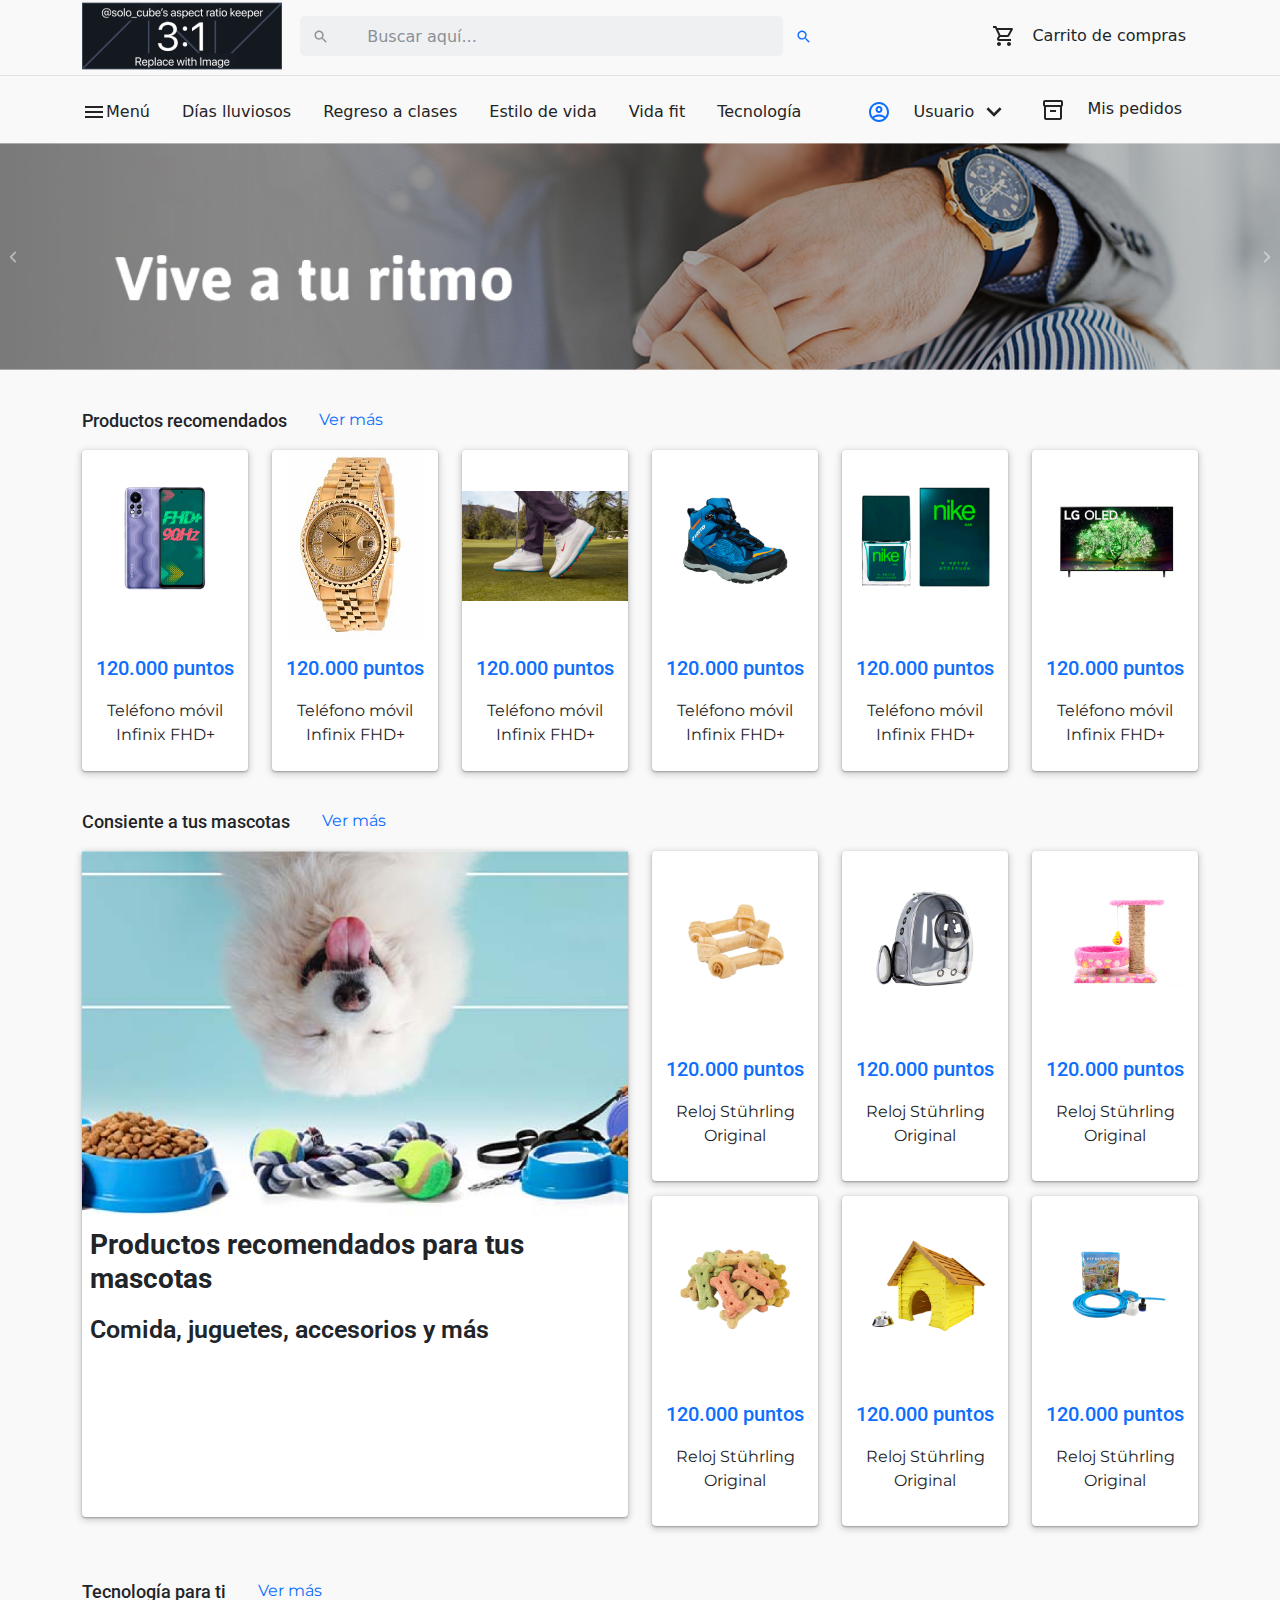
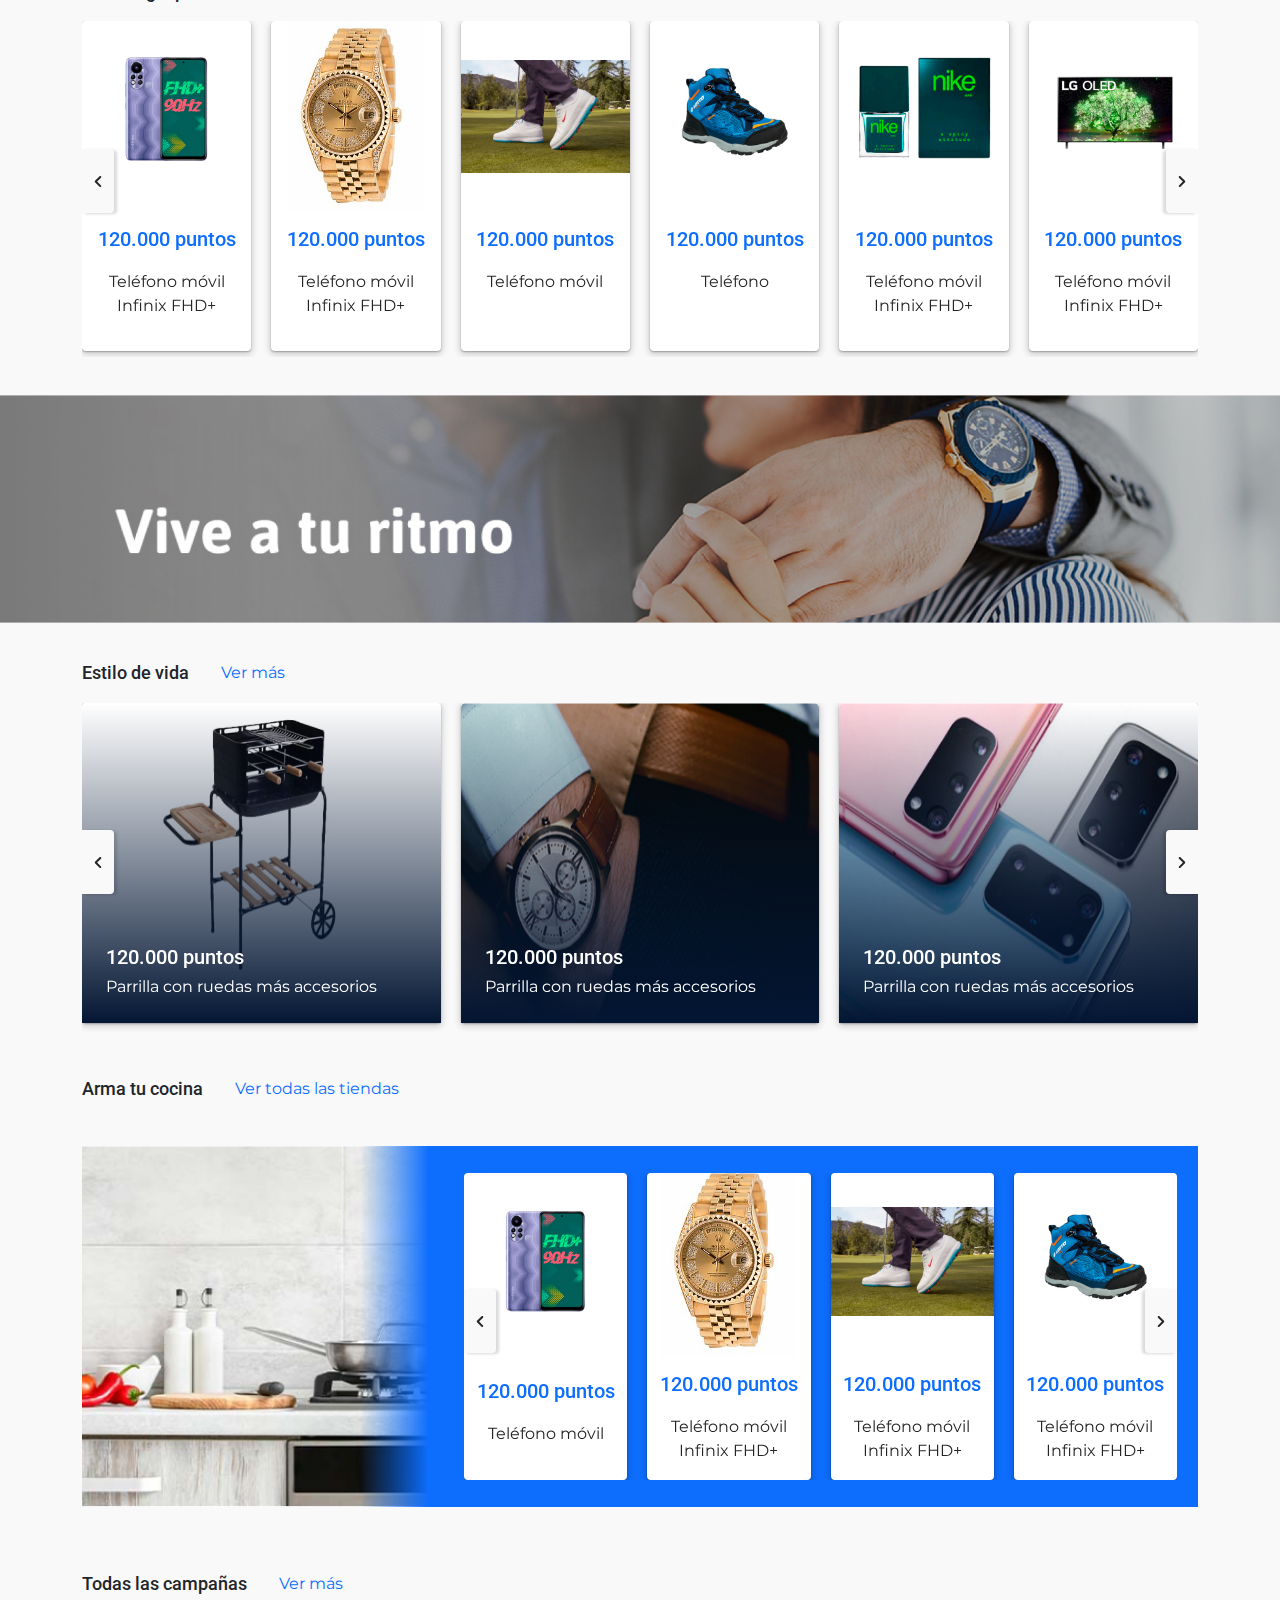
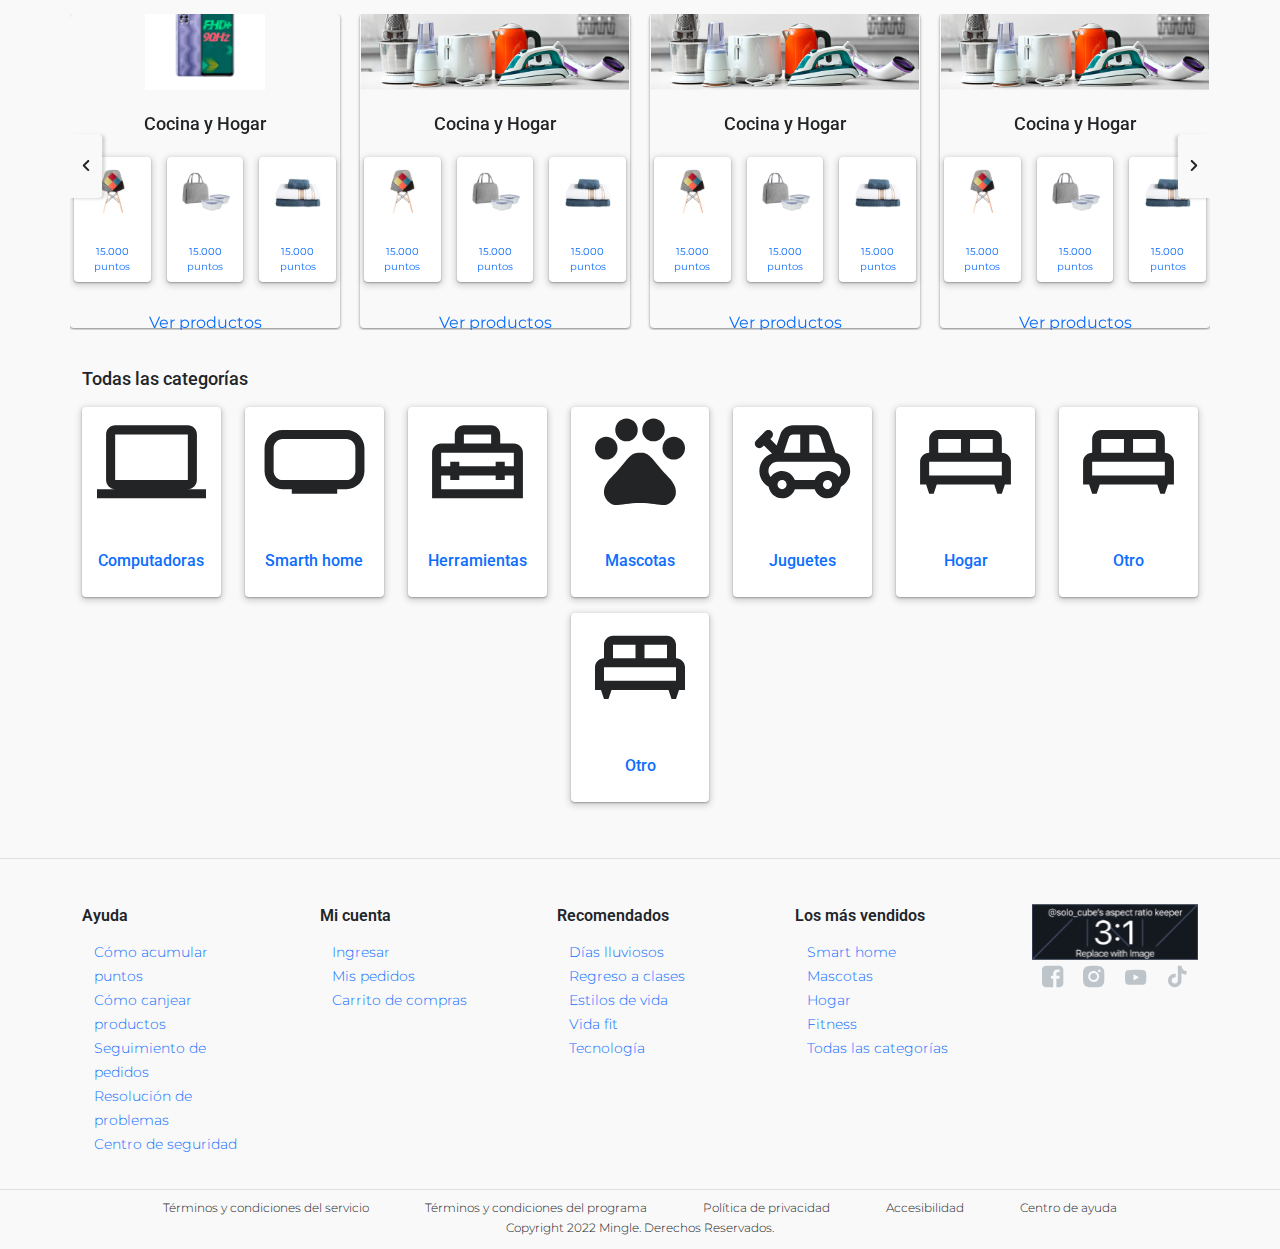
<file: index.html>
<!DOCTYPE html>
<html lang="en">
  <head>
    <!-- Required meta tags -->
    <meta charset="utf-8" />
    <meta name="viewport" content="width=device-width, initial-scale=1" />

    <title>Hello, world!</title>
    <link rel="preconnect" href="https://fonts.googleapis.com" />
    <link rel="preconnect" href="https://fonts.gstatic.com" crossorigin />
    <link
      href="https://fonts.googleapis.com/css2?family=Montserrat:wght@300;400&family=Roboto:wght@400;500;700&display=swap"
      rel="stylesheet"
    />

    <!-- Scripts -->
    <link rel="stylesheet" href="css/bootstrap.min.css" />
    <link
      rel="stylesheet"
      href="https://cdn.jsdelivr.net/npm/swiper@8/swiper-bundle.min.css"
    />
    <link rel="stylesheet" href="css/app.css" />
  </head>
  <body>
    <header class="header" id="header">
      <div class="header-top">
        <div class="container">
          <div class="row align-items-center">
            <div class="col-8">
              <div class="row align-items-center">
                <div class="col-3">
                  <a href="/" class="navbar-brand">
                    <img src="images/logo.png" alt="Logo" />
                  </a>
                </div>
                <div class="col">
                  <div class="row">
                    <div class="col header-search-bar">
                      <div class="row">
                        <div class="col-1">
                          <img
                            class="header-search-icon"
                            src="images/icons/icon_prefix.svg"
                            alt=""
                          />
                        </div>
                        <div class="col-11">
                          <input
                            class="header-input"
                            type="text"
                            placeholder="Buscar aquí..."
                          />
                        </div>
                      </div>
                    </div>
                    <div class="col-1">
                      <img
                        class="header-search-icon search-blue"
                        src="images/icons/search.svg"
                        alt=""
                      />
                    </div>
                  </div>
                </div>
              </div>
            </div>
            <div class="col-4 d-flex justify-content-end">
              <button
                type="button"
                class="btn d-flex align-items-center outline-none"
                data-bs-toggle="offcanvas"
                data-bs-target="#offcanvasRight"
                aria-controls="offcanvasRight"
              >
                <img
                  src="images/icons/shopping_cart.svg"
                  class="icon-start"
                  alt=""
                />
                Carrito de compras
              </button>
            </div>
          </div>
        </div>
      </div>
      <div class="divider"></div>
      <div class="header-nav">
        <div class="container">
          <nav class="navbar navbar-expand-lg" aria-label="main-nav-menu">
            <div class="d-flex justify-content-between w-100">
              <div class="d-flex">
                <div
                  class="collapse navbar-collapse"
                  id="navbarSupportedContent"
                >
                  <ul class="navbar-nav me-auto mb-2 mb-lg-0">
                    <li>
                      <a
                        class="nav-link d-flex align-items-center"
                        data-bs-toggle="offcanvas"
                        href="#offcanvasMenu"
                        role="button"
                        aria-controls="offcanvasMenu"
                      >
                        <img src="images/icons/menu.svg" alt="" />
                        Menú
                      </a>
                    </li>
                    <li>
                      <a href="#" class="nav-link">Días lluviosos</a>
                    </li>
                    <li>
                      <a href="#" class="nav-link">Regreso a clases</a>
                    </li>
                    <li>
                      <a href="#" class="nav-link">Estilo de vida</a>
                    </li>
                    <li>
                      <a href="#" class="nav-link">Vida fit</a>
                    </li>
                    <li>
                      <a href="#" class="nav-link">Tecnología</a>
                    </li>
                  </ul>
                </div>
              </div>
              <div>
                <ul class="navbar-nav">
                  <li class="nav-item">
                    <a
                      href=""
                      class="nav-link"
                      data-bs-toggle="modal"
                      data-bs-target="#onboardingModal"
                    >
                      <img
                        src="images/icons/account_circle.svg"
                        class="icon-start"
                        alt=""
                      />
                      Usuario
                      <img src="images/icons/chevron_down.svg" alt="" />
                    </a>
                  </li>
                  <li class="nav-item">
                    <a href="my_orders.html" class="nav-link">
                      <img
                        src="images/icons/inventory.svg"
                        class="icon-start"
                        alt=""
                      />
                      Mis pedidos</a
                    >
                  </li>
                </ul>
                <div
                  class="modal fade"
                  id="onboardingModal"
                  tabindex="-1"
                  aria-labelledby="onboardingModalLabel"
                  aria-hidden="true"
                >
                  <div class="modal-dialog modal-dialog-centered">
                    <div class="modal-content">
                      <div class="custom-modal-header">
                        <h5 class="modal-title" id="onboardingModalLabel">
                          Ingresa a white label rewards
                        </h5>
                        <button
                          type="button"
                          class="btn"
                          data-bs-dismiss="modal"
                          aria-label="Close"
                        >
                          <img src="images/icons/close_gray.svg" alt="" />
                        </button>
                      </div>
                      <div class="divider"></div>
                      <div class="custom-modal-body">
                        <ul
                          class="nav steps nav-pills justify-content-between align-items-center custom-pills"
                          id="myTab"
                          role="tablist"
                        >
                          <li class="nav-item" role="presentation">
                            <div
                              class="nav-link active"
                              id="home-tab"
                              data-bs-toggle="tab"
                              data-bs-target="#home-tab-pane"
                              role="tab"
                              aria-controls="home-tab-pane"
                              aria-selected="true"
                            >
                              1
                            </div>
                          </li>
                          <div class="separator active"></div>
                          <li class="nav-item" role="presentation">
                            <button
                              class="nav-link"
                              id="profile-tab"
                              data-bs-toggle="tab"
                              data-bs-target="#profile-tab-pane"
                              type="button"
                              role="tab"
                              aria-controls="profile-tab-pane"
                              aria-selected="false"
                            >
                              2
                            </button>
                          </li>
                          <div class="separator"></div>
                          <li class="nav-item" role="presentation">
                            <button
                              class="nav-link"
                              id="contact-tab"
                              data-bs-toggle="tab"
                              data-bs-target="#contact-tab-pane"
                              type="button"
                              role="tab"
                              aria-controls="contact-tab-pane"
                              aria-selected="false"
                            >
                              3
                            </button>
                          </li>
                        </ul>
                        <div class="tab-content" id="myTabContent">
                          <div
                            class="tab-pane fade show active"
                            id="home-tab-pane"
                            role="tabpanel"
                            aria-labelledby="home-tab"
                            tabindex="0"
                          >
                            <div class="content-input">
                              <div class="group">
                                <input type="text" required="required" />
                                <label>Número de identificación</label>
                              </div>
                            </div>
                            <div class="divider"></div>
                            <div class="custom-modal-footer d-grid gap-2">
                              <button type="button" class="btn btn-primary">
                                Continuar
                              </button>
                              <div class="small">
                                Al continuar, aceptas los
                                <a href="#"
                                  >términos y condiciones del servicio</a
                                >.
                              </div>
                            </div>
                          </div>
                          <div
                            class="tab-pane fade"
                            id="profile-tab-pane"
                            role="tabpanel"
                            aria-labelledby="profile-tab"
                            tabindex="0"
                          >
                            <div class="content-input">
                              <div class="group verified">
                                <input
                                  type="text"
                                  class="verified"
                                  required="required"
                                  value="1234567890"
                                />
                                <label>Número de identificación</label>
                                <img
                                  class="check-icon"
                                  src="images/icons/success.svg"
                                  alt=""
                                />
                              </div>
                              <div class="content-input-group">
                                <div class="custom-input-group">
                                  <span class="input-group-icon">
                                    <img
                                      src="images/icons/password.svg"
                                      alt=""
                                    />
                                  </span>
                                  <input type="password" required="required" />
                                  <button type="button">
                                    <img
                                      src="images/icons/private.svg"
                                      alt=""
                                    />
                                  </button>
                                </div>
                                <label>Contraseña</label>
                                <div class="small">
                                  <a href="#">¿Olvidaste tu contraseña?</a>
                                </div>
                              </div>
                            </div>
                            <div class="divider"></div>
                            <div class="custom-modal-footer d-grid gap-2">
                              <button type="button" class="btn btn-primary">
                                Continuar
                              </button>
                              <div class="small">
                                Al continuar, aceptas los
                                <a href="#"
                                  >términos y condiciones del servicio</a
                                >.
                              </div>
                            </div>
                          </div>
                          <div
                            class="tab-pane fade"
                            id="contact-tab-pane"
                            role="tabpanel"
                            aria-labelledby="contact-tab"
                            tabindex="0"
                          >
                            <div class="content-input">
                              <div class="group verified">
                                <input
                                  type="text"
                                  class="verified"
                                  required="required"
                                  value="1234567890"
                                />
                                <label>Número de identificación</label>
                                <img
                                  class="check-icon"
                                  src="images/icons/success.svg"
                                  alt=""
                                />
                              </div>
                              <div class="content-input-group verified">
                                <div class="custom-input-group">
                                  <span class="input-group-icon">
                                    <img
                                      src="images/icons/password.svg"
                                      alt=""
                                    />
                                  </span>
                                  <input
                                    type="password"
                                    required="required"
                                    value="asdfasdf"
                                  />
                                  <button type="button">
                                    <img
                                      src="images/icons/private.svg"
                                      alt=""
                                    />
                                  </button>
                                </div>
                                <label>Contraseña</label>
                                <img
                                  class="check-icon"
                                  src="images/icons/success.svg"
                                  alt=""
                                />
                              </div>
                              <div class="group">
                                <input type="text" required="required" />
                                <label>Código seguro</label>
                                <img
                                  class="check-icon"
                                  src="images/icons/success.svg"
                                  alt=""
                                />
                                <div class="small">
                                  El código seguro ha sido enviado al número
                                  <span>09x xxx x722</span> y tiene una duración
                                  de <span>3:00</span> minutos.
                                </div>
                              </div>
                            </div>
                            <div class="divider"></div>
                            <div class="custom-modal-footer d-grid gap-2">
                              <button type="button" class="btn btn-primary">
                                Continuar
                              </button>
                              <div class="small">
                                Al continuar, aceptas los
                                <a href="#"
                                  >términos y condiciones del servicio</a
                                >.
                              </div>
                            </div>
                          </div>
                        </div>
                      </div>
                    </div>
                  </div>
                </div>
              </div>
            </div>
          </nav>
        </div>
      </div>
    </header>
    <div
      class="l-navbar sidebar offcanvas offcanvas-start"
      tabindex="-1"
      id="offcanvasMenu"
      aria-labelledby="offcanvasMenuLabel"
    >
      <div class="d-flex justify-content-between">
        <div class="content-l-navbar">
          <div class="content-login d-grid">
            <button type="button" class="btn btn-primary btn-block">
              Ingresar ahora
            </button>
          </div>
          <div class="offcanvas-body">
            <div class="nav-group">
              <p>TENDENCIAS</p>
              <ul>
                <li><a href="#">Computadoras</a></li>
                <li><a href="#">Nuevos Productos</a></li>
                <li><a href="#">Recomendados</a></li>
              </ul>
              <div class="item-nav-group">
                <p>BUSCAR POR CATEGORÍAS</p>
                <ul>
                  <li>
                    <a href="#" class="d-flex justify-content-between"
                      ><span>Más vendidos</span
                      ><img src="images/icons/chevron_right.svg" alt=""
                    /></a>
                  </li>
                  <li>
                    <a href="#" class="d-flex justify-content-between"
                      ><span>Smart home</span
                      ><img src="images/icons/chevron_right.svg" alt=""
                    /></a>
                  </li>
                  <li>
                    <a href="#" class="d-flex justify-content-between"
                      ><span>Herramientas</span
                      ><img src="images/icons/chevron_right.svg" alt=""
                    /></a>
                  </li>
                </ul>
              </div>
            </div>
          </div>
        </div>
        <div class="navbar-btn-close">
          <button
            type="button"
            class="outline-none"
            data-bs-dismiss="offcanvas"
            aria-label="Close"
          >
            <img src="images/icons/close.svg" alt="" />
          </button>
        </div>
      </div>
    </div>
    <div
      class="r-navbar sidebar offcanvas offcanvas-end"
      tabindex="-1"
      id="offcanvasRight"
      aria-labelledby="offcanvasRightLabel"
    >
      <div class="d-flex justify-content-between">
        <div class="navbar-btn-close">
          <button
            type="button"
            class="outline-none"
            data-bs-dismiss="offcanvas"
            aria-label="Close"
          >
            <img src="images/icons/close.svg" alt="" />
          </button>
        </div>
        <div class="content-r-navbar">
          <div
            class="d-flex justify-content-between align-items-center title-cartbar offcanvas-header"
          >
            Tu Carrito de compras
            <!-- agregar clase active para mostrar el ícono-->
            <div class="cart-icon position-relative active">
              <img src="images/icons/inner_shopping_cart.svg" alt="" />
              <span
                class="badge position-absolute top-0 start-100 translate-middle p-2 border border-light rounded-circle"
              >
                1
              </span>
            </div>
          </div>
          <!-- divider no se muestra si el carrito está vacío -->
          <div class="divider"></div>
          <div class="content-cart-items offcanvas-body">
            <!-- carrito vacío -->
            <div
              class="empty-cart d-flex flex-column align-items-center text-justify d-none"
            >
              <button type="button" class="btn">
                <img src="images/icons/add_shopping_cart.svg" alt="" />
              </button>
              <p>
                Aún no tienes productos en tu carrito, te recomendamos algunos
                productos que pueden ser de tu interés.
              </p>
              <div class="content-login d-grid">
                <button type="button" class="btn btn-primary btn-block">
                  Ver productos recomendados
                </button>
              </div>
            </div>
            <!-- fin carrito vacío -->
            <!-- carrito lleno -->
            <div class="full-cart">
              <div class="group-cart-item">
                <div class="cart-item">
                  <div class="actions d-flex justify-content-end">
                    <button class="btn">
                      <img src="images/icons/edit.svg" alt="" />
                    </button>
                    <button class="btn">
                      <img src="images/icons/delete.svg" alt="" />
                    </button>
                  </div>
                  <div class="cart-card d-flex align-items-center">
                    <div class="col-4">
                      <img
                        class="img-fluid"
                        src="images/recomended/2.jpg"
                        alt=""
                      />
                    </div>
                    <div class="item-info">
                      <div class="name">Reloj Stührling Original</div>
                      <div class="category">Relojes/hombre</div>
                      <div class="cost">120.000 puntos</div>
                      <div class="attribute">Color: Plata</div>
                    </div>
                  </div>
                  <div class="quantity d-flex justify-content-end">
                    <div class="counter">
                      <div class="label">Cantidad</div>
                      <div
                        class="d-flex align-items-center justify-content-between ms-2"
                      >
                        <button type="button" class="btn-counter">
                          <img src="images/icons/less.svg" alt="" />
                        </button>
                        <input
                          type="text"
                          class="numeric-input"
                          placeholder="0"
                        />
                        <button type="button" class="btn-counter">
                          <img src="images/icons/add.svg" alt="" />
                        </button>
                      </div>
                    </div>
                  </div>
                </div>
                <div class="cart-item">
                  <div class="actions d-flex justify-content-end">
                    <button class="btn">
                      <img src="images/icons/edit.svg" alt="" />
                    </button>
                    <button class="btn">
                      <img src="images/icons/delete.svg" alt="" />
                    </button>
                  </div>
                  <div class="cart-card d-flex align-items-center">
                    <div class="col-4">
                      <img
                        class="img-fluid"
                        src="images/recomended/1.jpg"
                        alt=""
                      />
                    </div>
                    <div class="col-8">
                      <div class="item-info">
                        <div class="name">Reloj Stührling Original</div>
                        <div class="category">Relojes/hombre</div>
                        <div class="cost">120.000 puntos</div>
                        <div class="attribute">Color: Plata</div>
                      </div>
                    </div>
                  </div>
                  <div class="quantity d-flex justify-content-end">
                    <div class="counter">
                      <div class="label">Cantidad</div>
                      <div
                        class="d-flex align-items-center justify-content-between ms-2"
                      >
                        <button type="button" class="btn-counter">
                          <img src="images/icons/less.svg" alt="" />
                        </button>
                        <input
                          type="text"
                          class="numeric-input"
                          placeholder="0"
                        />
                        <button type="button" class="btn-counter">
                          <img src="images/icons/add.svg" alt="" />
                        </button>
                      </div>
                    </div>
                  </div>
                </div>
              </div>
              <div class="divider"></div>
              <div class="footer-cart">
                <div class="subtotal">
                  Subtotal: <span>140.000 puntos</span>
                </div>
                <div class="d-grid">
                  <button
                    type="button"
                    class="btn btn-primary btn-block btn-icon"
                  >
                    Ir a pagar
                    <img src="images/icons/arrow_forward.svg" alt="" />
                  </button>
                </div>
              </div>
            </div>
            <!-- fin carrito lleno -->
          </div>
        </div>
      </div>
    </div>
    <main>
      <section>
        <div id="carouselBanner" class="carousel slide" data-bs-ride="carousel">
          <div class="carousel-inner">
            <div class="carousel-item active">
              <img src="images/slides/first.jpg" class="d-block w-100" alt="" />
            </div>
            <div class="carousel-item active">
              <img
                src="images/slides/second.jpg"
                class="d-block w-100"
                alt=""
              />
            </div>
          </div>
          <button
            class="carousel-control-prev"
            type="button"
            data-bs-target="#carouselBanner"
            data-bs-slide="prev"
          >
            <img src="images/icons/navigate_before.svg" alt="" />
          </button>
          <button
            class="carousel-control-next"
            type="button"
            data-bs-target="#carouselBanner"
            data-bs-slide="next"
          >
            <img src="images/icons/navigate_next.svg" alt="" />
          </button>
        </div>
      </section>
      <section id="recommended-products" class="section">
        <div class="container">
          <div class="d-flex align-items-center title-section">
            <h3>Productos recomendados</h3>
            <a href="#" class="prod-readmore">Ver más</a>
          </div>
          <div class="row justify-content-center">
            <!--aquí-->
            <div class="col-2">
              <div class="card default-card">
                <div class="d-flex flex-column justify-content-center">
                  <a href="#" class="stretched-link">
                    <img
                      class="card-img-top"
                      src="images/recomended/1.jpg"
                      alt=""
                    />
                  </a>
                </div>
                <div class="card-body">
                  <div class="text-center">
                    <div class="points">120.000 puntos</div>
                    <div class="name">Teléfono móvil Infinix FHD+</div>
                  </div>
                </div>
              </div>
            </div>
            <!--acá-->
            <div class="col-2">
              <div class="card default-card">
                <div class="d-flex flex-column justify-content-center">
                  <a href="#" class="stretched-link">
                    <img
                      class="card-img-top"
                      src="images/recomended/2.jpg"
                      alt=""
                    />
                  </a>
                </div>
                <div class="card-body">
                  <div class="text-center">
                    <div class="points">120.000 puntos</div>
                    <div class="name">Teléfono móvil Infinix FHD+</div>
                  </div>
                </div>
              </div>
            </div>
            <div class="col-2">
              <div class="card default-card">
                <div class="d-flex flex-column justify-content-center">
                  <a href="#" class="stretched-link">
                    <img
                      class="card-img-top"
                      src="images/recomended/3.jpg"
                      alt=""
                    />
                  </a>
                </div>
                <div class="card-body">
                  <div class="text-center">
                    <div class="points">120.000 puntos</div>
                    <div class="name">Teléfono móvil Infinix FHD+</div>
                  </div>
                </div>
              </div>
            </div>
            <div class="col-2">
              <div class="card default-card">
                <div class="d-flex flex-column justify-content-center">
                  <a href="#" class="stretched-link">
                    <img
                      class="card-img-top"
                      src="images/recomended/4.jpg"
                      alt=""
                    />
                  </a>
                </div>
                <div class="card-body">
                  <div class="text-center">
                    <div class="points">120.000 puntos</div>
                    <div class="name">Teléfono móvil Infinix FHD+</div>
                  </div>
                </div>
              </div>
            </div>
            <div class="col-2">
              <div class="card default-card">
                <div class="d-flex flex-column justify-content-center">
                  <a href="#" class="stretched-link">
                    <img
                      class="card-img-top"
                      src="images/recomended/5.jpg"
                      alt=""
                    />
                  </a>
                </div>
                <div class="card-body">
                  <div class="text-center">
                    <div class="points">120.000 puntos</div>
                    <div class="name">Teléfono móvil Infinix FHD+</div>
                  </div>
                </div>
              </div>
            </div>
            <div class="col-2">
              <div class="card default-card">
                <div class="d-flex flex-column justify-content-center">
                  <a href="#" class="stretched-link">
                    <img
                      class="card-img-top"
                      src="images/recomended/6.jpg"
                      alt=""
                    />
                  </a>
                </div>
                <div class="card-body">
                  <div class="text-center">
                    <div class="points">120.000 puntos</div>
                    <div class="name">Teléfono móvil Infinix FHD+</div>
                  </div>
                </div>
              </div>
            </div>
          </div>
        </div>
      </section>
      <section id="category-products" class="section">
        <div class="container">
          <div class="d-flex align-items-center title-section">
            <h3>Consiente a tus mascotas</h3>
            <a href="#" class="prod-readmore">Ver más</a>
          </div>
          <div class="row">
            <div class="col-6 category-banner">
              <div class="card h-100">
                <img src="images/category/main.jpg" alt="" />
                <div class="card-body">
                  <h4>Productos recomendados para tus mascotas</h4>
                  <p>Comida, juguetes, accesorios y más</p>
                </div>
              </div>
            </div>
            <div class="col-6">
              <div class="row">
                <div class="col-4">
                  <div class="card default-card">
                    <a href="#" class="stretched-link">
                      <img
                        class="card-img-top"
                        src="images/category/1.jpg"
                        alt=""
                      />
                    </a>
                    <div class="card-body">
                      <div class="text-center">
                        <div class="points">120.000 puntos</div>
                        <div class="name">Reloj Stührling Original</div>
                      </div>
                    </div>
                  </div>
                </div>
                <div class="col-4">
                  <div class="card default-card">
                    <a href="#" class="stretched-link">
                      <img
                        class="card-img-top"
                        src="images/category/2.jpg"
                        alt=""
                      />
                    </a>
                    <div class="card-body">
                      <div class="text-center">
                        <div class="points">120.000 puntos</div>
                        <div class="name">Reloj Stührling Original</div>
                      </div>
                    </div>
                  </div>
                </div>
                <div class="col-4">
                  <div class="card default-card">
                    <a href="#" class="stretched-link">
                      <img
                        class="card-img-top"
                        src="images/category/3.jpg"
                        alt=""
                      />
                    </a>
                    <div class="card-body">
                      <div class="text-center">
                        <div class="points">120.000 puntos</div>
                        <div class="name">Reloj Stührling Original</div>
                      </div>
                    </div>
                  </div>
                </div>
                <div class="col-4">
                  <div class="card default-card">
                    <a href="#" class="stretched-link">
                      <img
                        class="card-img-top"
                        src="images/category/4.jpg"
                        alt=""
                      />
                    </a>
                    <div class="card-body">
                      <div class="text-center">
                        <div class="points">120.000 puntos</div>
                        <div class="name">Reloj Stührling Original</div>
                      </div>
                    </div>
                  </div>
                </div>
                <div class="col-4">
                  <div class="card default-card">
                    <a href="#" class="stretched-link">
                      <img
                        class="card-img-top"
                        src="images/category/5.jpg"
                        alt=""
                      />
                    </a>
                    <div class="card-body">
                      <div class="text-center">
                        <div class="points">120.000 puntos</div>
                        <div class="name">Reloj Stührling Original</div>
                      </div>
                    </div>
                  </div>
                </div>
                <div class="col-4">
                  <div class="card default-card">
                    <a href="#" class="stretched-link">
                      <img
                        class="card-img-top"
                        src="images/category/6.jpg"
                        alt=""
                      />
                    </a>
                    <div class="card-body">
                      <div class="text-center">
                        <div class="points">120.000 puntos</div>
                        <div class="name">Reloj Stührling Original</div>
                      </div>
                    </div>
                  </div>
                </div>
              </div>
            </div>
          </div>
        </div>
      </section>
      <section id="tech-products" class="section">
        <div class="container">
          <div class="d-flex align-items-center title-section">
            <h3>Tecnología para ti</h3>
            <a href="#" class="prod-readmore">Ver más</a>
          </div>
          <div class="swiper carouselTypeOne">
            <div class="swiper-wrapper">
              <div class="swiper-slide card default-card">
                <div class="d-flex flex-column justify-content-center">
                  <a href="#" class="stretched-link">
                    <img
                      class="card-img-top"
                      src="images/recomended/1.jpg"
                      alt=""
                    />
                  </a>
                </div>
                <div class="card-body">
                  <div class="text-center">
                    <div class="points">120.000 puntos</div>
                    <div class="name">Teléfono móvil Infinix FHD+</div>
                  </div>
                </div>
              </div>
              <div class="swiper-slide card default-card">
                <div class="d-flex flex-column justify-content-center">
                  <a href="#" class="stretched-link">
                    <img
                      class="card-img-top"
                      src="images/recomended/2.jpg"
                      alt=""
                    />
                  </a>
                </div>
                <div class="card-body">
                  <div class="text-center">
                    <div class="points">120.000 puntos</div>
                    <div class="name">Teléfono móvil Infinix FHD+</div>
                  </div>
                </div>
              </div>
              <div class="swiper-slide card default-card">
                <div class="d-flex flex-column justify-content-center">
                  <a href="#" class="stretched-link">
                    <img
                      class="card-img-top"
                      src="images/recomended/3.jpg"
                      alt=""
                    />
                  </a>
                </div>
                <div class="card-body">
                  <div class="text-center">
                    <div class="points">120.000 puntos</div>
                    <div class="name">Teléfono móvil</div>
                  </div>
                </div>
              </div>
              <div class="swiper-slide card default-card">
                <div class="d-flex flex-column justify-content-center">
                  <a href="#" class="stretched-link">
                    <img
                      class="card-img-top"
                      src="images/recomended/4.jpg"
                      alt=""
                    />
                  </a>
                </div>
                <div class="card-body">
                  <div class="text-center">
                    <div class="points">120.000 puntos</div>
                    <div class="name">Teléfono</div>
                  </div>
                </div>
              </div>
              <div class="swiper-slide card default-card">
                <div class="d-flex flex-column justify-content-center">
                  <a href="#" class="stretched-link">
                    <img
                      class="card-img-top"
                      src="images/recomended/5.jpg"
                      alt=""
                    />
                  </a>
                </div>
                <div class="card-body">
                  <div class="text-center">
                    <div class="points">120.000 puntos</div>
                    <div class="name">Teléfono móvil Infinix FHD+</div>
                  </div>
                </div>
              </div>
              <div class="swiper-slide card default-card">
                <div class="d-flex flex-column justify-content-center">
                  <a href="#" class="stretched-link">
                    <img
                      class="card-img-top"
                      src="images/recomended/6.jpg"
                      alt=""
                    />
                  </a>
                </div>
                <div class="card-body">
                  <div class="text-center">
                    <div class="points">120.000 puntos</div>
                    <div class="name">Teléfono móvil Infinix FHD+</div>
                  </div>
                </div>
              </div>
              <div class="swiper-slide card default-card">
                <div class="d-flex flex-column justify-content-center">
                  <a href="#" class="stretched-link">
                    <img
                      class="card-img-top"
                      src="images/recomended/7.jpg"
                      alt=""
                    />
                  </a>
                </div>
                <div class="card-body">
                  <div class="text-center">
                    <div class="points">120.000 puntos</div>
                    <div class="name">Teléfono móvil Infinix FHD+</div>
                  </div>
                </div>
              </div>
            </div>
            <button class="carousel-prev" type="button">
              <img src="images/icons/navigate_before_black.svg" alt="" />
            </button>
            <button class="carousel-next" type="button">
              <img src="images/icons/navigate_next_black.svg" alt="" />
            </button>
          </div>
        </div>
      </section>
      <section class="section">
        <img src="images/banners/1st.jpg" alt="" class="img-fluid" />
      </section>
      <section id="life-style" class="section">
        <div class="container">
          <div class="d-flex align-items-center title-section">
            <h3>Estilo de vida</h3>
            <a href="#" class="prod-readmore">Ver más</a>
          </div>
          <div class="swiper carouselTypeTwo">
            <div class="swiper-wrapper">
              <div class="swiper-slide card">
                <div class="wrap-img"></div>
                <img src="images/lifestyle/1.jpg" class="card-img" alt="" />
                <div class="card-img-overlay">
                  <div class="card-body">
                    <div class="points">120.000 puntos</div>
                    <a href="#" class="name stretched-link"
                      >Parrilla con ruedas más accesorios</a
                    >
                  </div>
                </div>
              </div>
              <div class="swiper-slide card">
                <div class="wrap-img"></div>
                <img src="images/lifestyle/2.jpg" class="card-img" alt="" />
                <div class="card-img-overlay">
                  <div class="card-body">
                    <div class="points">120.000 puntos</div>
                    <a href="#" class="name stretched-link"
                      >Parrilla con ruedas más accesorios</a
                    >
                  </div>
                </div>
              </div>
              <div class="swiper-slide card">
                <div class="wrap-img"></div>
                <img src="images/lifestyle/3.jpg" class="card-img" alt="" />
                <div class="card-img-overlay">
                  <div class="card-body">
                    <div class="points">120.000 puntos</div>
                    <a href="#" class="name stretched-link"
                      >Parrilla con ruedas más accesorios</a
                    >
                  </div>
                </div>
              </div>
              <div class="swiper-slide card">
                <div class="wrap-img"></div>
                <img src="images/lifestyle/2.jpg" class="card-img" alt="" />
                <div class="card-img-overlay">
                  <div class="card-body">
                    <div class="points">120.000 puntos</div>
                    <a href="#" class="name stretched-link"
                      >Parrilla con ruedas más accesorios</a
                    >
                  </div>
                </div>
              </div>
            </div>
            <button class="carousel-prev" type="button">
              <img src="images/icons/navigate_before_black.svg" alt="" />
            </button>
            <button class="carousel-next" type="button">
              <img src="images/icons/navigate_next_black.svg" alt="" />
            </button>
          </div>
        </div>
      </section>
      <section id="other-category" class="section">
        <div class="container">
          <div class="d-flex align-items-center title-section">
            <h3>Arma tu cocina</h3>
            <a href="#" class="prod-readmore">Ver todas las tiendas</a>
          </div>
          <div class="row content-main align-items-center">
        <div
          class="col-4 image-category"
          style="background-image: url('images/other-category/main.jpg')"
        >
          <div class="wrap-img"></div>
        </div>
        <div class="col-8 content-swiper">
          <div class="d-flex align-items-center">
            <div class="swiper carouselTypeThree">
              <div class="swiper-wrapper">
                <div class="swiper-slide card">
                  <div class="d-flex flex-column justify-content-center">
                    <a href="#" class="stretched-link">
                      <img
                        class="card-img-top"
                        src="images/recomended/1.jpg"
                        alt=""
                      />
                    </a>
                  </div>
                  <div class="card-body">
                    <div class="text-center">
                      <div class="points">120.000 puntos</div>
                      <div class="name">Teléfono móvil</div>
                    </div>
                  </div>
                </div>
                <div class="swiper-slide card">
                  <div class="d-flex flex-column justify-content-center">
                    <a href="#" class="stretched-link">
                      <img
                        class="card-img-top"
                        src="images/recomended/2.jpg"
                        alt=""
                      />
                    </a>
                  </div>
                  <div class="card-body">
                    <div class="text-center">
                      <div class="points">120.000 puntos</div>
                      <div class="name">Teléfono móvil Infinix FHD+</div>
                    </div>
                  </div>
                </div>
                <div class="swiper-slide card">
                  <div class="d-flex flex-column justify-content-center">
                    <a href="#" class="stretched-link">
                      <img
                        class="card-img-top"
                        src="images/recomended/3.jpg"
                        alt=""
                      />
                    </a>
                  </div>
                  <div class="card-body">
                    <div class="text-center">
                      <div class="points">120.000 puntos</div>
                      <div class="name">Teléfono móvil Infinix FHD+</div>
                    </div>
                  </div>
                </div>
                <div class="swiper-slide card">
                  <div class="d-flex flex-column justify-content-center">
                    <a href="#" class="stretched-link">
                      <img
                        class="card-img-top"
                        src="images/recomended/4.jpg"
                        alt=""
                      />
                    </a>
                  </div>
                  <div class="card-body">
                    <div class="text-center">
                      <div class="points">120.000 puntos</div>
                      <div class="name">Teléfono móvil Infinix FHD+</div>
                    </div>
                  </div>
                </div>
                <div class="swiper-slide card">
                  <div class="d-flex flex-column justify-content-center">
                    <a href="#" class="stretched-link">
                      <img
                        class="card-img-top"
                        src="images/recomended/5.jpg"
                        alt=""
                      />
                    </a>
                  </div>
                  <div class="card-body">
                    <div class="text-center">
                      <div class="points">120.000 puntos</div>
                      <div class="name">Teléfono móvil Infinix FHD+</div>
                    </div>
                  </div>
                </div>
                <div class="swiper-slide card">
                  <div class="d-flex flex-column justify-content-center">
                    <a href="#" class="stretched-link">
                      <img
                        class="card-img-top"
                        src="images/recomended/6.jpg"
                        alt=""
                      />
                    </a>
                  </div>
                  <div class="card-body">
                    <div class="text-center">
                      <div class="points">120.000 puntos</div>
                      <div class="name">Teléfono móvil Infinix FHD+</div>
                    </div>
                  </div>
                </div>
                <div class="swiper-slide card">
                  <div class="d-flex flex-column justify-content-center">
                    <a href="#" class="stretched-link">
                      <img
                        class="card-img-top"
                        src="images/recomended/7.jpg"
                        alt=""
                      />
                    </a>
                  </div>
                  <div class="card-body">
                    <div class="text-center">
                      <div class="points">120.000 puntos</div>
                      <div class="name">Teléfono móvil Infinix asdas asdf FHD+</div>
                    </div>
                  </div>
                </div>
              </div>
              <button
                class="carousel-prev"
                type="button"
                data-bs-target="#carouselProducts"
                data-bs-slide="prev"
              >
                <img src="images/icons/navigate_before_black.svg" alt="" />
              </button>
              <button
                class="carousel-next"
                type="button"
                data-bs-target="#carouselProducts"
                data-bs-slide="next"
              >
                <img src="images/icons/navigate_next_black.svg" alt="" />
              </button>
            </div>
          </div>
        </div>
      </div>
      </section>
      <section id="all-campaigns" class="section">
        <div class="container">
          <div class="d-flex align-items-center title-section">
            <h3>Todas las campañas</h3>
            <a href="#" class="prod-readmore">Ver más</a>
          </div>
          <div class="row">
            <div class="swiper carouselTypeFour">
            <div class="swiper-wrapper">
              <div class="swiper-slide card content-card">
                <div class="wrap-img">
                  <img
                    src="images/recomended/1.jpg"
                    alt=""
                  />
                </div>
                <div class="card-body">
                  <div class="name">Cocina y Hogar</div>
                  <div class="row justify-content-center">
                    <div class="col-md-4 px-2">
                      <div class="card">
                        <img
                          src="images/all-campaigns/home/1.jpg"
                          alt=""
                        />
                        <div class="card-body">
                          <div class="points">
                            <a href="" class="stretched-link">15.000 puntos</a>
                          </div>
                        </div>
                      </div>
                    </div>
                    <div class="col-md-4 px-2">
                      <div class="card">
                        <img
                          src="images/all-campaigns/home/2.jpg"
                          alt=""
                        />
                        <div class="card-body">
                          <div class="points">
                            <a href="" class="stretched-link">15.000 puntos</a>
                          </div>
                        </div>
                      </div>
                    </div>
                    <div class="col-md-4 px-2">
                      <div class="card">
                        <img
                          src="images/all-campaigns/home/3.jpg"
                          alt=""
                        />
                        <div class="card-body">
                          <div class="points">
                            <a href="" class="stretched-link">15.000 puntos</a>
                          </div>
                        </div>
                      </div>
                    </div>
                  </div>
                  <div class="see-products">
                    <a href="#" class="text-center">Ver productos</a>
                  </div>
                </div>
              </div>
              <div class="swiper-slide card content-card">
                <div class="wrap-img">
                  <img
                    src="images/all-campaigns/home/main.jpg"
                    alt=""
                  />
                </div>
                <div class="card-body">
                  <div class="name">Cocina y Hogar</div>
                  <div class="row justify-content-center">
                    <div class="col-md-4 px-2">
                      <div class="card">
                        <img
                          src="images/all-campaigns/home/1.jpg"
                          alt=""
                        />
                        <div class="card-body">
                          <div class="points">
                            <a href="" class="stretched-link">15.000 puntos</a>
                          </div>
                        </div>
                      </div>
                    </div>
                    <div class="col-md-4 px-2">
                      <div class="card">
                        <img
                          src="images/all-campaigns/home/2.jpg"
                          alt=""
                        />
                        <div class="card-body">
                          <div class="points">
                            <a href="" class="stretched-link">15.000 puntos</a>
                          </div>
                        </div>
                      </div>
                    </div>
                    <div class="col-md-4 px-2">
                      <div class="card">
                        <img
                          src="images/all-campaigns/home/3.jpg"
                          alt=""
                        />
                        <div class="card-body">
                          <div class="points">
                            <a href="" class="stretched-link">15.000 puntos</a>
                          </div>
                        </div>
                      </div>
                    </div>
                  </div>
                  <div class="see-products">
                    <a href="#" class="text-center">Ver productos</a>
                  </div>
                </div>
              </div>
              <div class="swiper-slide card content-card">
                <div class="wrap-img">
                  <img
                    src="images/all-campaigns/home/main.jpg"
                    alt=""
                  />
                </div>
                <div class="card-body">
                  <div class="name">Cocina y Hogar</div>
                  <div class="row justify-content-center">
                    <div class="col-md-4 px-2">
                      <div class="card">
                        <img
                          src="images/all-campaigns/home/1.jpg"
                          alt=""
                        />
                        <div class="card-body">
                          <div class="points">
                            <a href="" class="stretched-link">15.000 puntos</a>
                          </div>
                        </div>
                      </div>
                    </div>
                    <div class="col-md-4 px-2">
                      <div class="card">
                        <img
                          src="images/all-campaigns/home/2.jpg"
                          alt=""
                        />
                        <div class="card-body">
                          <div class="points">
                            <a href="" class="stretched-link">15.000 puntos</a>
                          </div>
                        </div>
                      </div>
                    </div>
                    <div class="col-md-4 px-2">
                      <div class="card">
                        <img
                          src="images/all-campaigns/home/3.jpg"
                          alt=""
                        />
                        <div class="card-body">
                          <div class="points">
                            <a href="" class="stretched-link">15.000 puntos</a>
                          </div>
                        </div>
                      </div>
                    </div>
                  </div>
                  <div class="see-products">
                    <a href="#" class="text-center">Ver productos</a>
                  </div>
                </div>
              </div>
              <div class="swiper-slide card content-card">
                <div class="wrap-img">
                  <img
                    src="images/all-campaigns/home/main.jpg"
                    alt=""
                  />
                </div>
                <div class="card-body">
                  <div class="name">Cocina y Hogar</div>
                  <div class="row justify-content-center">
                    <div class="col-md-4 px-2">
                      <div class="card">
                        <img
                          src="images/all-campaigns/home/1.jpg"
                          alt=""
                        />
                        <div class="card-body">
                          <div class="points">
                            <a href="" class="stretched-link">15.000 puntos</a>
                          </div>
                        </div>
                      </div>
                    </div>
                    <div class="col-md-4 px-2">
                      <div class="card">
                        <img
                          src="images/all-campaigns/home/2.jpg"
                          alt=""
                        />
                        <div class="card-body">
                          <div class="points">
                            <a href="" class="stretched-link">15.000 puntos</a>
                          </div>
                        </div>
                      </div>
                    </div>
                    <div class="col-md-4 px-2">
                      <div class="card">
                        <img
                          src="images/all-campaigns/home/3.jpg"
                          alt=""
                        />
                        <div class="card-body">
                          <div class="points">
                            <a href="" class="stretched-link">15.000 puntos</a>
                          </div>
                        </div>
                      </div>
                    </div>
                  </div>
                  <div class="see-products">
                    <a href="#" class="text-center">Ver productos</a>
                  </div>
                </div>
              </div>
              <div class="swiper-slide card content-card">
                <div class="wrap-img">
                  <img
                    src="images/all-campaigns/home/main.jpg"
                    alt=""
                  />
                </div>
                <div class="card-body">
                  <div class="name">Cocina y Hogar</div>
                  <div class="row justify-content-center">
                    <div class="col-md-4 px-2">
                      <div class="card">
                        <img
                          src="images/all-campaigns/home/1.jpg"
                          alt=""
                          class="img-fluid"
                        />
                        <div class="card-body">
                          <div class="points">
                            <a href="" class="stretched-link">15.000 puntos</a>
                          </div>
                        </div>
                      </div>
                    </div>
                    <div class="col-md-4 px-2">
                      <div class="card">
                        <img
                          src="images/all-campaigns/home/2.jpg"
                          alt=""
                          class="img-fluid"
                        />
                        <div class="card-body">
                          <div class="points">
                            <a href="" class="stretched-link">15.000 puntos</a>
                          </div>
                        </div>
                      </div>
                    </div>
                    <div class="col-md-4 px-2">
                      <div class="card">
                        <img
                          src="images/all-campaigns/home/3.jpg"
                          alt=""
                          class="img-fluid"
                        />
                        <div class="card-body">
                          <div class="points">
                            <a href="" class="stretched-link">15.000 puntos</a>
                          </div>
                        </div>
                      </div>
                    </div>
                  </div>
                  <div class="see-products">
                    <a href="#" class="text-center">Ver productos</a>
                  </div>
                </div>
              </div>
            </div>
            <button
                    class="carousel-prev"
                    type="button"
                    data-bs-target="#carouselProducts"
                    data-bs-slide="prev"
                  >
                    <img src="images/icons/navigate_before_black.svg" alt="" />
            </button>
            <button
                    class="carousel-next"
                    type="button"
                    data-bs-target="#carouselProducts"
                    data-bs-slide="next"
                  >
                    <img src="images/icons/navigate_next_black.svg" alt="" />
            </button>
          </div>
        </div>
      </section>
      <section id="all-categories" class="section">
        <div class="container">
          <div class="d-flex align-items-center title-section">
            <h3>Todas las categorías</h3>
          </div>
          <div class="row justify-content-center">
            <div class="col-custom-7 mb-3">
              <div class="card text-center h-100">
                <div class="wrapp-image">
                  <img
                    src="images/categories/computer.svg"
                    alt=""
                    class="img-fluid"
                  />
                </div>
                <div class="card-body text-center">
                  <a href="/prod01" class="name stretched-link">Computadoras</a>
                </div>
              </div>
            </div>
            <div class="col-custom-7 mb-3">
              <div class="card text-center h-100">
                <div class="wrapp-image">
                  <img
                    src="images/categories/home_max.svg"
                    alt=""
                    class="img-fluid"
                  />
                </div>
                <div class="card-body text-center">
                  <a href="/prod01" class="name stretched-link">Smarth home</a>
                </div>
              </div>
            </div>
            <div class="col-custom-7 mb-3">
              <div class="card text-center h-100">
                <div class="wrapp-image">
                  <img
                    src="images/categories/tools.svg"
                    alt=""
                    class="img-fluid"
                  />
                </div>
                <div class="card-body text-center">
                  <a href="/prod01" class="name stretched-link">Herramientas</a>
                </div>
              </div>
            </div>
            <div class="col-custom-7 mb-3">
              <div class="card text-center h-100">
                <div class="wrapp-image">
                  <img
                    src="images/categories/pets.svg"
                    alt=""
                    class="img-fluid"
                  />
                </div>
                <div class="card-body text-center">
                  <a href="/prod01" class="name stretched-link">Mascotas</a>
                </div>
              </div>
            </div>
            <div class="col-custom-7 mb-3">
              <div class="card text-center h-100">
                <div class="wrapp-image">
                  <img
                    src="images/categories/toys.svg"
                    alt=""
                    class="img-fluid"
                  />
                </div>
                <div class="card-body text-center">
                  <a href="/prod01" class="name stretched-link">Juguetes</a>
                </div>
              </div>
            </div>
            <div class="col-custom-7 mb-3">
              <div class="card text-center h-100">
                <div class="wrapp-image">
                  <img
                    src="images/categories/home.svg"
                    alt=""
                    class="img-fluid"
                  />
                </div>
                <div class="card-body text-center">
                  <a href="/prod01" class="name stretched-link">Hogar</a>
                </div>
              </div>
            </div>
            <div class="col-custom-7 mb-3">
              <div class="card text-center h-100">
                <div class="wrapp-image">
                  <img
                    src="images/categories/home.svg"
                    alt=""
                    class="img-fluid"
                  />
                </div>
                <div class="card-body text-center">
                  <a href="/prod01" class="name stretched-link">Otro</a>
                </div>
              </div>
            </div>
            <div class="col-custom-7 mb-3">
              <div class="card text-center h-100">
                <div class="wrapp-image">
                  <img
                    src="images/categories/home.svg"
                    alt=""
                    class="img-fluid"
                  />
                </div>
                <div class="card-body text-center">
                  <a href="/prod01" class="name stretched-link">Otro</a>
                </div>
              </div>
            </div>
          </div>
        </div>
      </section>
    </main>
    <footer>
      <div class="divider"></div>
      <div class="container">
        <div class="row secondary-menu justify-content-between">
          <div class="col-md-2">
            <div class="block-menu-footer">
              <p>Ayuda</p>
              <ul>
                <li><a href="">Cómo acumular puntos</a></li>
                <li><a href="">Cómo canjear productos</a></li>
                <li><a href="">Seguimiento de pedidos</a></li>
                <li><a href="">Resolución de problemas</a></li>
                <li><a href="">Centro de seguridad</a></li>
              </ul>
            </div>
          </div>
          <div class="col-md-2">
            <div class="block-menu-footer">
              <p>Mi cuenta</p>
              <ul>
                <li><a href="">Ingresar</a></li>
                <li><a href="">Mis pedidos</a></li>
                <li><a href="">Carrito de compras</a></li>
              </ul>
            </div>
          </div>
          <div class="col-md-2">
            <div class="block-menu-footer">
              <p>Recomendados</p>
              <ul>
                <li><a href="">Días lluviosos</a></li>
                <li><a href="">Regreso a clases</a></li>
                <li><a href="">Estilos de vida</a></li>
                <li><a href="">Vida fit</a></li>
                <li><a href="">Tecnología</a></li>
              </ul>
            </div>
          </div>
          <div class="col-md-2">
            <div class="block-menu-footer">
              <p>Los más vendidos</p>
              <ul>
                <li><a href="">Smart home</a></li>
                <li><a href="">Mascotas</a></li>
                <li><a href="">Hogar</a></li>
                <li><a href="">Fitness</a></li>
                <li><a href="">Todas las categorías</a></li>
              </ul>
            </div>
          </div>
          <div class="col-md-2">
            <div class="d-flex flex-column">
              <div class="mx-3"></div>
              <a href="/">
                <img src="images/logo_footer.svg" alt="" class="img-fluid" />
              </a>
              <div class="d-flex justify-content-around social">
                <div>
                  <a href=""><img src="images/icons/facebook.svg" alt="" /></a>
                </div>
                <div>
                  <a href=""><img src="images/icons/instagram.svg" alt="" /></a>
                </div>
                <div>
                  <a href=""><img src="images/icons/youtube.svg" alt="" /></a>
                </div>
                <div>
                  <a href=""><img src="images/icons/tiktok.svg" alt="" /></a>
                </div>
              </div>
            </div>
          </div>
        </div>
      </div>
      <div class="divider"></div>
      <div class="menu-footer">
        <div class="d-flex gap-3 justify-content-center">
          <div class="content-item">
            <a href="">Términos y condiciones del servicio</a>
          </div>
          <div class="content-item">
            <a href="">Términos y condiciones del programa</a>
          </div>
          <div class="content-item">
            <a href="">Política de privacidad</a>
          </div>
          <div class="content-item">
            <a href="">Accesibilidad</a>
          </div>
          <div class="content-item">
            <a href="">Centro de ayuda</a>
          </div>
        </div>
      </div>
      <div>
        <p class="copyright">Copyright 2022 Mingle. Derechos Reservados.</p>
      </div>
    </footer>

    <script src="js/jquery-3.6.0.min.js"></script>
    <script src="js/bootstrap.bundle.min.js"></script>
    <script src="https://cdn.jsdelivr.net/npm/swiper@8/swiper-bundle.min.js"></script>
    <script src="js/app.js"></script>
  </body>
</html>
</file>
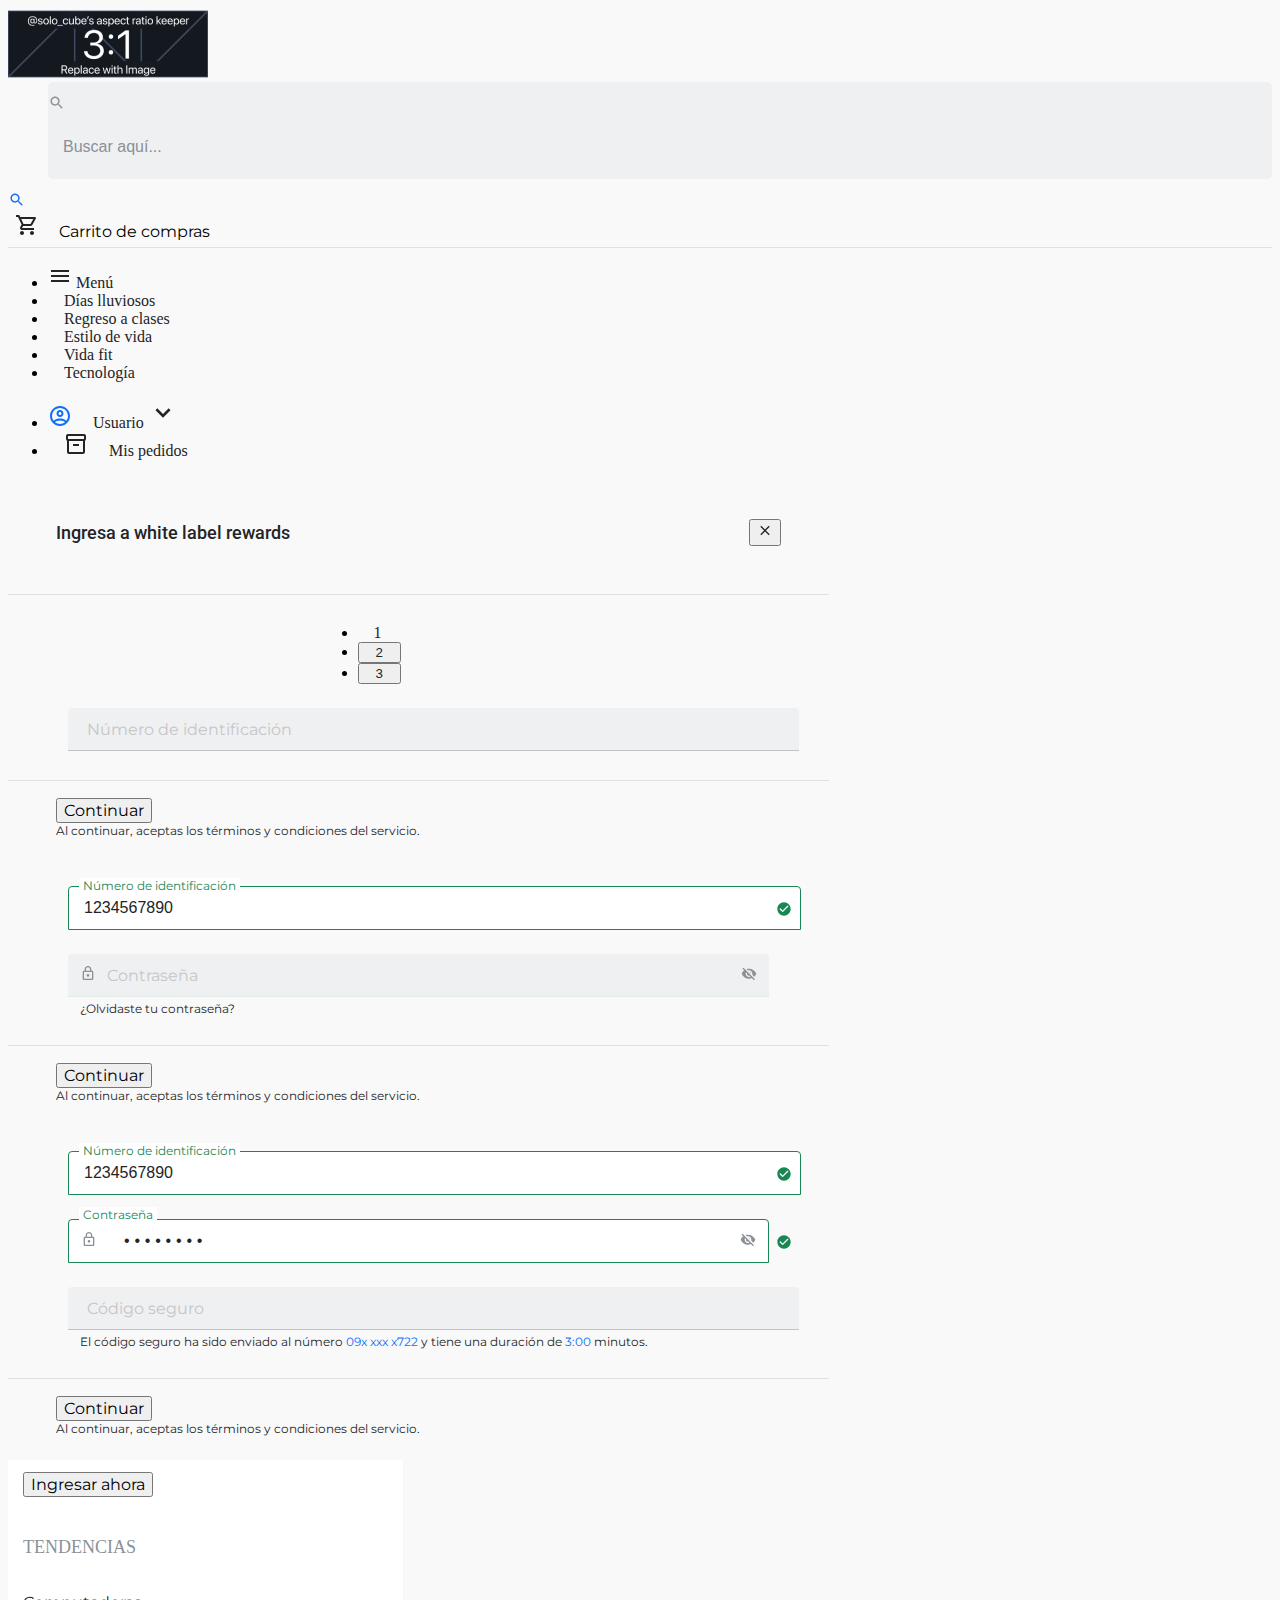
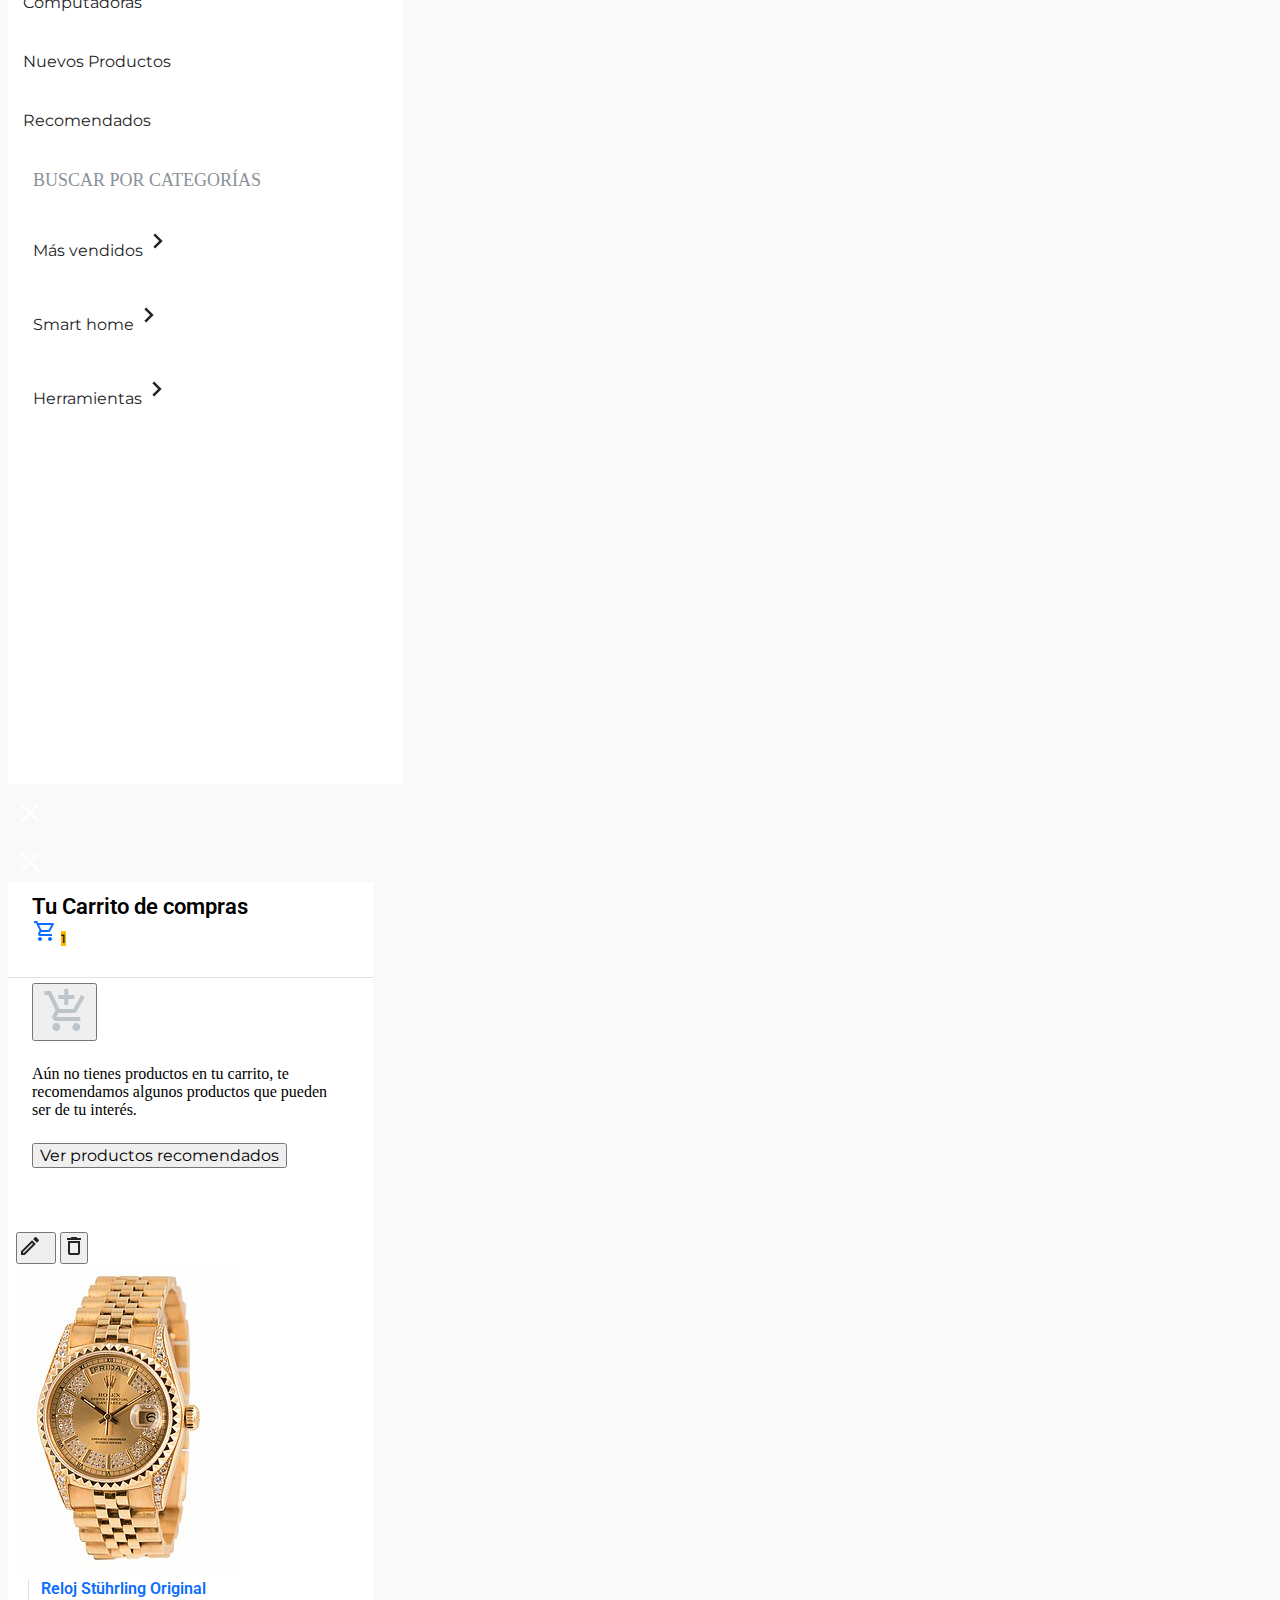
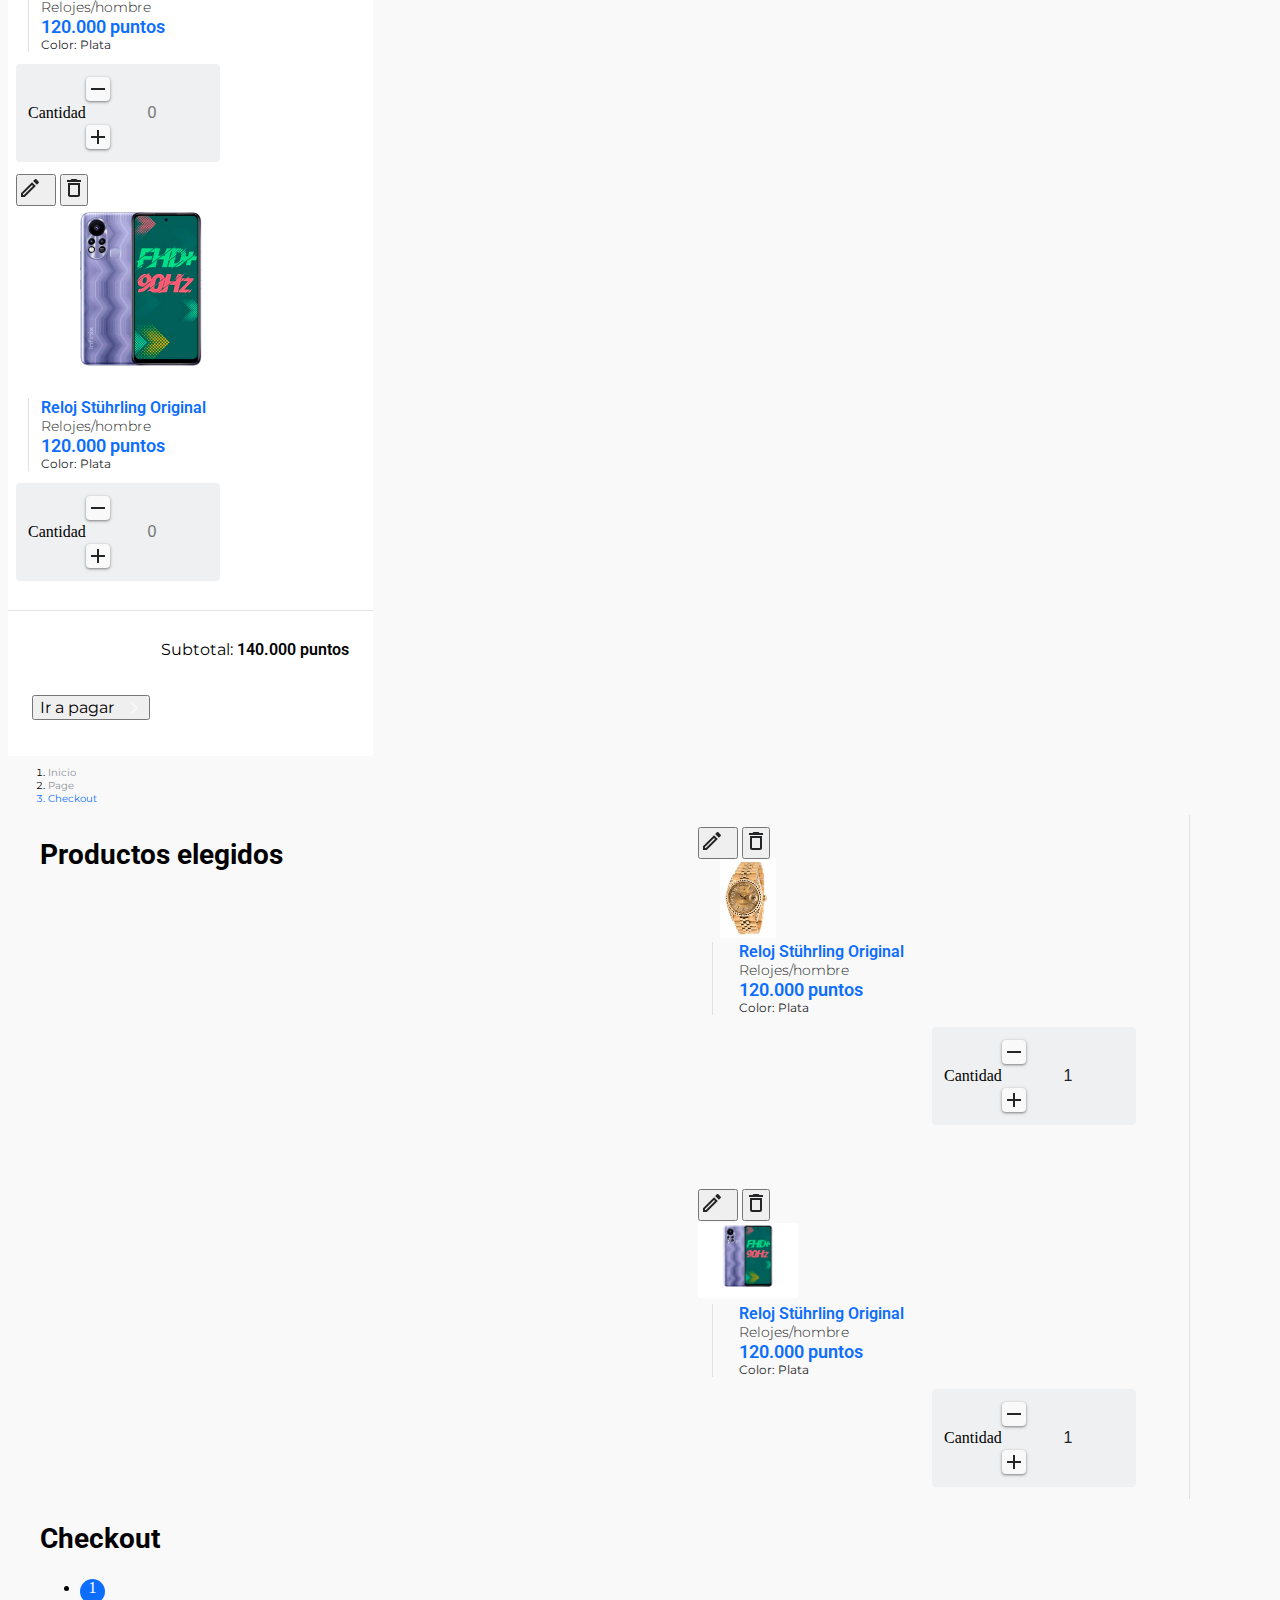
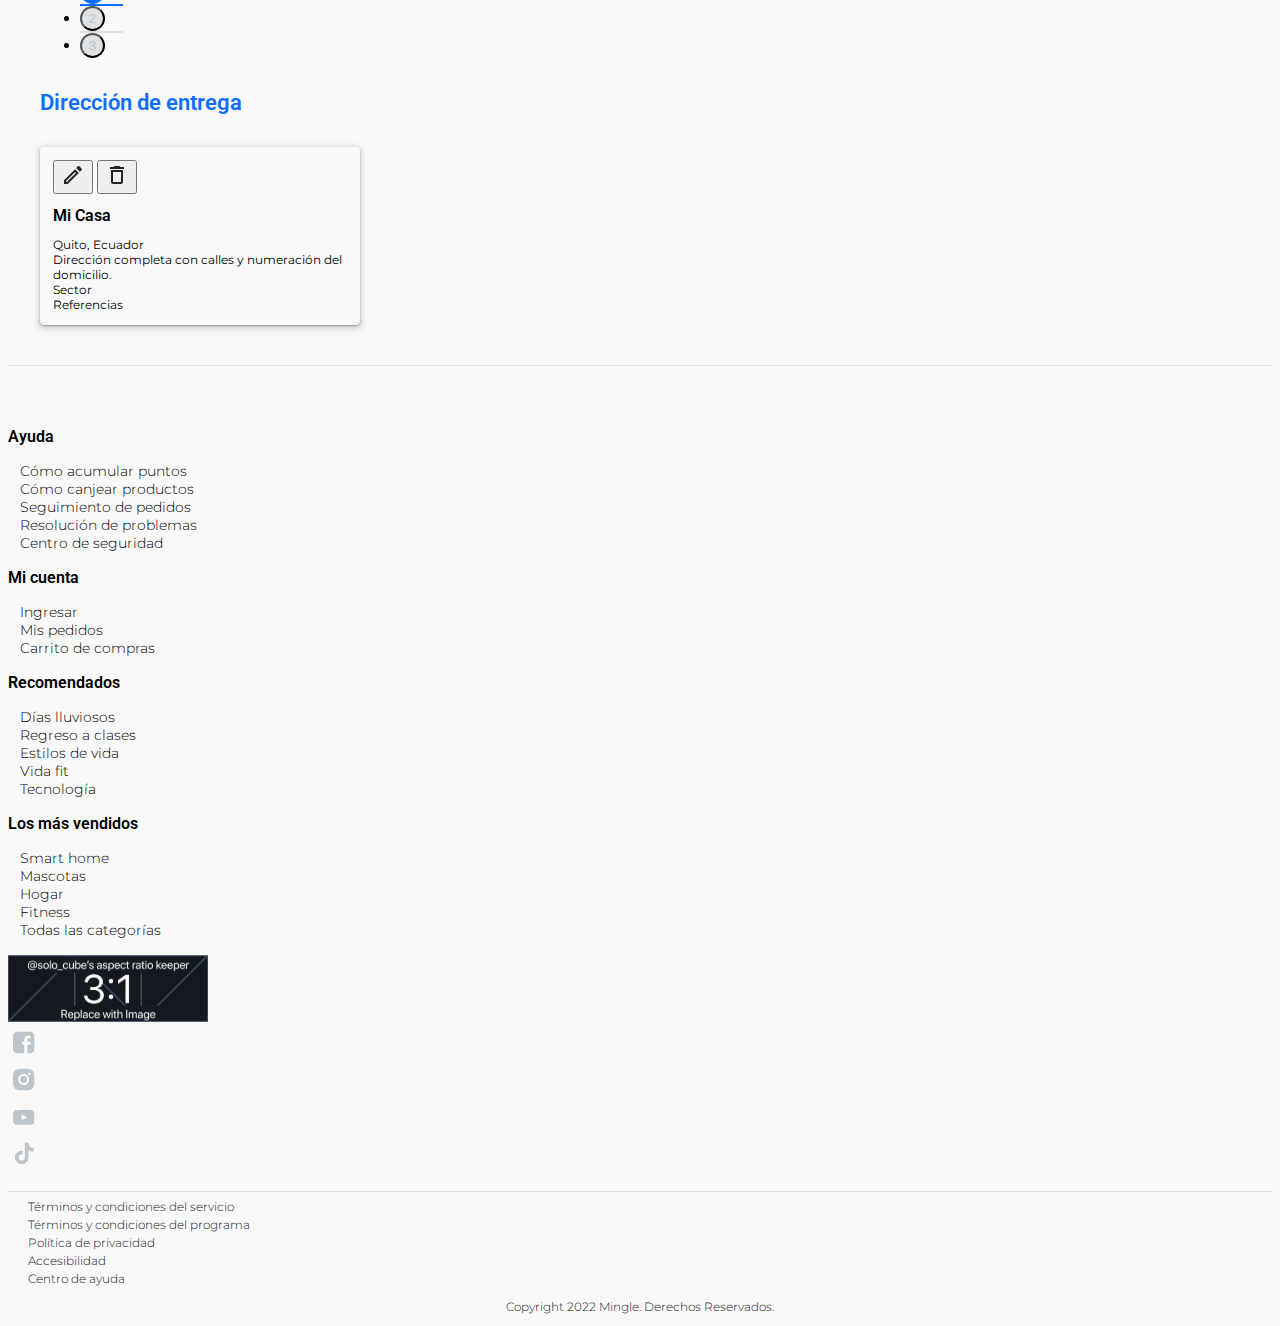
<file: checkout.html>
<!DOCTYPE html>
<html lang="en">
  <head>
    <!-- Required meta tags -->
    <meta charset="utf-8" />
    <meta name="viewport" content="width=device-width, initial-scale=1" />

    <title>Hello, world!</title>
    <link rel="preconnect" href="https://fonts.googleapis.com" />
    <link rel="preconnect" href="https://fonts.gstatic.com" crossorigin />
    <link
      href="https://fonts.googleapis.com/css2?family=Montserrat:wght@300;400&family=Roboto:wght@400;500;700&display=swap"
      rel="stylesheet"
    />

    <!-- Scripts -->
    <link
      href="https://cdn.jsdelivr.net/npm/bootstrap@5.1.3/dist/css/bootstrap.min.css"
      rel="stylesheet"
      integrity="sha384-1BmE4kWBq78iYhFldvKuhfTAU6auU8tT94WrHftjDbrCEXSU1oBoqyl2QvZ6jIW3"
      crossorigin="anonymous"
    />
    <link
      rel="stylesheet"
      href="https://cdn.jsdelivr.net/npm/swiper@8/swiper-bundle.min.css"
    />
    <!-- end datepicker -->
    <link rel="stylesheet" href="css/app.css" />
    <link rel="stylesheet" href="css/myorders.css" />
    <link rel="stylesheet" href="css/product.css" />
    <link rel="stylesheet" href="css/checkout.css" />
  </head>
  <body>
    <header class="header" id="header">
      <div class="header-top">
        <div class="container">
          <div class="row align-items-center">
            <div class="col-8">
              <div class="row align-items-center">
                <div class="col-3">
                  <a href="/" class="navbar-brand">
                    <img src="images/logo.png" alt="Logo" />
                  </a>
                </div>
                <div class="col">
                  <div class="row">
                    <div class="col header-search-bar">
                      <div class="row">
                        <div class="col-1">
                          <img
                            class="header-search-icon"
                            src="images/icons/icon_prefix.svg"
                            alt=""
                          />
                        </div>
                        <div class="col-11">
                          <input
                            class="header-input"
                            type="text"
                            placeholder="Buscar aquí..."
                          />
                        </div>
                      </div>
                    </div>
                    <div class="col-1">
                      <img
                        class="header-search-icon search-blue"
                        src="images/icons/search.svg"
                        alt=""
                      />
                    </div>
                  </div>
                </div>
              </div>
            </div>
            <div class="col-4 d-flex justify-content-end">
              <button
                type="button"
                class="btn d-flex align-items-center outline-none"
                data-bs-toggle="offcanvas"
                data-bs-target="#offcanvasRight"
                aria-controls="offcanvasRight"
              >
                <img
                  src="images/icons/shopping_cart.svg"
                  class="icon-start"
                  alt=""
                />
                Carrito de compras
              </button>
            </div>
          </div>
        </div>
      </div>
      <div class="divider"></div>
      <div class="header-nav">
        <div class="container">
          <nav class="navbar navbar-expand-lg" aria-label="main-nav-menu">
            <div class="d-flex justify-content-between w-100">
              <div class="d-flex">
                <div
                  class="collapse navbar-collapse"
                  id="navbarSupportedContent"
                >
                  <ul class="navbar-nav me-auto mb-2 mb-lg-0">
                    <li>
                      <a
                        class="nav-link d-flex align-items-center"
                        data-bs-toggle="offcanvas"
                        href="#offcanvasMenu"
                        role="button"
                        aria-controls="offcanvasMenu"
                      >
                        <img src="images/icons/menu.svg" alt="" />
                        Menú
                      </a>
                    </li>
                    <li>
                      <a href="#" class="nav-link">Días lluviosos</a>
                    </li>
                    <li>
                      <a href="#" class="nav-link">Regreso a clases</a>
                    </li>
                    <li>
                      <a href="#" class="nav-link">Estilo de vida</a>
                    </li>
                    <li>
                      <a href="#" class="nav-link">Vida fit</a>
                    </li>
                    <li>
                      <a href="#" class="nav-link">Tecnología</a>
                    </li>
                  </ul>
                </div>
              </div>
              <div>
                <ul class="navbar-nav">
                  <li class="nav-item">
                    <a
                      href=""
                      class="nav-link"
                      data-bs-toggle="modal"
                      data-bs-target="#onboardingModal"
                    >
                      <img
                        src="images/icons/account_circle.svg"
                        class="icon-start"
                        alt=""
                      />
                      Usuario
                      <img src="images/icons/chevron_down.svg" alt="" />
                    </a>
                  </li>
                  <li class="nav-item">
                    <a href="#" class="nav-link">
                      <img
                        src="images/icons/inventory.svg"
                        class="icon-start"
                        alt=""
                      />
                      Mis pedidos</a
                    >
                  </li>
                </ul>
                <div
                  class="modal fade"
                  id="onboardingModal"
                  tabindex="-1"
                  aria-labelledby="onboardingModalLabel"
                  aria-hidden="true"
                >
                  <div class="modal-dialog modal-dialog-centered">
                    <div class="modal-content">
                      <div class="custom-modal-header">
                        <h5 class="modal-title" id="onboardingModalLabel">
                          Ingresa a white label rewards
                        </h5>
                        <button
                          type="button"
                          class="btn"
                          data-bs-dismiss="modal"
                          aria-label="Close"
                        >
                          <img src="images/icons/close_gray.svg" alt="" />
                        </button>
                      </div>
                      <div class="divider"></div>
                      <div class="custom-modal-body">
                        <ul
                          class="nav nav-pills justify-content-between align-items-center custom-pills"
                          id="myTab"
                          role="tablist"
                        >
                          <li class="nav-item" role="presentation">
                            <div
                              class="nav-link active"
                              id="home-tab"
                              data-bs-toggle="tab"
                              data-bs-target="#home-tab-pane"
                              role="tab"
                              aria-controls="home-tab-pane"
                              aria-selected="true"
                            >
                              1
                            </div>
                          </li>
                          <div class="separator active"></div>
                          <li class="nav-item" role="presentation">
                            <button
                              class="nav-link"
                              id="profile-tab"
                              data-bs-toggle="tab"
                              data-bs-target="#profile-tab-pane"
                              type="button"
                              role="tab"
                              aria-controls="profile-tab-pane"
                              aria-selected="false"
                            >
                              2
                            </button>
                          </li>
                          <div class="separator"></div>
                          <li class="nav-item" role="presentation">
                            <button
                              class="nav-link"
                              id="contact-tab"
                              data-bs-toggle="tab"
                              data-bs-target="#contact-tab-pane"
                              type="button"
                              role="tab"
                              aria-controls="contact-tab-pane"
                              aria-selected="false"
                            >
                              3
                            </button>
                          </li>
                        </ul>
                        <div class="tab-content" id="myTabContent">
                          <div
                            class="tab-pane fade show active"
                            id="home-tab-pane"
                            role="tabpanel"
                            aria-labelledby="home-tab"
                            tabindex="0"
                          >
                            <div class="content-input">
                              <div class="group">
                                <input type="text" required="required" />
                                <label>Número de identificación</label>
                              </div>
                            </div>
                            <div class="divider"></div>
                            <div class="custom-modal-footer d-grid gap-2">
                              <button type="button" class="btn btn-primary">
                                Continuar
                              </button>
                              <div class="small">
                                Al continuar, aceptas los
                                <a href="#"
                                  >términos y condiciones del servicio</a
                                >.
                              </div>
                            </div>
                          </div>
                          <div
                            class="tab-pane fade"
                            id="profile-tab-pane"
                            role="tabpanel"
                            aria-labelledby="profile-tab"
                            tabindex="0"
                          >
                            <div class="content-input">
                              <div class="group verified">
                                <input
                                  type="text"
                                  class="verified"
                                  required="required"
                                  value="1234567890"
                                />
                                <label>Número de identificación</label>
                                <img
                                  class="check-icon"
                                  src="images/icons/success.svg"
                                  alt=""
                                />
                              </div>
                              <div class="content-input-group">
                                <div class="custom-input-group">
                                  <span class="input-group-icon">
                                    <img
                                      src="images/icons/password.svg"
                                      alt=""
                                    />
                                  </span>
                                  <input type="password" required="required" />
                                  <button type="button">
                                    <img
                                      src="images/icons/private.svg"
                                      alt=""
                                    />
                                  </button>
                                </div>
                                <label>Contraseña</label>
                                <div class="small">
                                  <a href="#">¿Olvidaste tu contraseña?</a>
                                </div>
                              </div>
                            </div>
                            <div class="divider"></div>
                            <div class="custom-modal-footer d-grid gap-2">
                              <button type="button" class="btn btn-primary">
                                Continuar
                              </button>
                              <div class="small">
                                Al continuar, aceptas los
                                <a href="#"
                                  >términos y condiciones del servicio</a
                                >.
                              </div>
                            </div>
                          </div>
                          <div
                            class="tab-pane fade"
                            id="contact-tab-pane"
                            role="tabpanel"
                            aria-labelledby="contact-tab"
                            tabindex="0"
                          >
                            <div class="content-input">
                              <div class="group verified">
                                <input
                                  type="text"
                                  class="verified"
                                  required="required"
                                  value="1234567890"
                                />
                                <label>Número de identificación</label>
                                <img
                                  class="check-icon"
                                  src="images/icons/success.svg"
                                  alt=""
                                />
                              </div>
                              <div class="content-input-group verified">
                                <div class="custom-input-group">
                                  <span class="input-group-icon">
                                    <img
                                      src="images/icons/password.svg"
                                      alt=""
                                    />
                                  </span>
                                  <input
                                    type="password"
                                    required="required"
                                    value="asdfasdf"
                                  />
                                  <button type="button">
                                    <img
                                      src="images/icons/private.svg"
                                      alt=""
                                    />
                                  </button>
                                </div>
                                <label>Contraseña</label>
                                <img
                                  class="check-icon"
                                  src="images/icons/success.svg"
                                  alt=""
                                />
                              </div>
                              <div class="group">
                                <input type="text" required="required" />
                                <label>Código seguro</label>
                                <img
                                  class="check-icon"
                                  src="images/icons/success.svg"
                                  alt=""
                                />
                                <div class="small">
                                  El código seguro ha sido enviado al número
                                  <span>09x xxx x722</span> y tiene una duración
                                  de <span>3:00</span> minutos.
                                </div>
                              </div>
                            </div>
                            <div class="divider"></div>
                            <div class="custom-modal-footer d-grid gap-2">
                              <button type="button" class="btn btn-primary">
                                Continuar
                              </button>
                              <div class="small">
                                Al continuar, aceptas los
                                <a href="#"
                                  >términos y condiciones del servicio</a
                                >.
                              </div>
                            </div>
                          </div>
                        </div>
                      </div>
                    </div>
                  </div>
                </div>
              </div>
            </div>
          </nav>
        </div>
      </div>
    </header>
    <div
      class="l-navbar sidebar offcanvas offcanvas-start"
      tabindex="-1"
      id="offcanvasMenu"
      aria-labelledby="offcanvasMenuLabel"
    >
      <div class="d-flex justify-content-between">
        <div class="content-l-navbar">
          <div class="content-login d-grid">
            <button type="button" class="btn btn-primary btn-block">
              Ingresar ahora
            </button>
          </div>
          <div class="offcanvas-body">
            <div class="nav-group">
              <p>TENDENCIAS</p>
              <ul>
                <li><a href="#">Computadoras</a></li>
                <li><a href="#">Nuevos Productos</a></li>
                <li><a href="#">Recomendados</a></li>
              </ul>
              <div class="item-nav-group">
                <p>BUSCAR POR CATEGORÍAS</p>
                <ul>
                  <li>
                    <a href="#" class="d-flex justify-content-between"
                      ><span>Más vendidos</span
                      ><img src="images/icons/chevron_right.svg" alt=""
                    /></a>
                  </li>
                  <li>
                    <a href="#" class="d-flex justify-content-between"
                      ><span>Smart home</span
                      ><img src="images/icons/chevron_right.svg" alt=""
                    /></a>
                  </li>
                  <li>
                    <a href="#" class="d-flex justify-content-between"
                      ><span>Herramientas</span
                      ><img src="images/icons/chevron_right.svg" alt=""
                    /></a>
                  </li>
                </ul>
              </div>
            </div>
          </div>
        </div>
        <div class="navbar-btn-close">
          <button
            type="button"
            class="outline-none"
            data-bs-dismiss="offcanvas"
            aria-label="Close"
          >
            <img src="images/icons/close.svg" alt="" />
          </button>
        </div>
      </div>
    </div>
    <div
      class="r-navbar sidebar offcanvas offcanvas-end"
      tabindex="-1"
      id="offcanvasRight"
      aria-labelledby="offcanvasRightLabel"
    >
      <div class="d-flex justify-content-between">
        <div class="navbar-btn-close">
          <button
            type="button"
            class="outline-none"
            data-bs-dismiss="offcanvas"
            aria-label="Close"
          >
            <img src="images/icons/close.svg" alt="" />
          </button>
        </div>
        <div class="content-r-navbar">
          <div
            class="d-flex justify-content-between align-items-center title-cartbar offcanvas-header"
          >
            Tu Carrito de compras
            <!-- agregar clase active para mostrar el ícono-->
            <div class="cart-icon position-relative active">
              <img src="images/icons/inner_shopping_cart.svg" alt="" />
              <span
                class="badge position-absolute top-0 start-100 translate-middle p-2 border border-light rounded-circle"
              >
                1
              </span>
            </div>
          </div>
          <!-- divider no se muestra si el carrito está vacío -->
          <div class="divider"></div>
          <div class="content-cart-items offcanvas-body">
            <!-- carrito vacío -->
            <div
              class="empty-cart d-flex flex-column align-items-center text-justify d-none"
            >
              <button type="button" class="btn">
                <img src="images/icons/add_shopping_cart.svg" alt="" />
              </button>
              <p>
                Aún no tienes productos en tu carrito, te recomendamos algunos
                productos que pueden ser de tu interés.
              </p>
              <div class="content-login d-grid">
                <button type="button" class="btn btn-primary btn-block">
                  Ver productos recomendados
                </button>
              </div>
            </div>
            <!-- fin carrito vacío -->
            <!-- carrito lleno -->
            <div class="full-cart">
              <div class="group-cart-item">
                <div class="cart-item">
                  <div class="actions d-flex justify-content-end">
                    <button class="btn">
                      <img src="images/icons/edit.svg" alt="" />
                    </button>
                    <button class="btn">
                      <img src="images/icons/delete.svg" alt="" />
                    </button>
                  </div>
                  <div class="cart-card d-flex align-items-center">
                    <div class="col-4">
                      <img
                        class="img-fluid"
                        src="images/recomended/2.jpg"
                        alt=""
                      />
                    </div>
                    <div class="item-info">
                      <div class="name">Reloj Stührling Original</div>
                      <div class="category">Relojes/hombre</div>
                      <div class="cost">120.000 puntos</div>
                      <div class="attribute">Color: Plata</div>
                    </div>
                  </div>
                  <div class="quantity d-flex justify-content-end">
                    <div class="counter">
                      <div class="label">Cantidad</div>
                      <div
                        class="d-flex align-items-center justify-content-between ms-2"
                      >
                        <button type="button" class="btn-counter">
                          <img src="images/icons/less.svg" alt="" />
                        </button>
                        <input
                          type="text"
                          class="numeric-input"
                          placeholder="0"
                        />
                        <button type="button" class="btn-counter">
                          <img src="images/icons/add.svg" alt="" />
                        </button>
                      </div>
                    </div>
                  </div>
                </div>
                <div class="cart-item">
                  <div class="actions d-flex justify-content-end">
                    <button class="btn">
                      <img src="images/icons/edit.svg" alt="" />
                    </button>
                    <button class="btn">
                      <img src="images/icons/delete.svg" alt="" />
                    </button>
                  </div>
                  <div class="cart-card d-flex align-items-center">
                    <div class="col-4">
                      <img
                        class="img-fluid"
                        src="images/recomended/1.jpg"
                        alt=""
                      />
                    </div>
                    <div class="col-8">
                      <div class="item-info">
                        <div class="name">Reloj Stührling Original</div>
                        <div class="category">Relojes/hombre</div>
                        <div class="cost">120.000 puntos</div>
                        <div class="attribute">Color: Plata</div>
                      </div>
                    </div>
                  </div>
                  <div class="quantity d-flex justify-content-end">
                    <div class="counter">
                      <div class="label">Cantidad</div>
                      <div
                        class="d-flex align-items-center justify-content-between ms-2"
                      >
                        <button type="button" class="btn-counter">
                          <img src="images/icons/less.svg" alt="" />
                        </button>
                        <input
                          type="text"
                          class="numeric-input"
                          placeholder="0"
                        />
                        <button type="button" class="btn-counter">
                          <img src="images/icons/add.svg" alt="" />
                        </button>
                      </div>
                    </div>
                  </div>
                </div>
              </div>
              <div class="divider"></div>
              <div class="footer-cart">
                <div class="subtotal">
                  Subtotal: <span>140.000 puntos</span>
                </div>
                <div class="d-grid">
                  <button
                    type="button"
                    class="btn btn-primary btn-block btn-icon"
                  >
                    Ir a pagar
                    <img src="images/icons/arrow_forward.svg" alt="" />
                  </button>
                </div>
              </div>
            </div>
            <!-- fin carrito lleno -->
          </div>
        </div>
      </div>
    </div>
    <main>
      <div class="main">
        <div class="container">
          <nav aria-label="breadcrumb">
            <ol class="breadcrumb">
              <li class="breadcrumb-item"><a href="#">Inicio</a></li>
              <li class="breadcrumb-item"><a href="#">Page</a></li>
              <li class="breadcrumb-item active" aria-current="page">
                Checkout
              </li>
            </ol>
          </nav>
          <div class="checkout">
            <div class="d-flex">
              <div class="products-checkout">
                <h2 class="title-page">Productos elegidos</h2>
                <div class="list-products-checkout">
                  <div class="checkout-item">
                    <div class="actions d-flex justify-content-end">
                      <button class="btn">
                        <img src="images/icons/edit.svg" alt="" />
                      </button>
                      <button class="btn">
                        <img src="images/icons/delete.svg" alt="" />
                      </button>
                    </div>
                    <div class="cart-card d-flex align-items-center">
                      <div class="item-image">
                        <img src="images/recomended/2.jpg" alt="" />
                      </div>
                      <div class="item-info">
                        <div class="name">Reloj Stührling Original</div>
                        <div class="category">Relojes/hombre</div>
                        <div class="cost">120.000 puntos</div>
                        <div class="attribute">Color: Plata</div>
                      </div>
                    </div>
                    <div class="quantity d-flex justify-content-end">
                      <div class="counter">
                        <div class="label">Cantidad</div>
                        <div
                          class="d-flex align-items-center justify-content-between ms-2"
                        >
                          <button type="button" class="btn-counter">
                            <img src="images/icons/less.svg" alt="" />
                          </button>
                          <input type="text" class="numeric-input" value="1" />
                          <button type="button" class="btn-counter">
                            <img src="images/icons/add.svg" alt="" />
                          </button>
                        </div>
                      </div>
                    </div>
                  </div>
                  <div class="checkout-item">
                    <div class="actions d-flex justify-content-end">
                      <button class="btn">
                        <img src="images/icons/edit.svg" alt="" />
                      </button>
                      <button class="btn">
                        <img src="images/icons/delete.svg" alt="" />
                      </button>
                    </div>
                    <div class="cart-card d-flex align-items-center">
                      <div class="item-image">
                        <img src="images/recomended/1.jpg" alt="" />
                      </div>
                      <div class="item-info">
                        <div class="name">Reloj Stührling Original</div>
                        <div class="category">Relojes/hombre</div>
                        <div class="cost">120.000 puntos</div>
                        <div class="attribute">Color: Plata</div>
                      </div>
                    </div>
                    <div class="quantity d-flex justify-content-end">
                      <div class="counter">
                        <div class="label">Cantidad</div>
                        <div
                          class="d-flex align-items-center justify-content-between ms-2"
                        >
                          <button type="button" class="btn-counter">
                            <img src="images/icons/less.svg" alt="" />
                          </button>
                          <input type="text" class="numeric-input" value="1" />
                          <button type="button" class="btn-counter">
                            <img src="images/icons/add.svg" alt="" />
                          </button>
                        </div>
                      </div>
                    </div>
                  </div>
                </div>
              </div>
              <div class="info-checkout">
                <div
                  class="info-checkout-header d-flex justify-content-between align-items-center"
                >
                  <h2 class="title-page">Checkout</h2>
                  <ul
                    class="nav steps nav-pills justify-content-between align-items-center custom-pills"
                    id="myTab"
                    role="tablist"
                  >
                    <li class="nav-item" role="presentation">
                      <div
                        class="nav-link active"
                        id="home-tab"
                        data-bs-toggle="tab"
                        data-bs-target="#home-tab-pane"
                        role="tab"
                        aria-controls="home-tab-pane"
                        aria-selected="true"
                      >
                        1
                      </div>
                    </li>
                    <div class="separator active"></div>
                    <li class="nav-item" role="presentation">
                      <button
                        class="nav-link"
                        id="profile-tab"
                        data-bs-toggle="tab"
                        data-bs-target="#profile-tab-pane"
                        type="button"
                        role="tab"
                        aria-controls="profile-tab-pane"
                        aria-selected="false"
                      >
                        2
                      </button>
                    </li>
                    <div class="separator"></div>
                    <li class="nav-item" role="presentation">
                      <button
                        class="nav-link"
                        id="contact-tab"
                        data-bs-toggle="tab"
                        data-bs-target="#contact-tab-pane"
                        type="button"
                        role="tab"
                        aria-controls="contact-tab-pane"
                        aria-selected="false"
                      >
                        3
                      </button>
                    </li>
                  </ul>
                </div>
                <div class="checkout-address info-step">
                  <div class="title-info-step">Dirección de entrega</div>
                  <div class="card">
                    <div
                      class="content-btn-action d-flex justify-content-end align-items-center"
                    >
                      <button class="btn">
                        <img src="images/icons/edit.svg" alt="" />
                      </button>
                      <button class="btn">
                        <img src="images/icons/delete.svg" alt="" />
                      </button>
                    </div>
                    <div class="title-card-info-step">Mi Casa</div>
                    <div class="desc-card-info-step">
                      <p>
                        Quito, Ecuador <br />
                        Dirección completa con calles y numeración del
                        domicilio. <br />
                        Sector <br />
                        Referencias
                      </p>
                    </div>
                  </div>
                </div>
                <div class="checkout-invoice"></div>
                <div class="checkout-address"></div>
              </div>
            </div>
          </div>
        </div>
      </div>
    </main>
    <footer>
      <div class="divider"></div>
      <div class="container">
        <div class="row secondary-menu justify-content-between">
          <div class="col-md-2">
            <div class="block-menu-footer">
              <p>Ayuda</p>
              <ul>
                <li><a href="">Cómo acumular puntos</a></li>
                <li><a href="">Cómo canjear productos</a></li>
                <li><a href="">Seguimiento de pedidos</a></li>
                <li><a href="">Resolución de problemas</a></li>
                <li><a href="">Centro de seguridad</a></li>
              </ul>
            </div>
          </div>
          <div class="col-md-2">
            <div class="block-menu-footer">
              <p>Mi cuenta</p>
              <ul>
                <li><a href="">Ingresar</a></li>
                <li><a href="">Mis pedidos</a></li>
                <li><a href="">Carrito de compras</a></li>
              </ul>
            </div>
          </div>
          <div class="col-md-2">
            <div class="block-menu-footer">
              <p>Recomendados</p>
              <ul>
                <li><a href="">Días lluviosos</a></li>
                <li><a href="">Regreso a clases</a></li>
                <li><a href="">Estilos de vida</a></li>
                <li><a href="">Vida fit</a></li>
                <li><a href="">Tecnología</a></li>
              </ul>
            </div>
          </div>
          <div class="col-md-2">
            <div class="block-menu-footer">
              <p>Los más vendidos</p>
              <ul>
                <li><a href="">Smart home</a></li>
                <li><a href="">Mascotas</a></li>
                <li><a href="">Hogar</a></li>
                <li><a href="">Fitness</a></li>
                <li><a href="">Todas las categorías</a></li>
              </ul>
            </div>
          </div>
          <div class="col-md-2">
            <div class="d-flex flex-column">
              <div class="mx-3"></div>
              <a href="/">
                <img src="images/logo_footer.svg" alt="" class="img-fluid" />
              </a>
              <div class="d-flex justify-content-around social">
                <div>
                  <a href=""><img src="images/icons/facebook.svg" alt="" /></a>
                </div>
                <div>
                  <a href=""><img src="images/icons/instagram.svg" alt="" /></a>
                </div>
                <div>
                  <a href=""><img src="images/icons/youtube.svg" alt="" /></a>
                </div>
                <div>
                  <a href=""><img src="images/icons/tiktok.svg" alt="" /></a>
                </div>
              </div>
            </div>
          </div>
        </div>
      </div>
      <div class="divider"></div>
      <div class="menu-footer">
        <div class="d-flex gap-3 justify-content-center">
          <div class="content-item">
            <a href="">Términos y condiciones del servicio</a>
          </div>
          <div class="content-item">
            <a href="">Términos y condiciones del programa</a>
          </div>
          <div class="content-item">
            <a href="">Política de privacidad</a>
          </div>
          <div class="content-item">
            <a href="">Accesibilidad</a>
          </div>
          <div class="content-item">
            <a href="">Centro de ayuda</a>
          </div>
        </div>
      </div>
      <div>
        <p class="copyright">Copyright 2022 Mingle. Derechos Reservados.</p>
      </div>
    </footer>

    <script src="js/jquery-3.6.0.min.js"></script>
    <script
      src="https://cdn.jsdelivr.net/npm/bootstrap@5.1.3/dist/js/bootstrap.bundle.min.js"
      integrity="sha384-ka7Sk0Gln4gmtz2MlQnikT1wXgYsOg+OMhuP+IlRH9sENBO0LRn5q+8nbTov4+1p"
      crossorigin="anonymous"
    ></script>
    <script src="https://cdn.jsdelivr.net/npm/swiper@8/swiper-bundle.min.js"></script>
    <script src="js/app.js"></script>
  </body>
</html>
</file>
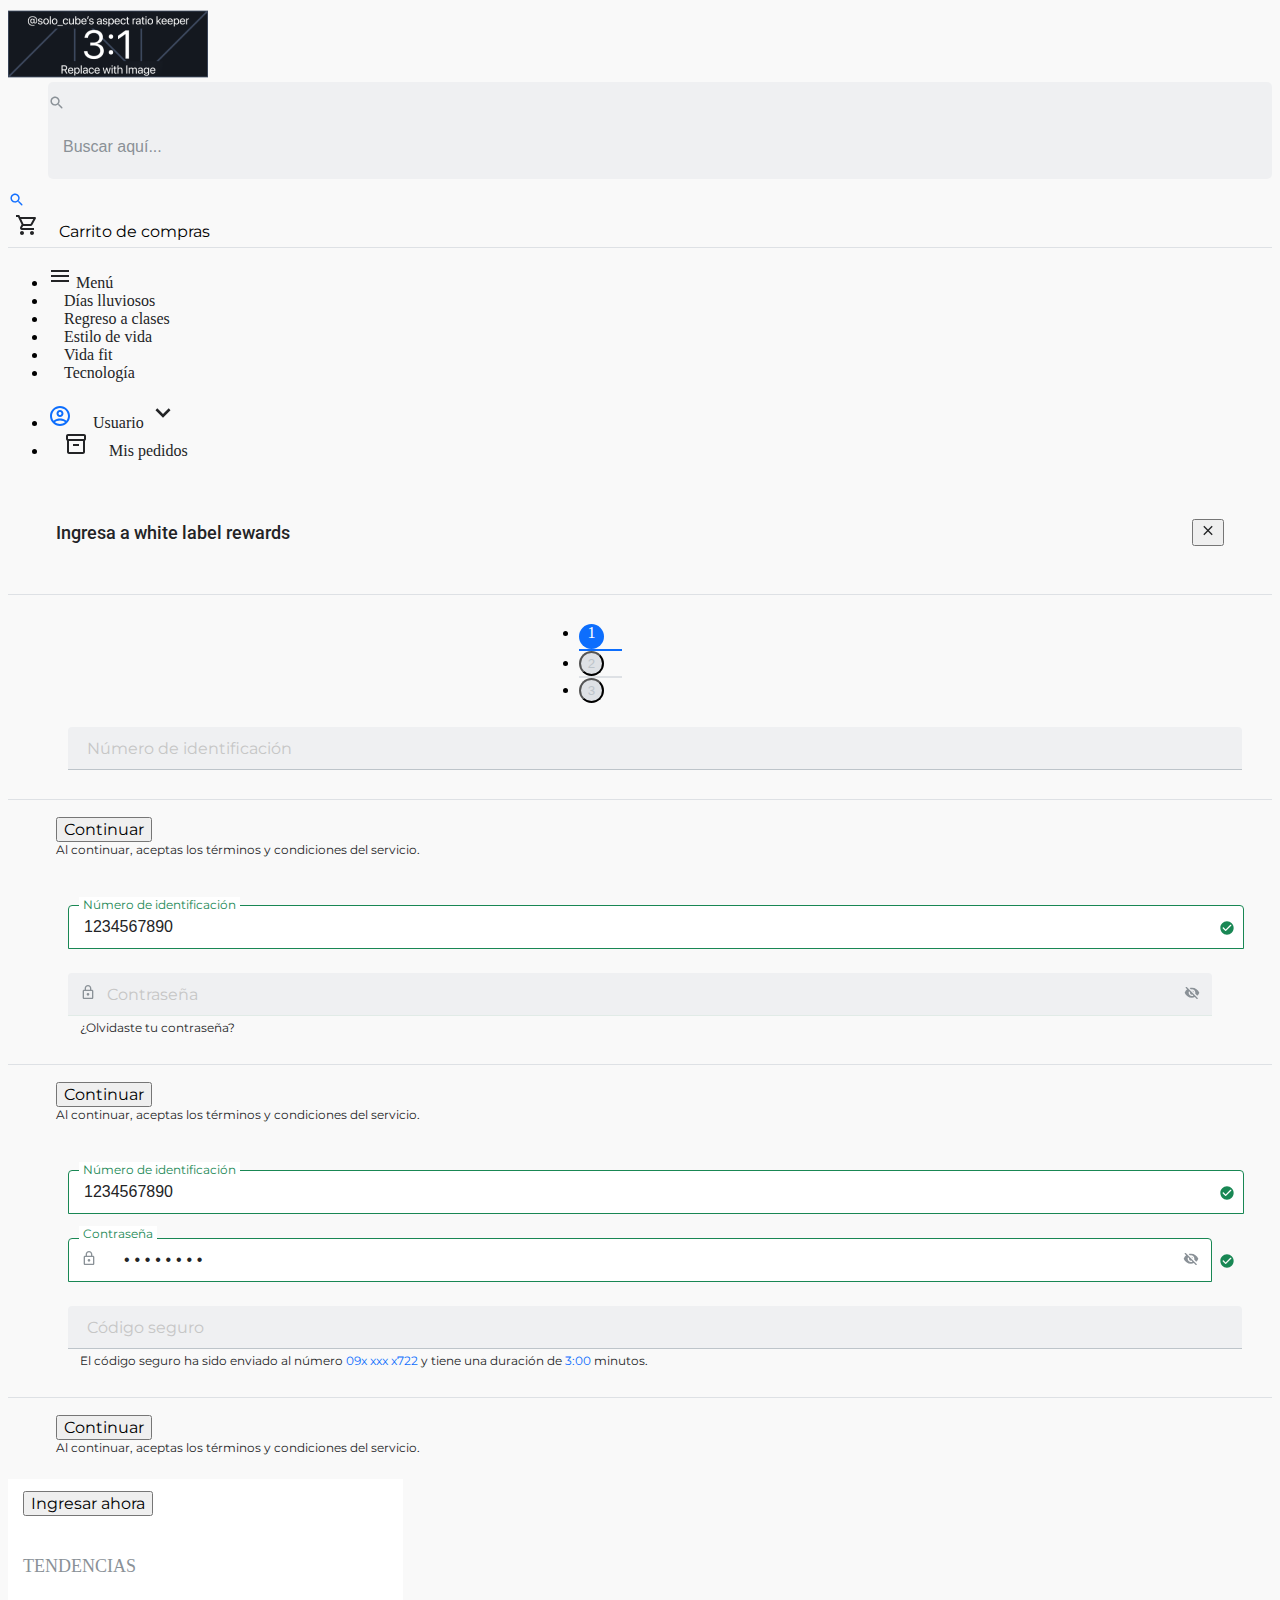
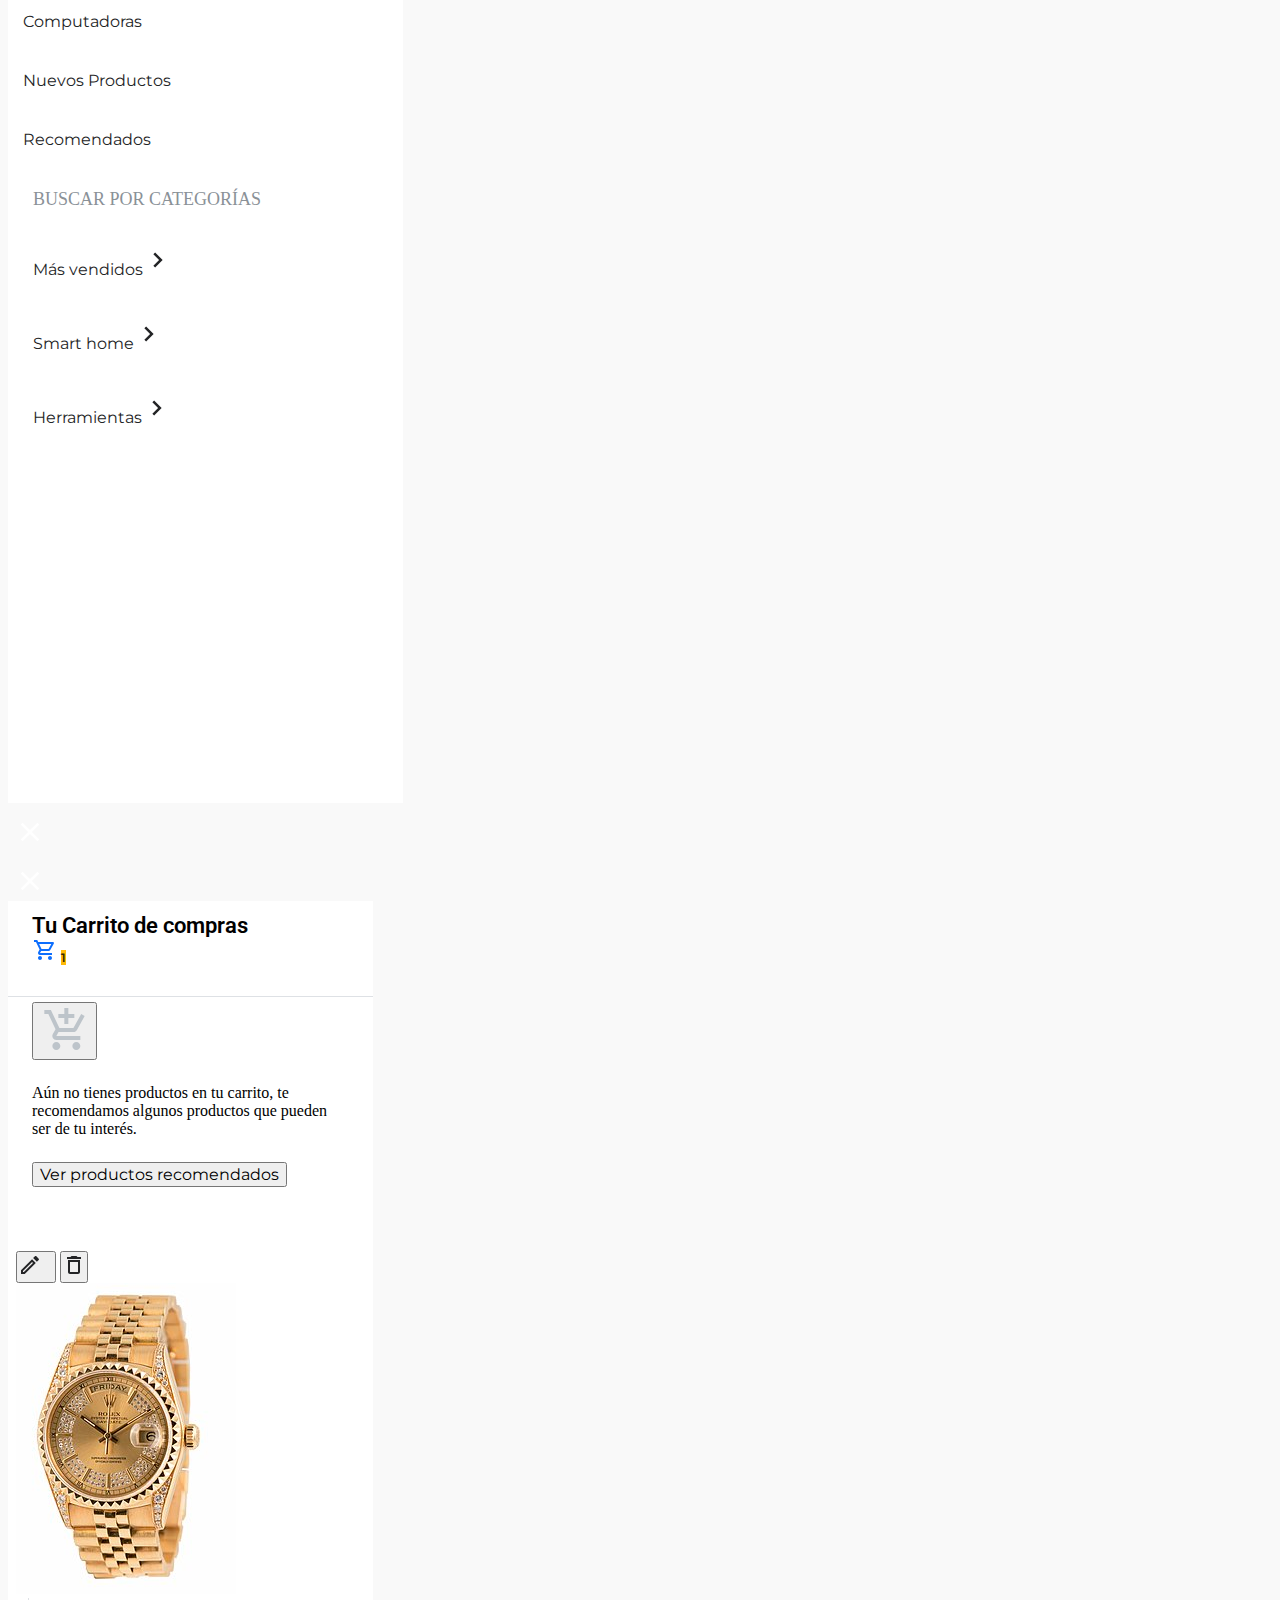
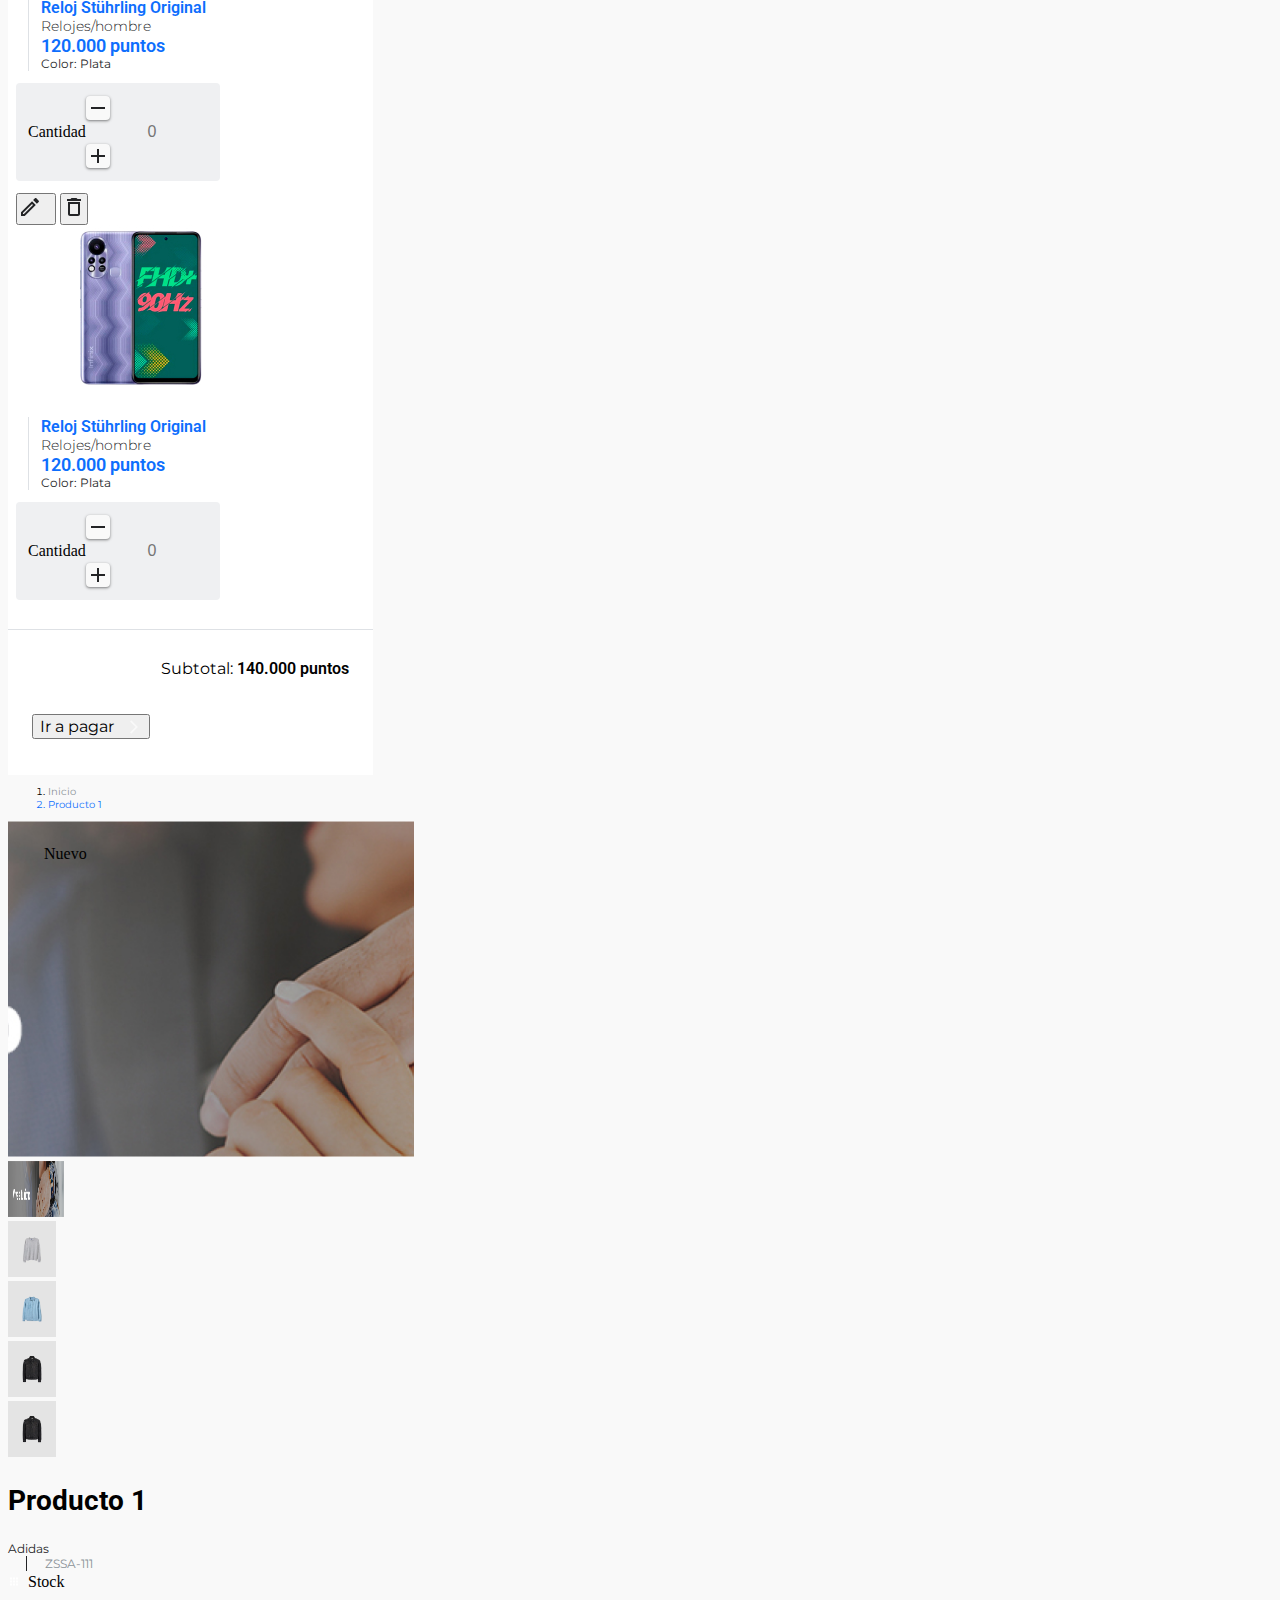
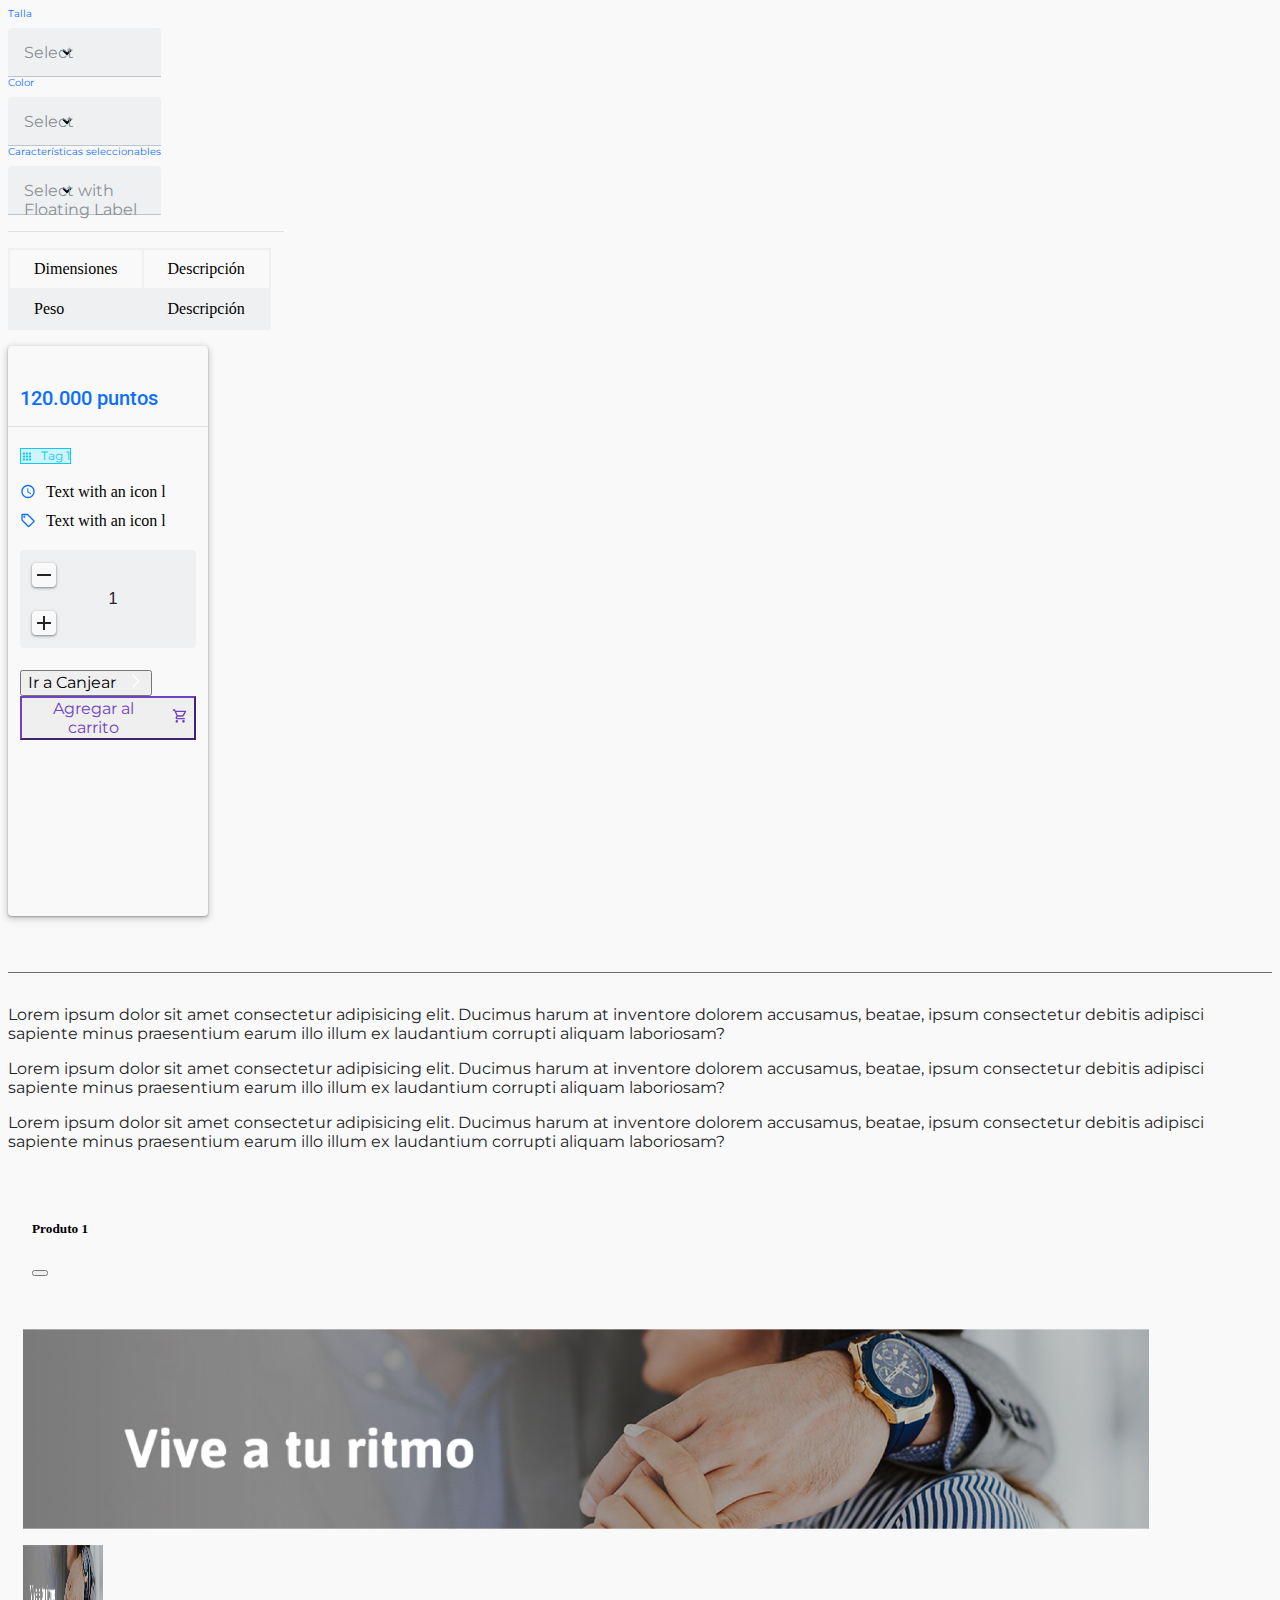
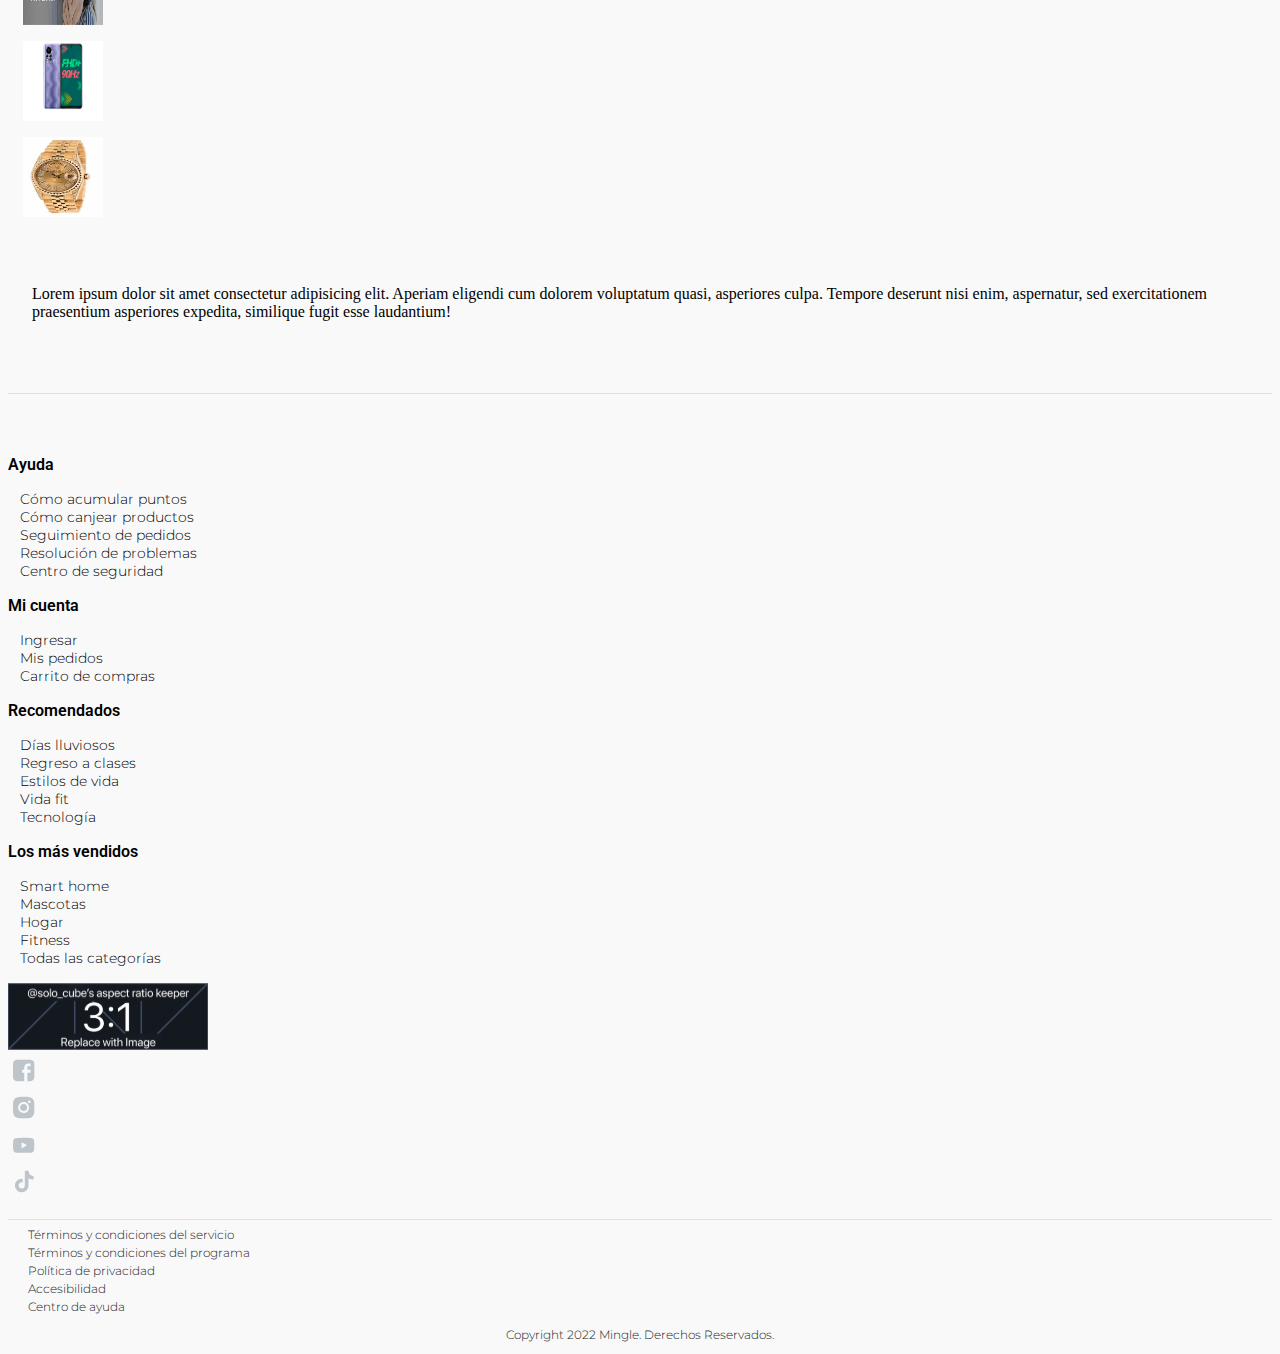
<file: product-v2.html>
<!DOCTYPE html>
<html lang="en">
  <head>
    <!-- Required meta tags -->
    <meta charset="utf-8" />
    <meta name="viewport" content="width=device-width, initial-scale=1" />

    <title>Hello, world!</title>
    <link rel="preconnect" href="https://fonts.googleapis.com" />
    <link rel="preconnect" href="https://fonts.gstatic.com" crossorigin />
    <link
      href="https://fonts.googleapis.com/css2?family=Montserrat:wght@300;400&family=Roboto:wght@400;500;700&display=swap"
      rel="stylesheet"
    />

    <!-- Scripts -->
    <link
      href="https://cdn.jsdelivr.net/npm/bootstrap@5.1.3/dist/css/bootstrap.min.css"
      rel="stylesheet"
      integrity="sha384-1BmE4kWBq78iYhFldvKuhfTAU6auU8tT94WrHftjDbrCEXSU1oBoqyl2QvZ6jIW3"
      crossorigin="anonymous"
    />
    <link
      rel="stylesheet"
      href="https://cdn.jsdelivr.net/npm/swiper@8/swiper-bundle.min.css"
    />
    <!-- end datepicker -->
    <link rel="stylesheet" href="css/app.css" />
    <link rel="stylesheet" href="css/myorders.css" />
    <link rel="stylesheet" href="css/product2.css" />
  </head>
  <body>
    <header class="header" id="header">
      <div class="header-top">
        <div class="container">
          <div class="row align-items-center">
            <div class="col-8">
              <div class="row align-items-center">
                <div class="col-3">
                  <a href="/" class="navbar-brand">
                    <img src="images/logo.png" alt="Logo" />
                  </a>
                </div>
                <div class="col">
                  <div class="row">
                    <div class="col header-search-bar">
                      <div class="row">
                        <div class="col-1">
                          <img
                            class="header-search-icon"
                            src="images/icons/icon_prefix.svg"
                            alt=""
                          />
                        </div>
                        <div class="col-11">
                          <input
                            class="header-input"
                            type="text"
                            placeholder="Buscar aquí..."
                          />
                        </div>
                      </div>
                    </div>
                    <div class="col-1">
                      <img
                        class="header-search-icon search-blue"
                        src="images/icons/search.svg"
                        alt=""
                      />
                    </div>
                  </div>
                </div>
              </div>
            </div>
            <div class="col-4 d-flex justify-content-end">
              <button
                type="button"
                class="btn d-flex align-items-center outline-none"
                data-bs-toggle="offcanvas"
                data-bs-target="#offcanvasRight"
                aria-controls="offcanvasRight"
              >
                <img
                  src="images/icons/shopping_cart.svg"
                  class="icon-start"
                  alt=""
                />
                Carrito de compras
              </button>
            </div>
          </div>
        </div>
      </div>
      <div class="divider"></div>
      <div class="header-nav">
        <div class="container">
          <nav class="navbar navbar-expand-lg" aria-label="main-nav-menu">
            <div class="d-flex justify-content-between w-100">
              <div class="d-flex">
                <div
                  class="collapse navbar-collapse"
                  id="navbarSupportedContent"
                >
                  <ul class="navbar-nav me-auto mb-2 mb-lg-0">
                    <li>
                      <a
                        class="nav-link d-flex align-items-center"
                        data-bs-toggle="offcanvas"
                        href="#offcanvasMenu"
                        role="button"
                        aria-controls="offcanvasMenu"
                      >
                        <img src="images/icons/menu.svg" alt="" />
                        Menú
                      </a>
                    </li>
                    <li>
                      <a href="#" class="nav-link">Días lluviosos</a>
                    </li>
                    <li>
                      <a href="#" class="nav-link">Regreso a clases</a>
                    </li>
                    <li>
                      <a href="#" class="nav-link">Estilo de vida</a>
                    </li>
                    <li>
                      <a href="#" class="nav-link">Vida fit</a>
                    </li>
                    <li>
                      <a href="#" class="nav-link">Tecnología</a>
                    </li>
                  </ul>
                </div>
              </div>
              <div>
                <ul class="navbar-nav">
                  <li class="nav-item">
                    <a
                      href=""
                      class="nav-link"
                      data-bs-toggle="modal"
                      data-bs-target="#onboardingModal"
                    >
                      <img
                        src="images/icons/account_circle.svg"
                        class="icon-start"
                        alt=""
                      />
                      Usuario
                      <img src="images/icons/chevron_down.svg" alt="" />
                    </a>
                  </li>
                  <li class="nav-item">
                    <a href="#" class="nav-link">
                      <img
                        src="images/icons/inventory.svg"
                        class="icon-start"
                        alt=""
                      />
                      Mis pedidos</a
                    >
                  </li>
                </ul>
                <div
                  class="modal fade"
                  id="onboardingModal"
                  tabindex="-1"
                  aria-labelledby="onboardingModalLabel"
                  aria-hidden="true"
                >
                  <div class="modal-dialog modal-dialog-centered">
                    <div class="modal-content">
                      <div class="custom-modal-header">
                        <h5 class="modal-title" id="onboardingModalLabel">
                          Ingresa a white label rewards
                        </h5>
                        <button
                          type="button"
                          class="btn"
                          data-bs-dismiss="modal"
                          aria-label="Close"
                        >
                          <img src="images/icons/close_gray.svg" alt="" />
                        </button>
                      </div>
                      <div class="divider"></div>
                      <div class="custom-modal-body">
                        <ul
                          class="nav steps nav-pills justify-content-between align-items-center custom-pills"
                          id="myTab"
                          role="tablist"
                        >
                          <li class="nav-item" role="presentation">
                            <div
                              class="nav-link active"
                              id="home-tab"
                              data-bs-toggle="tab"
                              data-bs-target="#home-tab-pane"
                              role="tab"
                              aria-controls="home-tab-pane"
                              aria-selected="true"
                            >
                              1
                            </div>
                          </li>
                          <div class="separator active"></div>
                          <li class="nav-item" role="presentation">
                            <button
                              class="nav-link"
                              id="profile-tab"
                              data-bs-toggle="tab"
                              data-bs-target="#profile-tab-pane"
                              type="button"
                              role="tab"
                              aria-controls="profile-tab-pane"
                              aria-selected="false"
                            >
                              2
                            </button>
                          </li>
                          <div class="separator"></div>
                          <li class="nav-item" role="presentation">
                            <button
                              class="nav-link"
                              id="contact-tab"
                              data-bs-toggle="tab"
                              data-bs-target="#contact-tab-pane"
                              type="button"
                              role="tab"
                              aria-controls="contact-tab-pane"
                              aria-selected="false"
                            >
                              3
                            </button>
                          </li>
                        </ul>
                        <div class="tab-content" id="myTabContent">
                          <div
                            class="tab-pane fade show active"
                            id="home-tab-pane"
                            role="tabpanel"
                            aria-labelledby="home-tab"
                            tabindex="0"
                          >
                            <div class="content-input">
                              <div class="group">
                                <input type="text" required="required" />
                                <label>Número de identificación</label>
                              </div>
                            </div>
                            <div class="divider"></div>
                            <div class="custom-modal-footer d-grid gap-2">
                              <button type="button" class="btn btn-primary">
                                Continuar
                              </button>
                              <div class="small">
                                Al continuar, aceptas los
                                <a href="#"
                                  >términos y condiciones del servicio</a
                                >.
                              </div>
                            </div>
                          </div>
                          <div
                            class="tab-pane fade"
                            id="profile-tab-pane"
                            role="tabpanel"
                            aria-labelledby="profile-tab"
                            tabindex="0"
                          >
                            <div class="content-input">
                              <div class="group verified">
                                <input
                                  type="text"
                                  class="verified"
                                  required="required"
                                  value="1234567890"
                                />
                                <label>Número de identificación</label>
                                <img
                                  class="check-icon"
                                  src="images/icons/success.svg"
                                  alt=""
                                />
                              </div>
                              <div class="content-input-group">
                                <div class="custom-input-group">
                                  <span class="input-group-icon">
                                    <img
                                      src="images/icons/password.svg"
                                      alt=""
                                    />
                                  </span>
                                  <input type="password" required="required" />
                                  <button type="button">
                                    <img
                                      src="images/icons/private.svg"
                                      alt=""
                                    />
                                  </button>
                                </div>
                                <label>Contraseña</label>
                                <div class="small">
                                  <a href="#">¿Olvidaste tu contraseña?</a>
                                </div>
                              </div>
                            </div>
                            <div class="divider"></div>
                            <div class="custom-modal-footer d-grid gap-2">
                              <button type="button" class="btn btn-primary">
                                Continuar
                              </button>
                              <div class="small">
                                Al continuar, aceptas los
                                <a href="#"
                                  >términos y condiciones del servicio</a
                                >.
                              </div>
                            </div>
                          </div>
                          <div
                            class="tab-pane fade"
                            id="contact-tab-pane"
                            role="tabpanel"
                            aria-labelledby="contact-tab"
                            tabindex="0"
                          >
                            <div class="content-input">
                              <div class="group verified">
                                <input
                                  type="text"
                                  class="verified"
                                  required="required"
                                  value="1234567890"
                                />
                                <label>Número de identificación</label>
                                <img
                                  class="check-icon"
                                  src="images/icons/success.svg"
                                  alt=""
                                />
                              </div>
                              <div class="content-input-group verified">
                                <div class="custom-input-group">
                                  <span class="input-group-icon">
                                    <img
                                      src="images/icons/password.svg"
                                      alt=""
                                    />
                                  </span>
                                  <input
                                    type="password"
                                    required="required"
                                    value="asdfasdf"
                                  />
                                  <button type="button">
                                    <img
                                      src="images/icons/private.svg"
                                      alt=""
                                    />
                                  </button>
                                </div>
                                <label>Contraseña</label>
                                <img
                                  class="check-icon"
                                  src="images/icons/success.svg"
                                  alt=""
                                />
                              </div>
                              <div class="group">
                                <input type="text" required="required" />
                                <label>Código seguro</label>
                                <img
                                  class="check-icon"
                                  src="images/icons/success.svg"
                                  alt=""
                                />
                                <div class="small">
                                  El código seguro ha sido enviado al número
                                  <span>09x xxx x722</span> y tiene una duración
                                  de <span>3:00</span> minutos.
                                </div>
                              </div>
                            </div>
                            <div class="divider"></div>
                            <div class="custom-modal-footer d-grid gap-2">
                              <button type="button" class="btn btn-primary">
                                Continuar
                              </button>
                              <div class="small">
                                Al continuar, aceptas los
                                <a href="#"
                                  >términos y condiciones del servicio</a
                                >.
                              </div>
                            </div>
                          </div>
                        </div>
                      </div>
                    </div>
                  </div>
                </div>
              </div>
            </div>
          </nav>
        </div>
      </div>
    </header>
    <div
      class="l-navbar sidebar offcanvas offcanvas-start"
      tabindex="-1"
      id="offcanvasMenu"
      aria-labelledby="offcanvasMenuLabel"
    >
      <div class="d-flex justify-content-between">
        <div class="content-l-navbar">
          <div class="content-login d-grid">
            <button type="button" class="btn btn-primary btn-block">
              Ingresar ahora
            </button>
          </div>
          <div class="offcanvas-body">
            <div class="nav-group">
              <p>TENDENCIAS</p>
              <ul>
                <li><a href="#">Computadoras</a></li>
                <li><a href="#">Nuevos Productos</a></li>
                <li><a href="#">Recomendados</a></li>
              </ul>
              <div class="item-nav-group">
                <p>BUSCAR POR CATEGORÍAS</p>
                <ul>
                  <li>
                    <a href="#" class="d-flex justify-content-between"
                      ><span>Más vendidos</span
                      ><img src="images/icons/chevron_right.svg" alt=""
                    /></a>
                  </li>
                  <li>
                    <a href="#" class="d-flex justify-content-between"
                      ><span>Smart home</span
                      ><img src="images/icons/chevron_right.svg" alt=""
                    /></a>
                  </li>
                  <li>
                    <a href="#" class="d-flex justify-content-between"
                      ><span>Herramientas</span
                      ><img src="images/icons/chevron_right.svg" alt=""
                    /></a>
                  </li>
                </ul>
              </div>
            </div>
          </div>
        </div>
        <div class="navbar-btn-close">
          <button
            type="button"
            class="outline-none"
            data-bs-dismiss="offcanvas"
            aria-label="Close"
          >
            <img src="images/icons/close.svg" alt="" />
          </button>
        </div>
      </div>
    </div>
    <div
      class="r-navbar sidebar offcanvas offcanvas-end"
      tabindex="-1"
      id="offcanvasRight"
      aria-labelledby="offcanvasRightLabel"
    >
      <div class="d-flex justify-content-between">
        <div class="navbar-btn-close">
          <button
            type="button"
            class="outline-none"
            data-bs-dismiss="offcanvas"
            aria-label="Close"
          >
            <img src="images/icons/close.svg" alt="" />
          </button>
        </div>
        <div class="content-r-navbar">
          <div
            class="d-flex justify-content-between align-items-center title-cartbar offcanvas-header"
          >
            Tu Carrito de compras
            <!-- agregar clase active para mostrar el ícono-->
            <div class="cart-icon position-relative active">
              <img src="images/icons/inner_shopping_cart.svg" alt="" />
              <span
                class="badge position-absolute top-0 start-100 translate-middle p-2 border border-light rounded-circle"
              >
                1
              </span>
            </div>
          </div>
          <!-- divider no se muestra si el carrito está vacío -->
          <div class="divider"></div>
          <div class="content-cart-items offcanvas-body">
            <!-- carrito vacío -->
            <div
              class="empty-cart d-flex flex-column align-items-center text-justify d-none"
            >
              <button type="button" class="btn">
                <img src="images/icons/add_shopping_cart.svg" alt="" />
              </button>
              <p>
                Aún no tienes productos en tu carrito, te recomendamos algunos
                productos que pueden ser de tu interés.
              </p>
              <div class="content-login d-grid">
                <button type="button" class="btn btn-primary btn-block">
                  Ver productos recomendados
                </button>
              </div>
            </div>
            <!-- fin carrito vacío -->
            <!-- carrito lleno -->
            <div class="full-cart">
              <div class="group-cart-item">
                <div class="cart-item">
                  <div class="actions d-flex justify-content-end">
                    <button class="btn">
                      <img src="images/icons/edit.svg" alt="" />
                    </button>
                    <button class="btn">
                      <img src="images/icons/delete.svg" alt="" />
                    </button>
                  </div>
                  <div class="cart-card d-flex align-items-center">
                    <div class="col-4">
                      <img
                        class="img-fluid"
                        src="images/recomended/2.jpg"
                        alt=""
                      />
                    </div>
                    <div class="item-info">
                      <div class="name">Reloj Stührling Original</div>
                      <div class="category">Relojes/hombre</div>
                      <div class="cost">120.000 puntos</div>
                      <div class="attribute">Color: Plata</div>
                    </div>
                  </div>
                  <div class="quantity d-flex justify-content-end">
                    <div class="counter">
                      <div class="label">Cantidad</div>
                      <div
                        class="d-flex align-items-center justify-content-between ms-2"
                      >
                        <button type="button" class="btn-counter">
                          <img src="images/icons/less.svg" alt="" />
                        </button>
                        <input
                          type="text"
                          class="numeric-input"
                          placeholder="0"
                        />
                        <button type="button" class="btn-counter">
                          <img src="images/icons/add.svg" alt="" />
                        </button>
                      </div>
                    </div>
                  </div>
                </div>
                <div class="cart-item">
                  <div class="actions d-flex justify-content-end">
                    <button class="btn">
                      <img src="images/icons/edit.svg" alt="" />
                    </button>
                    <button class="btn">
                      <img src="images/icons/delete.svg" alt="" />
                    </button>
                  </div>
                  <div class="cart-card d-flex align-items-center">
                    <div class="col-4">
                      <img
                        class="img-fluid"
                        src="images/recomended/1.jpg"
                        alt=""
                      />
                    </div>
                    <div class="col-8">
                      <div class="item-info">
                        <div class="name">Reloj Stührling Original</div>
                        <div class="category">Relojes/hombre</div>
                        <div class="cost">120.000 puntos</div>
                        <div class="attribute">Color: Plata</div>
                      </div>
                    </div>
                  </div>
                  <div class="quantity d-flex justify-content-end">
                    <div class="counter">
                      <div class="label">Cantidad</div>
                      <div
                        class="d-flex align-items-center justify-content-between ms-2"
                      >
                        <button type="button" class="btn-counter">
                          <img src="images/icons/less.svg" alt="" />
                        </button>
                        <input
                          type="text"
                          class="numeric-input"
                          placeholder="0"
                        />
                        <button type="button" class="btn-counter">
                          <img src="images/icons/add.svg" alt="" />
                        </button>
                      </div>
                    </div>
                  </div>
                </div>
              </div>
              <div class="divider"></div>
              <div class="footer-cart">
                <div class="subtotal">
                  Subtotal: <span>140.000 puntos</span>
                </div>
                <div class="d-grid">
                  <button
                    type="button"
                    class="btn btn-primary btn-block btn-icon"
                  >
                    Ir a pagar
                    <img src="images/icons/arrow_forward.svg" alt="" />
                  </button>
                </div>
              </div>
            </div>
            <!-- fin carrito lleno -->
          </div>
        </div>
      </div>
    </div>
    <main>
      <div class="main">
        <div class="container">
          <nav aria-label="breadcrumb">
            <ol class="breadcrumb">
              <li class="breadcrumb-item"><a href="#">Inicio</a></li>
              <li class="breadcrumb-item active" aria-current="page">
                Producto 1
              </li>
            </ol>
          </nav>
          <div class="product-content">
            <div class="d-flex justify-content-between">
              <div class="content-product-galery">
                <div class="d-flex justify-content-between">
                  <div class="col product-image">
                    <a
                      href="#"
                      data-bs-toggle="modal"
                      data-bs-target="#productModal"
                    >
                      <img
                        class="img-fluid"
                        src="images/banners/1st.jpg"
                        alt=""
                      />
                    </a>
                    <!-- new-tag: show if product is new -->
                    <div class="new-tag">
                      <span class="badge bg-danger">Nuevo</span>
                    </div>
                    <!-- end new-tag: show if product is new -->
                  </div>
                  <div class="product-thumbnails">
                    <!-- if number of thumbnails is < 5 add class 'gap-2' and remove class 'justify-content-start', else, add class 'justify-content-between' and remove class="gap-2" -->
                    <div
                      class="d-flex flex-column h-100 justify-content-between"
                    >
                      <img src="images/banners/1st.jpg" alt="" />
                      <img src="images/product/product1_2.webp" alt="" />
                      <img src="images/product/product1_3.webp" alt="" />
                      <img src="images/product/product1_4.webp" alt="" />
                      <img src="images/product/product1_4.webp" alt="" />
                    </div>
                    <!-- end -->
                  </div>
                </div>
              </div>
              <div class="content-product-description">
                <div class="container-fluid">
                  <div class="row">
                    <h2 class="title-page">Producto 1</h2>
                    <div class="product-general-feature d-flex">
                      <div class="brand">Adidas</div>
                      <div class="model">ZSSA-111</div>
                    </div>
                    <div class="stock">
                      <span class="badge badge-icon bg-primary"
                        ><img src="images/icons/stock.svg" alt="" /> Stock</span
                      >
                    </div>
                  </div>
                </div>
                <div class="content-product-specific-feature">
                  <div class="container-fluid">
                    <div class="row mb-4">
                      <div class="col-md-6 product-specific-feature">
                        <div class="psf-title">Talla</div>
                        <div class="custom-select">
                          <label for="features-select">Select </label>
                          <select id="features-select" class="form-select">
                            <option selected></option>
                            <option value="1">One</option>
                            <option value="2">Two</option>
                            <option value="3">Three</option>
                          </select>
                        </div>
                      </div>
                      <div class="col-md-6 product-specific-feature">
                        <div class="psf-title">Color</div>
                        <div class="custom-select">
                          <label for="features-select">Select </label>
                          <select id="features-select" class="form-select">
                            <option selected></option>
                            <option value="1">One</option>
                            <option value="2">Two</option>
                            <option value="3">Three</option>
                          </select>
                        </div>
                      </div>
                    </div>
                    <div class="row">
                      <div class="col-md-12 product-specific-feature features">
                        <div class="psf-title">
                          Características seleccionables
                        </div>
                        <div class="custom-select">
                          <label for="features-select"
                            >Select with Floating Label</label
                          >
                          <select id="features-select" class="form-select">
                            <option selected></option>
                            <option value="1">One</option>
                            <option value="2">Two</option>
                            <option value="3">Three</option>
                          </select>
                        </div>
                      </div>
                    </div>
                  </div>
                </div>
                <div class="container-fluid">
                  <div class="divider"></div>
                </div>
                <div class="product-specific-feature table">
                  <div class="container-fluid">
                    <table class="table table-striped">
                      <tbody>
                        <tr>
                          <td scope="row">Dimensiones</td>
                          <td class="text-center">Descripción</td>
                        </tr>
                        <tr>
                          <td scope="row">Peso</td>
                          <td class="text-center">Descripción</td>
                        </tr>
                      </tbody>
                    </table>
                  </div>
                </div>
              </div>
              <div class="content-product-price">
                <div class="card product-price">
                  <div class="product-price-header">
                    <div class="cost">120.000 puntos</div>
                  </div>
                  <div class="divider"></div>
                  <div class="product-price-body">
                    <div>
                      <span class="badge badge-icon custom-text-bg-info"
                        ><img src="images/icons/apps.svg" alt="" /> Tag 1</span
                      >
                    </div>
                    <div class="custom-list">
                      <div class="custom-list-item">
                        <img src="images/icons/schedule.svg" alt="" />
                        Text with an icon l
                      </div>
                      <div class="custom-list-item">
                        <img src="images/icons/local_offer.svg" alt="" />
                        Text with an icon l
                      </div>
                    </div>
                    <div class="counter">
                      <div
                        class="d-flex align-items-center justify-content-between ms-2"
                      >
                        <button type="button" class="btn-counter">
                          <img src="images/icons/less.svg" alt="" />
                        </button>
                        <input type="text" class="numeric-input" value="1" />
                        <button type="button" class="btn-counter">
                          <img src="images/icons/add.svg" alt="" />
                        </button>
                      </div>
                    </div>
                    <div class="d-grid gap-3 content-buttons">
                      <button class="btn btn-primary btn-icon" type="button">
                        Ir a Canjear
                        <span class="btn-label"
                          ><img src="images/icons/arrow_btn_right.svg" alt=""
                        /></span>
                      </button>
                      <button
                        class="btn btn-outline-secondary btn-icon"
                        type="button"
                      >
                        Agregar al carrito
                        <span class="btn-label"
                          ><img
                            src="images/icons/shopping_cart_secondary.svg"
                            alt=""
                        /></span>
                      </button>
                    </div>
                  </div>
                </div>
              </div>
            </div>
            <div class="product-description">
              <p>
                Lorem ipsum dolor sit amet consectetur adipisicing elit. Ducimus
                harum at inventore dolorem accusamus, beatae, ipsum consectetur
                debitis adipisci sapiente minus praesentium earum illo illum ex
                laudantium corrupti aliquam laboriosam?
              </p>
              <p>
                Lorem ipsum dolor sit amet consectetur adipisicing elit. Ducimus
                harum at inventore dolorem accusamus, beatae, ipsum consectetur
                debitis adipisci sapiente minus praesentium earum illo illum ex
                laudantium corrupti aliquam laboriosam?
              </p>
              <p>
                Lorem ipsum dolor sit amet consectetur adipisicing elit. Ducimus
                harum at inventore dolorem accusamus, beatae, ipsum consectetur
                debitis adipisci sapiente minus praesentium earum illo illum ex
                laudantium corrupti aliquam laboriosam?
              </p>
            </div>
          </div>
          <div
            class="modal fade"
            id="productModal"
            data-bs-backdrop="static"
            data-bs-keyboard="false"
            tabindex="-1"
            aria-labelledby="productModalLabel"
            aria-hidden="true"
          >
            <!--Modal-->
            <div class="modal-dialog modal-dialog-centered modal-product">
              <div class="modal-content">
                <div class="modal-header">
                  <h5 class="modal-title" id="ProductModalLabel">Produto 1</h5>
                  <button
                    type="button"
                    class="btn-close"
                    data-bs-dismiss="modal"
                    aria-label="Close"
                  ></button>
                </div>
                <div class="modal-body">
                  <div class="container-fluid">
                    <div class="row modal-product-image">
                      <img src="images/banners/1st.jpg" alt="" />
                    </div>
                    <div class="row">
                      <div class="modal-thumbnail">
                        <img
                          class="img-fluid"
                          src="images/banners/1st.jpg"
                          alt=""
                        />
                      </div>
                      <div class="modal-thumbnail">
                        <img
                          class="img-fluid"
                          src="images/recomended/1.jpg"
                          alt=""
                        />
                      </div>
                      <div class="modal-thumbnail">
                        <img
                          class="img-fluid"
                          src="images/recomended/2.jpg"
                          alt=""
                        />
                      </div>
                    </div>
                  </div>
                </div>
                <div class="modal-footer">
                  <p>
                    Lorem ipsum dolor sit amet consectetur adipisicing elit.
                    Aperiam eligendi cum dolorem voluptatum quasi, asperiores
                    culpa. Tempore deserunt nisi enim, aspernatur, sed
                    exercitationem praesentium asperiores expedita, similique
                    fugit esse laudantium!
                  </p>
                </div>
              </div>
            </div>
          </div>
          <!--end modal-->
        </div>
      </div>
    </main>
    <footer>
      <div class="divider"></div>
      <div class="container">
        <div class="row secondary-menu justify-content-between">
          <div class="col-md-2">
            <div class="block-menu-footer">
              <p>Ayuda</p>
              <ul>
                <li><a href="">Cómo acumular puntos</a></li>
                <li><a href="">Cómo canjear productos</a></li>
                <li><a href="">Seguimiento de pedidos</a></li>
                <li><a href="">Resolución de problemas</a></li>
                <li><a href="">Centro de seguridad</a></li>
              </ul>
            </div>
          </div>
          <div class="col-md-2">
            <div class="block-menu-footer">
              <p>Mi cuenta</p>
              <ul>
                <li><a href="">Ingresar</a></li>
                <li><a href="">Mis pedidos</a></li>
                <li><a href="">Carrito de compras</a></li>
              </ul>
            </div>
          </div>
          <div class="col-md-2">
            <div class="block-menu-footer">
              <p>Recomendados</p>
              <ul>
                <li><a href="">Días lluviosos</a></li>
                <li><a href="">Regreso a clases</a></li>
                <li><a href="">Estilos de vida</a></li>
                <li><a href="">Vida fit</a></li>
                <li><a href="">Tecnología</a></li>
              </ul>
            </div>
          </div>
          <div class="col-md-2">
            <div class="block-menu-footer">
              <p>Los más vendidos</p>
              <ul>
                <li><a href="">Smart home</a></li>
                <li><a href="">Mascotas</a></li>
                <li><a href="">Hogar</a></li>
                <li><a href="">Fitness</a></li>
                <li><a href="">Todas las categorías</a></li>
              </ul>
            </div>
          </div>
          <div class="col-md-2">
            <div class="d-flex flex-column">
              <div class="mx-3"></div>
              <a href="/">
                <img src="images/logo_footer.svg" alt="" class="img-fluid" />
              </a>
              <div class="d-flex justify-content-around social">
                <div>
                  <a href=""><img src="images/icons/facebook.svg" alt="" /></a>
                </div>
                <div>
                  <a href=""><img src="images/icons/instagram.svg" alt="" /></a>
                </div>
                <div>
                  <a href=""><img src="images/icons/youtube.svg" alt="" /></a>
                </div>
                <div>
                  <a href=""><img src="images/icons/tiktok.svg" alt="" /></a>
                </div>
              </div>
            </div>
          </div>
        </div>
      </div>
      <div class="divider"></div>
      <div class="menu-footer">
        <div class="d-flex gap-3 justify-content-center">
          <div class="content-item">
            <a href="">Términos y condiciones del servicio</a>
          </div>
          <div class="content-item">
            <a href="">Términos y condiciones del programa</a>
          </div>
          <div class="content-item">
            <a href="">Política de privacidad</a>
          </div>
          <div class="content-item">
            <a href="">Accesibilidad</a>
          </div>
          <div class="content-item">
            <a href="">Centro de ayuda</a>
          </div>
        </div>
      </div>
      <div>
        <p class="copyright">Copyright 2022 Mingle. Derechos Reservados.</p>
      </div>
    </footer>

    <script src="js/jquery-3.6.0.min.js"></script>
    <script
      src="https://cdn.jsdelivr.net/npm/bootstrap@5.1.3/dist/js/bootstrap.bundle.min.js"
      integrity="sha384-ka7Sk0Gln4gmtz2MlQnikT1wXgYsOg+OMhuP+IlRH9sENBO0LRn5q+8nbTov4+1p"
      crossorigin="anonymous"
    ></script>
    <script src="https://cdn.jsdelivr.net/npm/swiper@8/swiper-bundle.min.js"></script>
    <script src="js/app.js"></script>
  </body>
</html>
</file>
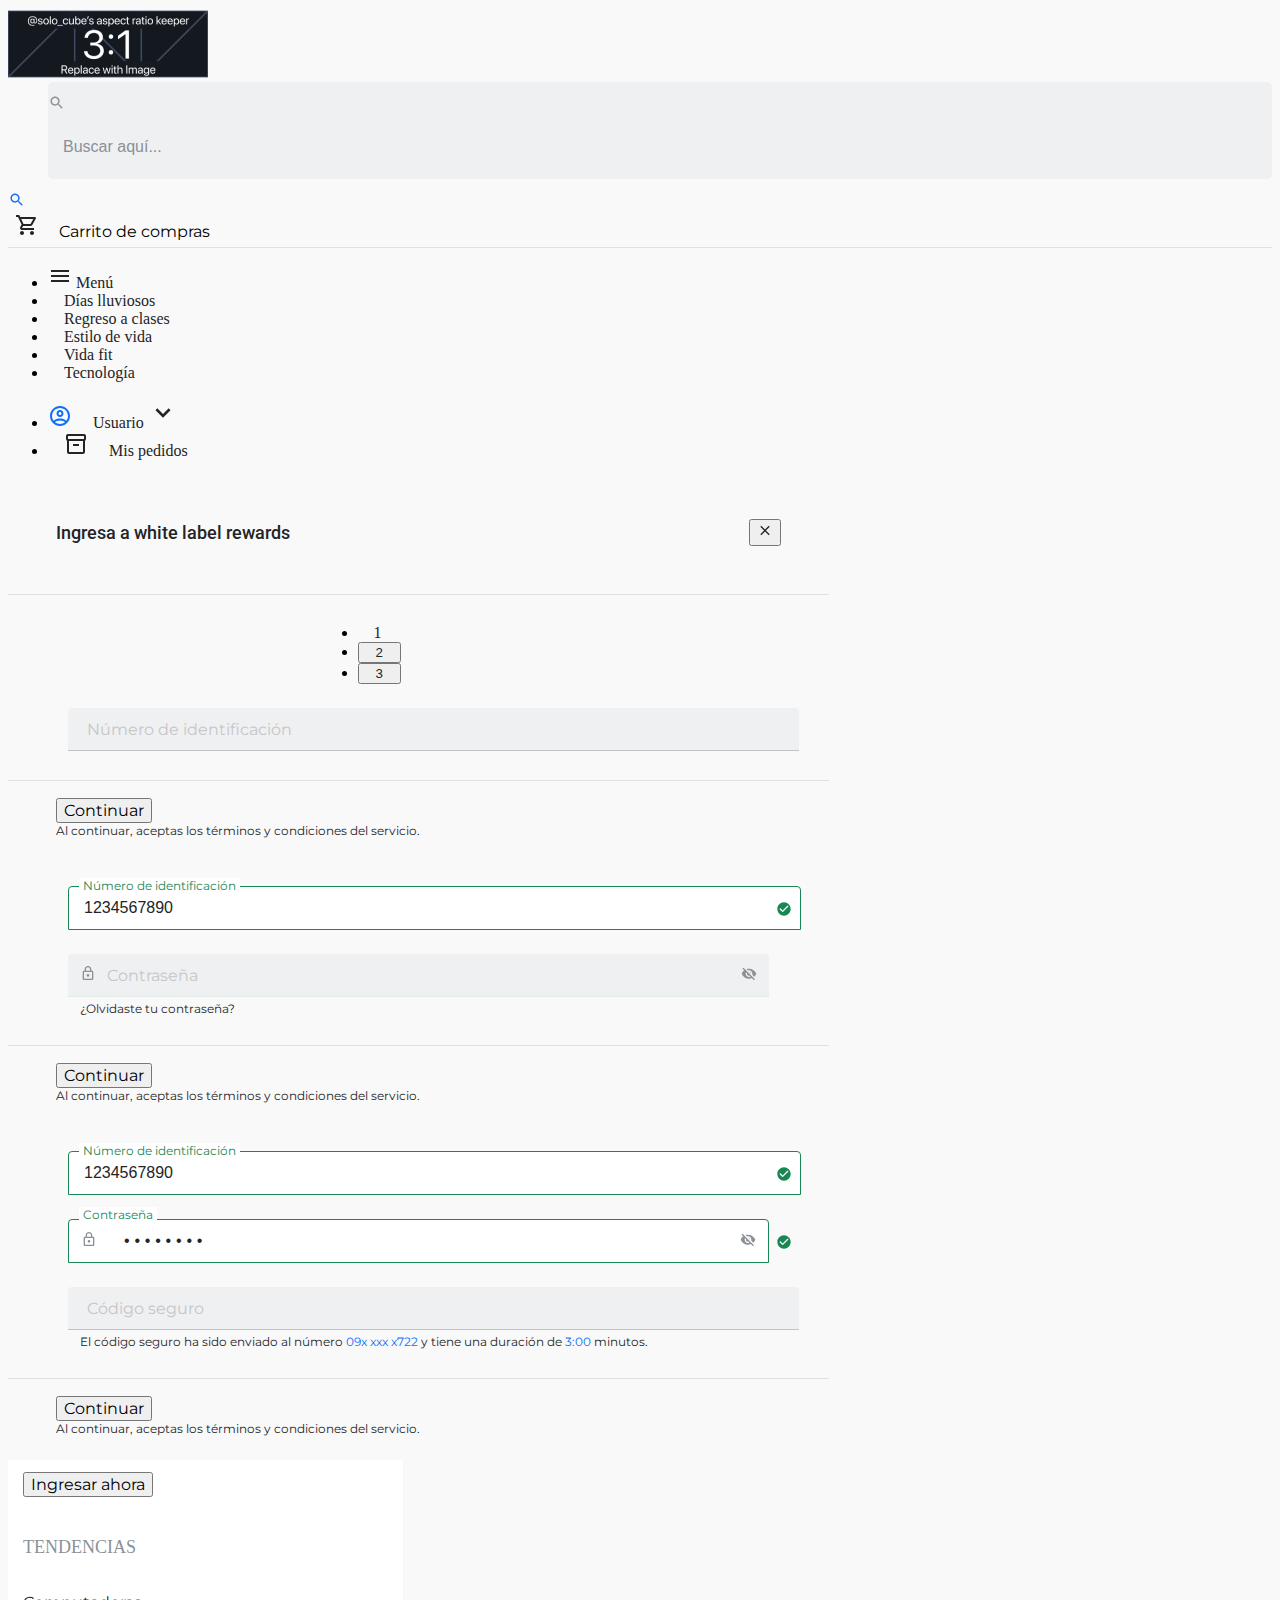
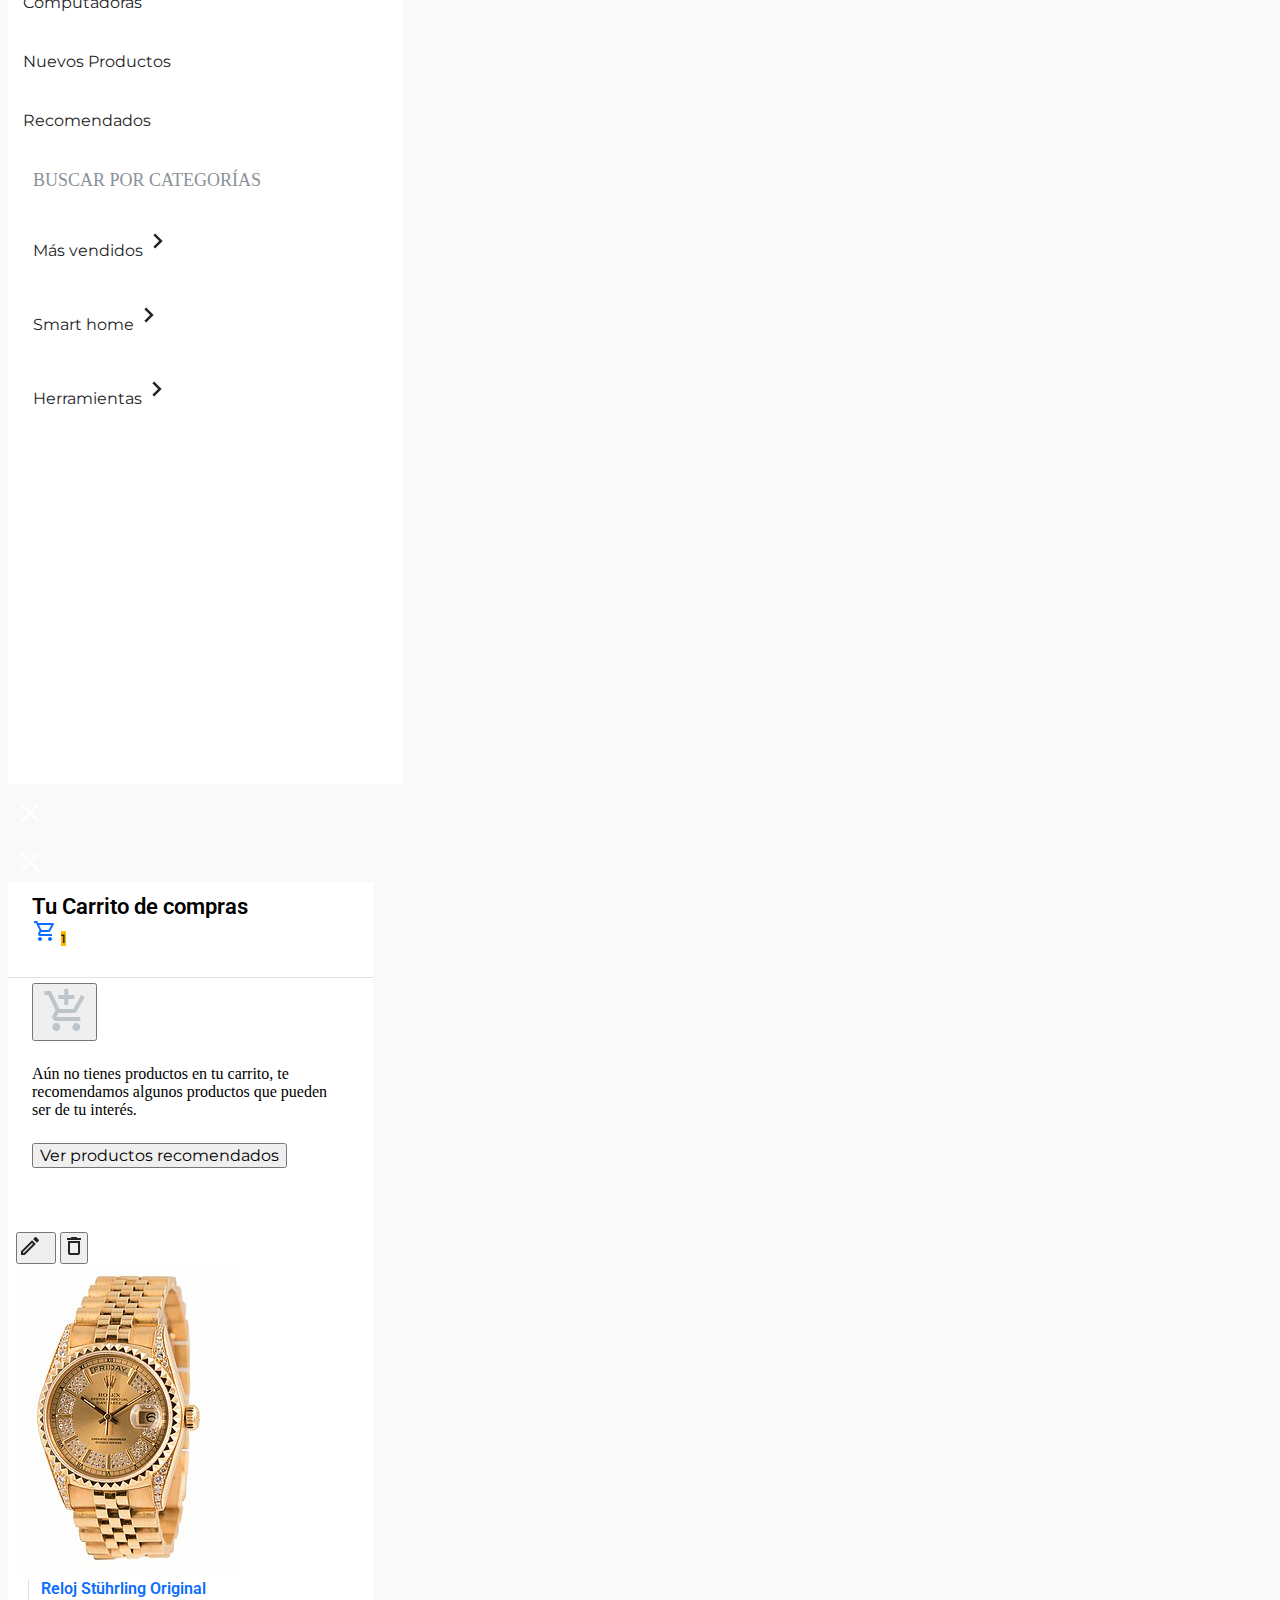
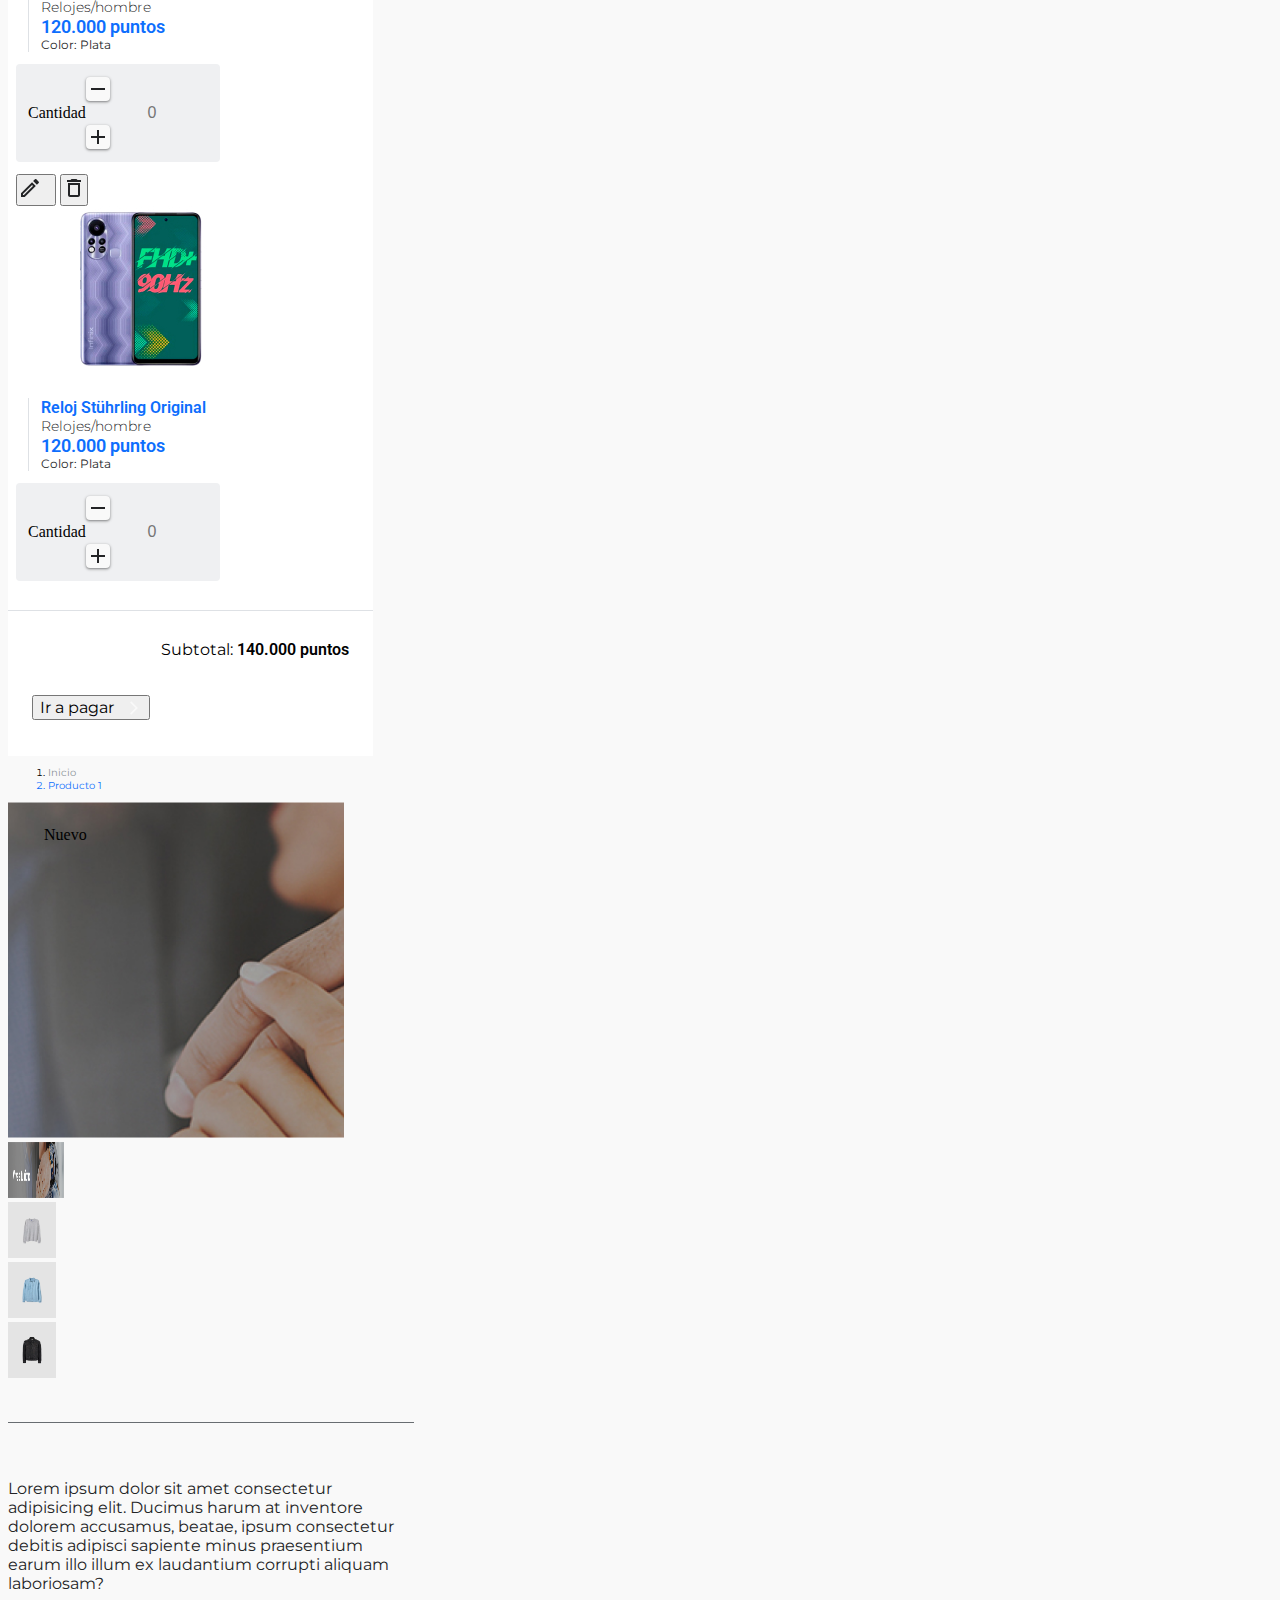
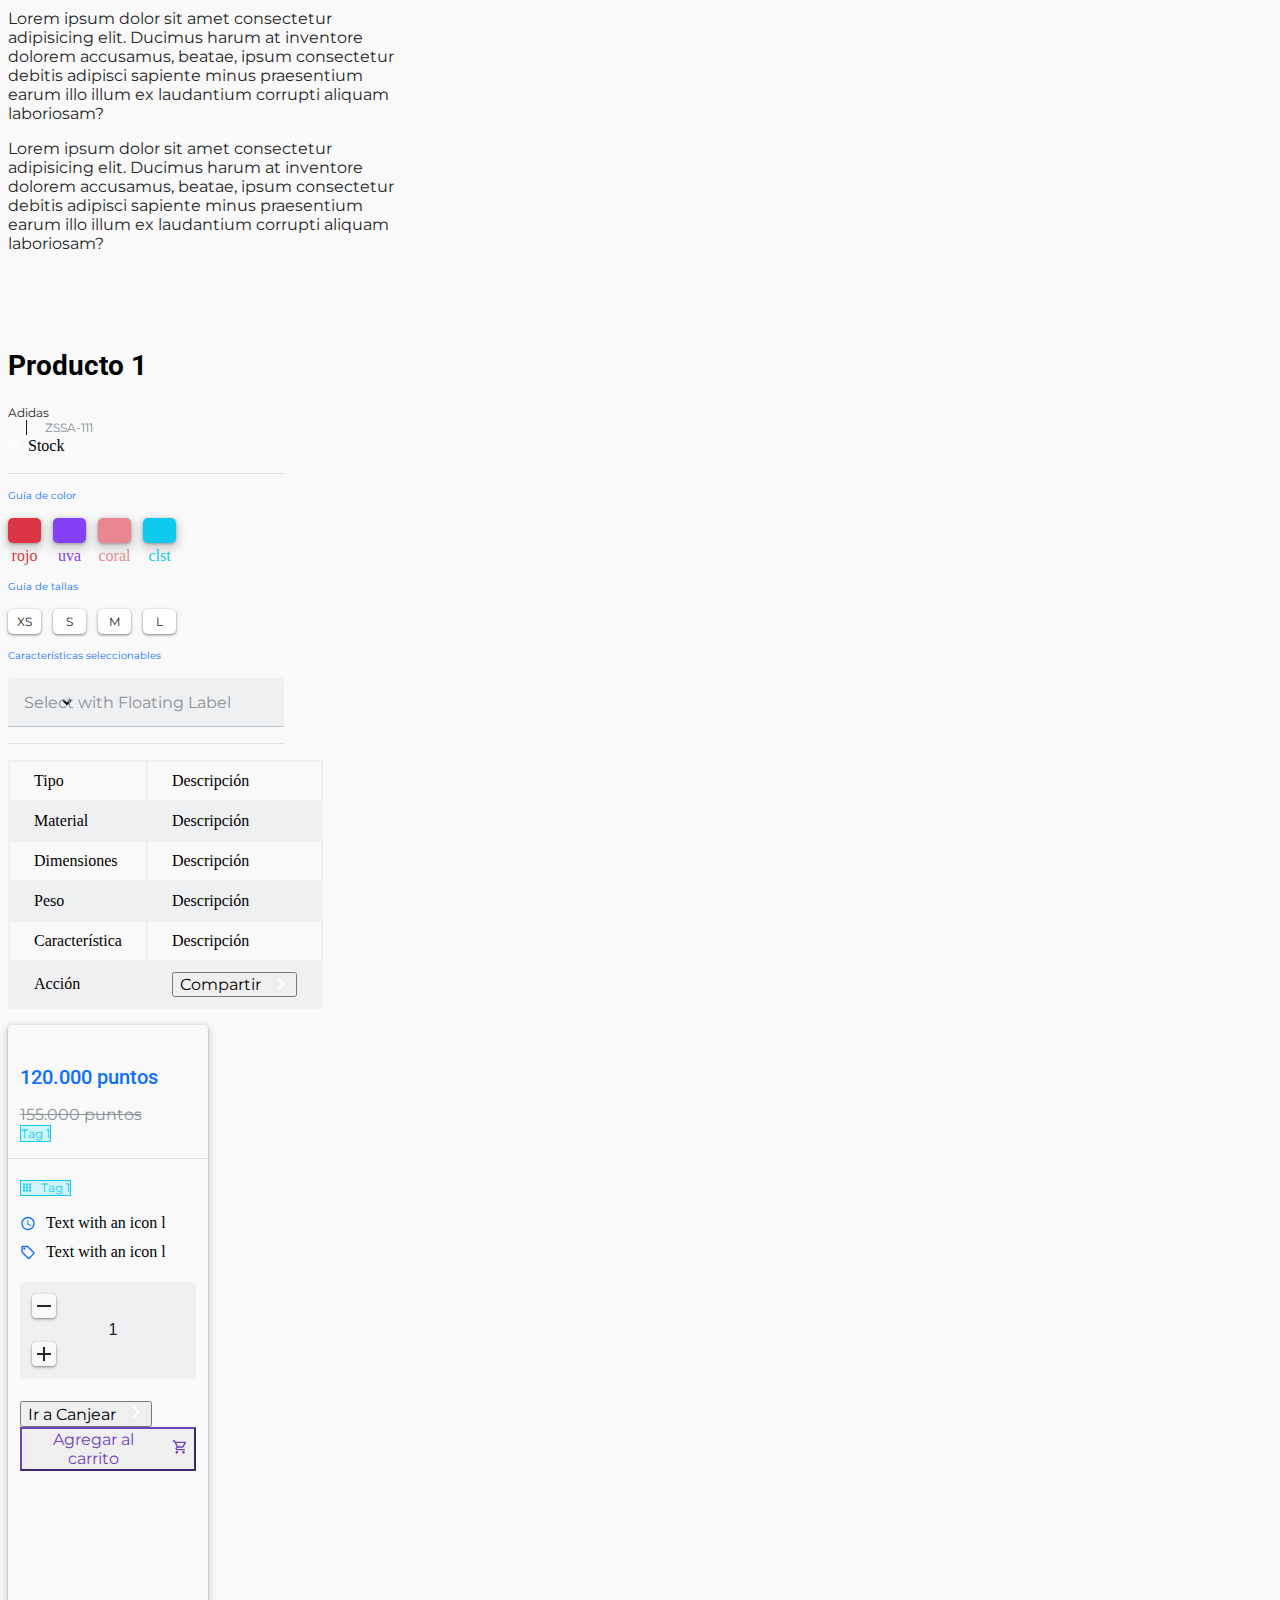
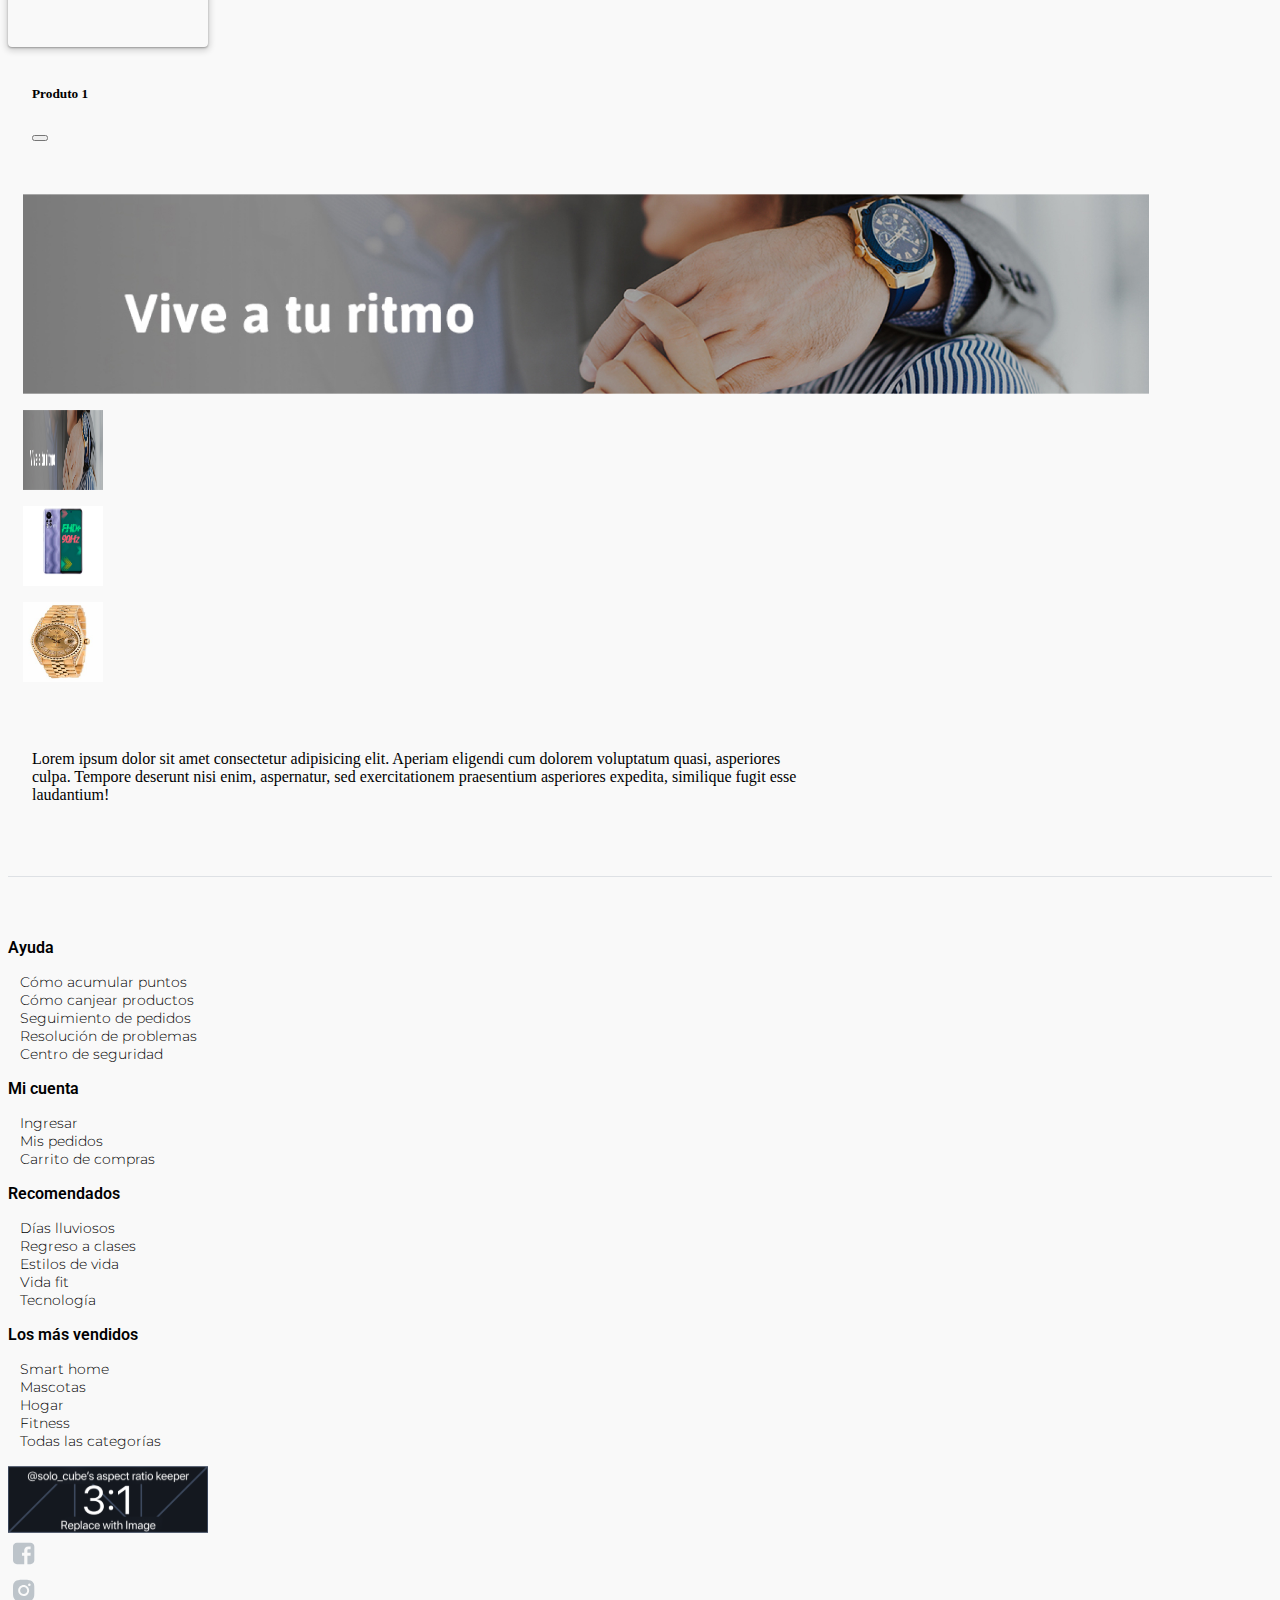
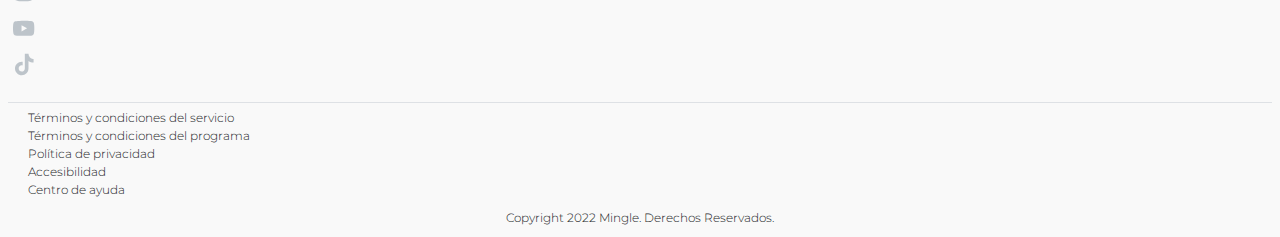
<file: product.html>
<!DOCTYPE html>
<html lang="en">
  <head>
    <!-- Required meta tags -->
    <meta charset="utf-8" />
    <meta name="viewport" content="width=device-width, initial-scale=1" />

    <title>Hello, world!</title>
    <link rel="preconnect" href="https://fonts.googleapis.com" />
    <link rel="preconnect" href="https://fonts.gstatic.com" crossorigin />
    <link
      href="https://fonts.googleapis.com/css2?family=Montserrat:wght@300;400&family=Roboto:wght@400;500;700&display=swap"
      rel="stylesheet"
    />

    <!-- Scripts -->
    <link
      href="https://cdn.jsdelivr.net/npm/bootstrap@5.1.3/dist/css/bootstrap.min.css"
      rel="stylesheet"
      integrity="sha384-1BmE4kWBq78iYhFldvKuhfTAU6auU8tT94WrHftjDbrCEXSU1oBoqyl2QvZ6jIW3"
      crossorigin="anonymous"
    />
    <link
      rel="stylesheet"
      href="https://cdn.jsdelivr.net/npm/swiper@8/swiper-bundle.min.css"
    />
    <!-- end datepicker -->
    <link rel="stylesheet" href="css/app.css" />
    <link rel="stylesheet" href="css/myorders.css" />
    <link rel="stylesheet" href="css/product.css" />
  </head>
  <body>
    <header class="header" id="header">
      <div class="header-top">
        <div class="container">
          <div class="row align-items-center">
            <div class="col-8">
              <div class="row align-items-center">
                <div class="col-3">
                  <a href="/" class="navbar-brand">
                    <img src="images/logo.png" alt="Logo" />
                  </a>
                </div>
                <div class="col">
                  <div class="row">
                    <div class="col header-search-bar">
                      <div class="row">
                        <div class="col-1">
                          <img
                            class="header-search-icon"
                            src="images/icons/icon_prefix.svg"
                            alt=""
                          />
                        </div>
                        <div class="col-11">
                          <input
                            class="header-input"
                            type="text"
                            placeholder="Buscar aquí..."
                          />
                        </div>
                      </div>
                    </div>
                    <div class="col-1">
                      <img
                        class="header-search-icon search-blue"
                        src="images/icons/search.svg"
                        alt=""
                      />
                    </div>
                  </div>
                </div>
              </div>
            </div>
            <div class="col-4 d-flex justify-content-end">
              <button
                type="button"
                class="btn d-flex align-items-center outline-none"
                data-bs-toggle="offcanvas"
                data-bs-target="#offcanvasRight"
                aria-controls="offcanvasRight"
              >
                <img
                  src="images/icons/shopping_cart.svg"
                  class="icon-start"
                  alt=""
                />
                Carrito de compras
              </button>
            </div>
          </div>
        </div>
      </div>
      <div class="divider"></div>
      <div class="header-nav">
        <div class="container">
          <nav class="navbar navbar-expand-lg" aria-label="main-nav-menu">
            <div class="d-flex justify-content-between w-100">
              <div class="d-flex">
                <div
                  class="collapse navbar-collapse"
                  id="navbarSupportedContent"
                >
                  <ul class="navbar-nav me-auto mb-2 mb-lg-0">
                    <li>
                      <a
                        class="nav-link d-flex align-items-center"
                        data-bs-toggle="offcanvas"
                        href="#offcanvasMenu"
                        role="button"
                        aria-controls="offcanvasMenu"
                      >
                        <img src="images/icons/menu.svg" alt="" />
                        Menú
                      </a>
                    </li>
                    <li>
                      <a href="#" class="nav-link">Días lluviosos</a>
                    </li>
                    <li>
                      <a href="#" class="nav-link">Regreso a clases</a>
                    </li>
                    <li>
                      <a href="#" class="nav-link">Estilo de vida</a>
                    </li>
                    <li>
                      <a href="#" class="nav-link">Vida fit</a>
                    </li>
                    <li>
                      <a href="#" class="nav-link">Tecnología</a>
                    </li>
                  </ul>
                </div>
              </div>
              <div>
                <ul class="navbar-nav">
                  <li class="nav-item">
                    <a
                      href=""
                      class="nav-link"
                      data-bs-toggle="modal"
                      data-bs-target="#onboardingModal"
                    >
                      <img
                        src="images/icons/account_circle.svg"
                        class="icon-start"
                        alt=""
                      />
                      Usuario
                      <img src="images/icons/chevron_down.svg" alt="" />
                    </a>
                  </li>
                  <li class="nav-item">
                    <a href="#" class="nav-link">
                      <img
                        src="images/icons/inventory.svg"
                        class="icon-start"
                        alt=""
                      />
                      Mis pedidos</a
                    >
                  </li>
                </ul>
                <div
                  class="modal fade"
                  id="onboardingModal"
                  tabindex="-1"
                  aria-labelledby="onboardingModalLabel"
                  aria-hidden="true"
                >
                  <div class="modal-dialog modal-dialog-centered">
                    <div class="modal-content">
                      <div class="custom-modal-header">
                        <h5 class="modal-title" id="onboardingModalLabel">
                          Ingresa a white label rewards
                        </h5>
                        <button
                          type="button"
                          class="btn"
                          data-bs-dismiss="modal"
                          aria-label="Close"
                        >
                          <img src="images/icons/close_gray.svg" alt="" />
                        </button>
                      </div>
                      <div class="divider"></div>
                      <div class="custom-modal-body">
                        <ul
                          class="nav nav-pills justify-content-between align-items-center custom-pills"
                          id="myTab"
                          role="tablist"
                        >
                          <li class="nav-item" role="presentation">
                            <div
                              class="nav-link active"
                              id="home-tab"
                              data-bs-toggle="tab"
                              data-bs-target="#home-tab-pane"
                              role="tab"
                              aria-controls="home-tab-pane"
                              aria-selected="true"
                            >
                              1
                            </div>
                          </li>
                          <div class="separator active"></div>
                          <li class="nav-item" role="presentation">
                            <button
                              class="nav-link"
                              id="profile-tab"
                              data-bs-toggle="tab"
                              data-bs-target="#profile-tab-pane"
                              type="button"
                              role="tab"
                              aria-controls="profile-tab-pane"
                              aria-selected="false"
                            >
                              2
                            </button>
                          </li>
                          <div class="separator"></div>
                          <li class="nav-item" role="presentation">
                            <button
                              class="nav-link"
                              id="contact-tab"
                              data-bs-toggle="tab"
                              data-bs-target="#contact-tab-pane"
                              type="button"
                              role="tab"
                              aria-controls="contact-tab-pane"
                              aria-selected="false"
                            >
                              3
                            </button>
                          </li>
                        </ul>
                        <div class="tab-content" id="myTabContent">
                          <div
                            class="tab-pane fade show active"
                            id="home-tab-pane"
                            role="tabpanel"
                            aria-labelledby="home-tab"
                            tabindex="0"
                          >
                            <div class="content-input">
                              <div class="group">
                                <input type="text" required="required" />
                                <label>Número de identificación</label>
                              </div>
                            </div>
                            <div class="divider"></div>
                            <div class="custom-modal-footer d-grid gap-2">
                              <button type="button" class="btn btn-primary">
                                Continuar
                              </button>
                              <div class="small">
                                Al continuar, aceptas los
                                <a href="#"
                                  >términos y condiciones del servicio</a
                                >.
                              </div>
                            </div>
                          </div>
                          <div
                            class="tab-pane fade"
                            id="profile-tab-pane"
                            role="tabpanel"
                            aria-labelledby="profile-tab"
                            tabindex="0"
                          >
                            <div class="content-input">
                              <div class="group verified">
                                <input
                                  type="text"
                                  class="verified"
                                  required="required"
                                  value="1234567890"
                                />
                                <label>Número de identificación</label>
                                <img
                                  class="check-icon"
                                  src="images/icons/success.svg"
                                  alt=""
                                />
                              </div>
                              <div class="content-input-group">
                                <div class="custom-input-group">
                                  <span class="input-group-icon">
                                    <img
                                      src="images/icons/password.svg"
                                      alt=""
                                    />
                                  </span>
                                  <input type="password" required="required" />
                                  <button type="button">
                                    <img
                                      src="images/icons/private.svg"
                                      alt=""
                                    />
                                  </button>
                                </div>
                                <label>Contraseña</label>
                                <div class="small">
                                  <a href="#">¿Olvidaste tu contraseña?</a>
                                </div>
                              </div>
                            </div>
                            <div class="divider"></div>
                            <div class="custom-modal-footer d-grid gap-2">
                              <button type="button" class="btn btn-primary">
                                Continuar
                              </button>
                              <div class="small">
                                Al continuar, aceptas los
                                <a href="#"
                                  >términos y condiciones del servicio</a
                                >.
                              </div>
                            </div>
                          </div>
                          <div
                            class="tab-pane fade"
                            id="contact-tab-pane"
                            role="tabpanel"
                            aria-labelledby="contact-tab"
                            tabindex="0"
                          >
                            <div class="content-input">
                              <div class="group verified">
                                <input
                                  type="text"
                                  class="verified"
                                  required="required"
                                  value="1234567890"
                                />
                                <label>Número de identificación</label>
                                <img
                                  class="check-icon"
                                  src="images/icons/success.svg"
                                  alt=""
                                />
                              </div>
                              <div class="content-input-group verified">
                                <div class="custom-input-group">
                                  <span class="input-group-icon">
                                    <img
                                      src="images/icons/password.svg"
                                      alt=""
                                    />
                                  </span>
                                  <input
                                    type="password"
                                    required="required"
                                    value="asdfasdf"
                                  />
                                  <button type="button">
                                    <img
                                      src="images/icons/private.svg"
                                      alt=""
                                    />
                                  </button>
                                </div>
                                <label>Contraseña</label>
                                <img
                                  class="check-icon"
                                  src="images/icons/success.svg"
                                  alt=""
                                />
                              </div>
                              <div class="group">
                                <input type="text" required="required" />
                                <label>Código seguro</label>
                                <img
                                  class="check-icon"
                                  src="images/icons/success.svg"
                                  alt=""
                                />
                                <div class="small">
                                  El código seguro ha sido enviado al número
                                  <span>09x xxx x722</span> y tiene una duración
                                  de <span>3:00</span> minutos.
                                </div>
                              </div>
                            </div>
                            <div class="divider"></div>
                            <div class="custom-modal-footer d-grid gap-2">
                              <button type="button" class="btn btn-primary">
                                Continuar
                              </button>
                              <div class="small">
                                Al continuar, aceptas los
                                <a href="#"
                                  >términos y condiciones del servicio</a
                                >.
                              </div>
                            </div>
                          </div>
                        </div>
                      </div>
                    </div>
                  </div>
                </div>
              </div>
            </div>
          </nav>
        </div>
      </div>
    </header>
    <div
      class="l-navbar sidebar offcanvas offcanvas-start"
      tabindex="-1"
      id="offcanvasMenu"
      aria-labelledby="offcanvasMenuLabel"
    >
      <div class="d-flex justify-content-between">
        <div class="content-l-navbar">
          <div class="content-login d-grid">
            <button type="button" class="btn btn-primary btn-block">
              Ingresar ahora
            </button>
          </div>
          <div class="offcanvas-body">
            <div class="nav-group">
              <p>TENDENCIAS</p>
              <ul>
                <li><a href="#">Computadoras</a></li>
                <li><a href="#">Nuevos Productos</a></li>
                <li><a href="#">Recomendados</a></li>
              </ul>
              <div class="item-nav-group">
                <p>BUSCAR POR CATEGORÍAS</p>
                <ul>
                  <li>
                    <a href="#" class="d-flex justify-content-between"
                      ><span>Más vendidos</span
                      ><img src="images/icons/chevron_right.svg" alt=""
                    /></a>
                  </li>
                  <li>
                    <a href="#" class="d-flex justify-content-between"
                      ><span>Smart home</span
                      ><img src="images/icons/chevron_right.svg" alt=""
                    /></a>
                  </li>
                  <li>
                    <a href="#" class="d-flex justify-content-between"
                      ><span>Herramientas</span
                      ><img src="images/icons/chevron_right.svg" alt=""
                    /></a>
                  </li>
                </ul>
              </div>
            </div>
          </div>
        </div>
        <div class="navbar-btn-close">
          <button
            type="button"
            class="outline-none"
            data-bs-dismiss="offcanvas"
            aria-label="Close"
          >
            <img src="images/icons/close.svg" alt="" />
          </button>
        </div>
      </div>
    </div>
    <div
      class="r-navbar sidebar offcanvas offcanvas-end"
      tabindex="-1"
      id="offcanvasRight"
      aria-labelledby="offcanvasRightLabel"
    >
      <div class="d-flex justify-content-between">
        <div class="navbar-btn-close">
          <button
            type="button"
            class="outline-none"
            data-bs-dismiss="offcanvas"
            aria-label="Close"
          >
            <img src="images/icons/close.svg" alt="" />
          </button>
        </div>
        <div class="content-r-navbar">
          <div
            class="d-flex justify-content-between align-items-center title-cartbar offcanvas-header"
          >
            Tu Carrito de compras
            <!-- agregar clase active para mostrar el ícono-->
            <div class="cart-icon position-relative active">
              <img src="images/icons/inner_shopping_cart.svg" alt="" />
              <span
                class="badge position-absolute top-0 start-100 translate-middle p-2 border border-light rounded-circle"
              >
                1
              </span>
            </div>
          </div>
          <!-- divider no se muestra si el carrito está vacío -->
          <div class="divider"></div>
          <div class="content-cart-items offcanvas-body">
            <!-- carrito vacío -->
            <div
              class="empty-cart d-flex flex-column align-items-center text-justify d-none"
            >
              <button type="button" class="btn">
                <img src="images/icons/add_shopping_cart.svg" alt="" />
              </button>
              <p>
                Aún no tienes productos en tu carrito, te recomendamos algunos
                productos que pueden ser de tu interés.
              </p>
              <div class="content-login d-grid">
                <button type="button" class="btn btn-primary btn-block">
                  Ver productos recomendados
                </button>
              </div>
            </div>
            <!-- fin carrito vacío -->
            <!-- carrito lleno -->
            <div class="full-cart">
              <div class="group-cart-item">
                <div class="cart-item">
                  <div class="actions d-flex justify-content-end">
                    <button class="btn">
                      <img src="images/icons/edit.svg" alt="" />
                    </button>
                    <button class="btn">
                      <img src="images/icons/delete.svg" alt="" />
                    </button>
                  </div>
                  <div class="cart-card d-flex align-items-center">
                    <div class="col-4">
                      <img
                        class="img-fluid"
                        src="images/recomended/2.jpg"
                        alt=""
                      />
                    </div>
                    <div class="item-info">
                      <div class="name">Reloj Stührling Original</div>
                      <div class="category">Relojes/hombre</div>
                      <div class="cost">120.000 puntos</div>
                      <div class="attribute">Color: Plata</div>
                    </div>
                  </div>
                  <div class="quantity d-flex justify-content-end">
                    <div class="counter">
                      <div class="label">Cantidad</div>
                      <div
                        class="d-flex align-items-center justify-content-between ms-2"
                      >
                        <button type="button" class="btn-counter">
                          <img src="images/icons/less.svg" alt="" />
                        </button>
                        <input
                          type="text"
                          class="numeric-input"
                          placeholder="0"
                        />
                        <button type="button" class="btn-counter">
                          <img src="images/icons/add.svg" alt="" />
                        </button>
                      </div>
                    </div>
                  </div>
                </div>
                <div class="cart-item">
                  <div class="actions d-flex justify-content-end">
                    <button class="btn">
                      <img src="images/icons/edit.svg" alt="" />
                    </button>
                    <button class="btn">
                      <img src="images/icons/delete.svg" alt="" />
                    </button>
                  </div>
                  <div class="cart-card d-flex align-items-center">
                    <div class="col-4">
                      <img
                        class="img-fluid"
                        src="images/recomended/1.jpg"
                        alt=""
                      />
                    </div>
                    <div class="col-8">
                      <div class="item-info">
                        <div class="name">Reloj Stührling Original</div>
                        <div class="category">Relojes/hombre</div>
                        <div class="cost">120.000 puntos</div>
                        <div class="attribute">Color: Plata</div>
                      </div>
                    </div>
                  </div>
                  <div class="quantity d-flex justify-content-end">
                    <div class="counter">
                      <div class="label">Cantidad</div>
                      <div
                        class="d-flex align-items-center justify-content-between ms-2"
                      >
                        <button type="button" class="btn-counter">
                          <img src="images/icons/less.svg" alt="" />
                        </button>
                        <input
                          type="text"
                          class="numeric-input"
                          placeholder="0"
                        />
                        <button type="button" class="btn-counter">
                          <img src="images/icons/add.svg" alt="" />
                        </button>
                      </div>
                    </div>
                  </div>
                </div>
              </div>
              <div class="divider"></div>
              <div class="footer-cart">
                <div class="subtotal">
                  Subtotal: <span>140.000 puntos</span>
                </div>
                <div class="d-grid">
                  <button
                    type="button"
                    class="btn btn-primary btn-block btn-icon"
                  >
                    Ir a pagar
                    <img src="images/icons/arrow_forward.svg" alt="" />
                  </button>
                </div>
              </div>
            </div>
            <!-- fin carrito lleno -->
          </div>
        </div>
      </div>
    </div>
    <main>
      <div class="main">
        <div class="container">
          <nav aria-label="breadcrumb">
            <ol class="breadcrumb">
              <li class="breadcrumb-item"><a href="#">Inicio</a></li>
              <li class="breadcrumb-item active" aria-current="page">
                Producto 1
              </li>
            </ol>
          </nav>
          <div class="product-content">
            <div class="row">
              <div class="col-10 mx-auto">
                <div class="d-flex justify-content-between">
                  <div class="content-product-galery">
                    <div class="d-flex justify-content-between">
                      <div class="product-image">
                        <a
                          href="#"
                          data-bs-toggle="modal"
                          data-bs-target="#productModal"
                        >
                          <img
                            class="img-fluid"
                            src="images/banners/1st.jpg"
                            alt=""
                          />
                        </a>
                        <!-- new-tag: show if product is new -->
                        <div class="new-tag">
                          <span class="badge bg-danger">Nuevo</span>
                        </div>
                        <!-- end new-tag: show if product is new -->
                      </div>
                      <div class="product-thumbnails">
                        <!-- if number of thumbnails is < 5 add class 'gap-2' and remove class 'justify-content-between', else, add class 'justify-content-between' and remove class="gap-2" -->
                        <div
                          class="d-flex flex-column h-100 justify-content-start gap-2"
                        >
                          <img src="images/banners/1st.jpg" alt="" />
                          <img src="images/product/product1_2.webp" alt="" />
                          <img src="images/product/product1_3.webp" alt="" />
                          <img src="images/product/product1_4.webp" alt="" />
                          <!--<img src="images/product/product1_4.webp" alt="" />-->
                        </div>
                        <!-- end -->
                      </div>
                    </div>
                    <div class="product-description">
                      <p>
                        Lorem ipsum dolor sit amet consectetur adipisicing elit.
                        Ducimus harum at inventore dolorem accusamus, beatae,
                        ipsum consectetur debitis adipisci sapiente minus
                        praesentium earum illo illum ex laudantium corrupti
                        aliquam laboriosam?
                      </p>
                      <p>
                        Lorem ipsum dolor sit amet consectetur adipisicing elit.
                        Ducimus harum at inventore dolorem accusamus, beatae,
                        ipsum consectetur debitis adipisci sapiente minus
                        praesentium earum illo illum ex laudantium corrupti
                        aliquam laboriosam?
                      </p>
                      <p>
                        Lorem ipsum dolor sit amet consectetur adipisicing elit.
                        Ducimus harum at inventore dolorem accusamus, beatae,
                        ipsum consectetur debitis adipisci sapiente minus
                        praesentium earum illo illum ex laudantium corrupti
                        aliquam laboriosam?
                      </p>
                    </div>
                  </div>
                  <div class="content-product-description">
                    <h2 class="title-page">Producto 1</h2>
                    <div class="product-general-feature d-flex">
                      <div class="brand">Adidas</div>
                      <div class="model">ZSSA-111</div>
                    </div>
                    <div class="stock">
                      <span class="badge badge-icon bg-primary"
                        ><img src="images/icons/stock.svg" alt="" /> Stock</span
                      >
                    </div>
                    <div class="divider"></div>
                    <div class="content-product-specific-feature">
                      <!-- color selector-->
                      <div class="product-specific-feature color">
                        <div class="psf-title">Guía de color</div>
                        <div class="psf-desc color-selector">
                          <!-- item color -->
                          <div class="selection">
                            <input id="red" name="color" type="radio" />
                            <label
                              for="red"
                              style="background-color: #dc3545"
                            ></label>
                            <p style="color: #dc3545">rojo</p>
                          </div>
                          <!-- end item color -->
                          <div class="selection">
                            <input id="grape" name="color" type="radio" />
                            <label
                              for="grape"
                              style="background-color: #8540f5"
                            ></label>
                            <p style="color: #8540f5">uva</p>
                          </div>
                          <div class="selection">
                            <input id="coral" name="color" type="radio" />
                            <label
                              for="coral"
                              style="background-color: #ea868f"
                            ></label>
                            <p style="color: #ea868f">coral</p>
                          </div>
                          <div class="selection">
                            <input id="clst" name="color" type="radio" />
                            <label
                              for="clst"
                              style="background-color: #0dcaf0"
                            ></label>
                            <p style="color: #0dcaf0">clst</p>
                          </div>
                          <!-- 
                        <div class="selection">
                          <input id="blue" name="color" type="radio" />
                          <label
                            for="blue"
                            style="background-color: #0000ff"
                          ></label>
                          <p style="color: #0000ff">azul</p>
                        </div>
                        <div class="selection">
                          <input id="black" name="color" type="radio" />
                          <label
                            for="black"
                            style="background-color: #000000"
                          ></label>
                          <p style="color: #000000">ngro</p>
                        </div> -->
                        </div>
                      </div>
                      <!-- end color selector -->
                      <!-- size selector -->
                      <div class="product-specific-feature sizes">
                        <div class="psf-title">Guía de tallas</div>
                        <div class="psf-desc size-selector">
                          <!-- item size -->
                          <div class="selection">
                            <input id="xs" name="size" type="radio" />
                            <label for="xs">XS</label>
                          </div>
                          <!-- end item size -->
                          <div class="selection">
                            <input id="s" name="size" type="radio" />
                            <label for="s">S</label>
                          </div>
                          <div class="selection">
                            <input id="m" name="size" type="radio" />
                            <label for="m">m</label>
                          </div>
                          <div class="selection">
                            <input id="l" name="size" type="radio" />
                            <label for="l">l</label>
                          </div>
                          <!-- 
                          <div class="selection">
                          <input id="xl" name="size" type="radio" />
                          <label for="xl">xl</label>
                        </div>
                        <div class="selection">
                          <input id="xxl" name="size" type="radio" />
                          <label for="xxl">xxl</label>
                        </div>
                         -->
                        </div>
                      </div>
                      <!-- end size selector -->
                      <div class="product-specific-feature features">
                        <div class="psf-title">
                          Características seleccionables
                        </div>
                        <div class="custom-select">
                          <label for="features-select"
                            >Select with Floating Label</label
                          >
                          <select id="features-select" class="form-select">
                            <option selected></option>
                            <option value="1">One</option>
                            <option value="2">Two</option>
                            <option value="3">Three</option>
                          </select>
                        </div>
                      </div>
                    </div>
                    <div class="divider"></div>
                    <div class="product-specific-feature table">
                      <table class="table table-striped">
                        <tbody>
                          <tr>
                            <td scope="row">Tipo</td>
                            <td class="text-center">Descripción</td>
                          </tr>
                          <tr>
                            <td scope="row">Material</td>
                            <td class="text-center">Descripción</td>
                          </tr>
                          <tr>
                            <td scope="row">Dimensiones</td>
                            <td class="text-center">Descripción</td>
                          </tr>
                          <tr>
                            <td scope="row">Peso</td>
                            <td class="text-center">Descripción</td>
                          </tr>
                          <tr>
                            <td scope="row">Característica</td>
                            <td class="text-center">Descripción</td>
                          </tr>
                          <tr>
                            <td scope="row">Acción</td>
                            <td>
                              <div class="d-grid gap-2">
                                <button
                                  type="button"
                                  class="btn btn-primary btn-sm btn-icon"
                                >
                                  Compartir
                                  <img
                                    src="images/icons/arrow_btn_right.svg"
                                    alt=""
                                  />
                                </button>
                              </div>
                            </td>
                          </tr>
                        </tbody>
                      </table>
                    </div>
                  </div>
                  <div class="content-product-price">
                    <div class="card product-price">
                      <div class="product-price-header">
                        <div class="cost">120.000 puntos</div>
                        <div class="content-old-price d-flex gap-3">
                          <div class="old-price">155.000 puntos</div>
                          <span class="badge custom-text-bg-info">Tag 1</span>
                        </div>
                      </div>
                      <div class="divider"></div>
                      <div class="product-price-body">
                        <div>
                          <span class="badge badge-icon custom-text-bg-info"
                            ><img src="images/icons/apps.svg" alt="" /> Tag
                            1</span
                          >
                        </div>
                        <div class="custom-list">
                          <div class="custom-list-item">
                            <img src="images/icons/schedule.svg" alt="" />
                            Text with an icon l
                          </div>
                          <div class="custom-list-item">
                            <img src="images/icons/local_offer.svg" alt="" />
                            Text with an icon l
                          </div>
                        </div>
                        <div class="counter">
                          <div
                            class="d-flex align-items-center justify-content-between ms-2"
                          >
                            <button type="button" class="btn-counter">
                              <img src="images/icons/less.svg" alt="" />
                            </button>
                            <input
                              type="text"
                              class="numeric-input"
                              value="1"
                            />
                            <button type="button" class="btn-counter">
                              <img src="images/icons/add.svg" alt="" />
                            </button>
                          </div>
                        </div>
                        <div class="d-grid gap-3 content-buttons">
                          <button
                            class="btn btn-primary btn-icon"
                            type="button"
                          >
                            Ir a Canjear
                            <span class="btn-label"
                              ><img
                                src="images/icons/arrow_btn_right.svg"
                                alt=""
                            /></span>
                          </button>
                          <button
                            class="btn btn-outline-secondary btn-icon"
                            type="button"
                          >
                            Agregar al carrito
                            <span class="btn-label"
                              ><img
                                src="images/icons/shopping_cart_secondary.svg"
                                alt=""
                            /></span>
                          </button>
                        </div>
                      </div>
                    </div>
                  </div>
                </div>
              </div>
            </div>
          </div>
          <div
            class="modal fade"
            id="productModal"
            data-bs-backdrop="static"
            data-bs-keyboard="false"
            tabindex="-1"
            aria-labelledby="productModalLabel"
            aria-hidden="true"
          >
            <!--Modal-->
            <div class="modal-dialog modal-dialog-centered">
              <div class="modal-content">
                <div class="modal-header">
                  <h5 class="modal-title" id="ProductModalLabel">Produto 1</h5>
                  <button
                    type="button"
                    class="btn-close"
                    data-bs-dismiss="modal"
                    aria-label="Close"
                  ></button>
                </div>
                <div class="modal-body">
                  <div class="container-fluid">
                    <div class="row modal-product-image">
                      <img src="images/banners/1st.jpg" alt="" />
                    </div>
                    <div class="row">
                      <div class="modal-thumbnail">
                        <img
                          class="img-fluid"
                          src="images/banners/1st.jpg"
                          alt=""
                        />
                      </div>
                      <div class="modal-thumbnail">
                        <img
                          class="img-fluid"
                          src="images/recomended/1.jpg"
                          alt=""
                        />
                      </div>
                      <div class="modal-thumbnail">
                        <img
                          class="img-fluid"
                          src="images/recomended/2.jpg"
                          alt=""
                        />
                      </div>
                    </div>
                  </div>
                </div>
                <div class="modal-footer">
                  <p>
                    Lorem ipsum dolor sit amet consectetur adipisicing elit.
                    Aperiam eligendi cum dolorem voluptatum quasi, asperiores
                    culpa. Tempore deserunt nisi enim, aspernatur, sed
                    exercitationem praesentium asperiores expedita, similique
                    fugit esse laudantium!
                  </p>
                </div>
              </div>
            </div>
          </div>
          <!--end modal-->
        </div>
      </div>
    </main>
    <footer>
      <div class="divider"></div>
      <div class="container">
        <div class="row secondary-menu justify-content-between">
          <div class="col-md-2">
            <div class="block-menu-footer">
              <p>Ayuda</p>
              <ul>
                <li><a href="">Cómo acumular puntos</a></li>
                <li><a href="">Cómo canjear productos</a></li>
                <li><a href="">Seguimiento de pedidos</a></li>
                <li><a href="">Resolución de problemas</a></li>
                <li><a href="">Centro de seguridad</a></li>
              </ul>
            </div>
          </div>
          <div class="col-md-2">
            <div class="block-menu-footer">
              <p>Mi cuenta</p>
              <ul>
                <li><a href="">Ingresar</a></li>
                <li><a href="">Mis pedidos</a></li>
                <li><a href="">Carrito de compras</a></li>
              </ul>
            </div>
          </div>
          <div class="col-md-2">
            <div class="block-menu-footer">
              <p>Recomendados</p>
              <ul>
                <li><a href="">Días lluviosos</a></li>
                <li><a href="">Regreso a clases</a></li>
                <li><a href="">Estilos de vida</a></li>
                <li><a href="">Vida fit</a></li>
                <li><a href="">Tecnología</a></li>
              </ul>
            </div>
          </div>
          <div class="col-md-2">
            <div class="block-menu-footer">
              <p>Los más vendidos</p>
              <ul>
                <li><a href="">Smart home</a></li>
                <li><a href="">Mascotas</a></li>
                <li><a href="">Hogar</a></li>
                <li><a href="">Fitness</a></li>
                <li><a href="">Todas las categorías</a></li>
              </ul>
            </div>
          </div>
          <div class="col-md-2">
            <div class="d-flex flex-column">
              <div class="mx-3"></div>
              <a href="/">
                <img src="images/logo_footer.svg" alt="" class="img-fluid" />
              </a>
              <div class="d-flex justify-content-around social">
                <div>
                  <a href=""><img src="images/icons/facebook.svg" alt="" /></a>
                </div>
                <div>
                  <a href=""><img src="images/icons/instagram.svg" alt="" /></a>
                </div>
                <div>
                  <a href=""><img src="images/icons/youtube.svg" alt="" /></a>
                </div>
                <div>
                  <a href=""><img src="images/icons/tiktok.svg" alt="" /></a>
                </div>
              </div>
            </div>
          </div>
        </div>
      </div>
      <div class="divider"></div>
      <div class="menu-footer">
        <div class="d-flex gap-3 justify-content-center">
          <div class="content-item">
            <a href="">Términos y condiciones del servicio</a>
          </div>
          <div class="content-item">
            <a href="">Términos y condiciones del programa</a>
          </div>
          <div class="content-item">
            <a href="">Política de privacidad</a>
          </div>
          <div class="content-item">
            <a href="">Accesibilidad</a>
          </div>
          <div class="content-item">
            <a href="">Centro de ayuda</a>
          </div>
        </div>
      </div>
      <div>
        <p class="copyright">Copyright 2022 Mingle. Derechos Reservados.</p>
      </div>
    </footer>

    <script src="js/jquery-3.6.0.min.js"></script>
    <script
      src="https://cdn.jsdelivr.net/npm/bootstrap@5.1.3/dist/js/bootstrap.bundle.min.js"
      integrity="sha384-ka7Sk0Gln4gmtz2MlQnikT1wXgYsOg+OMhuP+IlRH9sENBO0LRn5q+8nbTov4+1p"
      crossorigin="anonymous"
    ></script>
    <script src="https://cdn.jsdelivr.net/npm/swiper@8/swiper-bundle.min.js"></script>
    <script src="js/app.js"></script>
  </body>
</html>
</file>
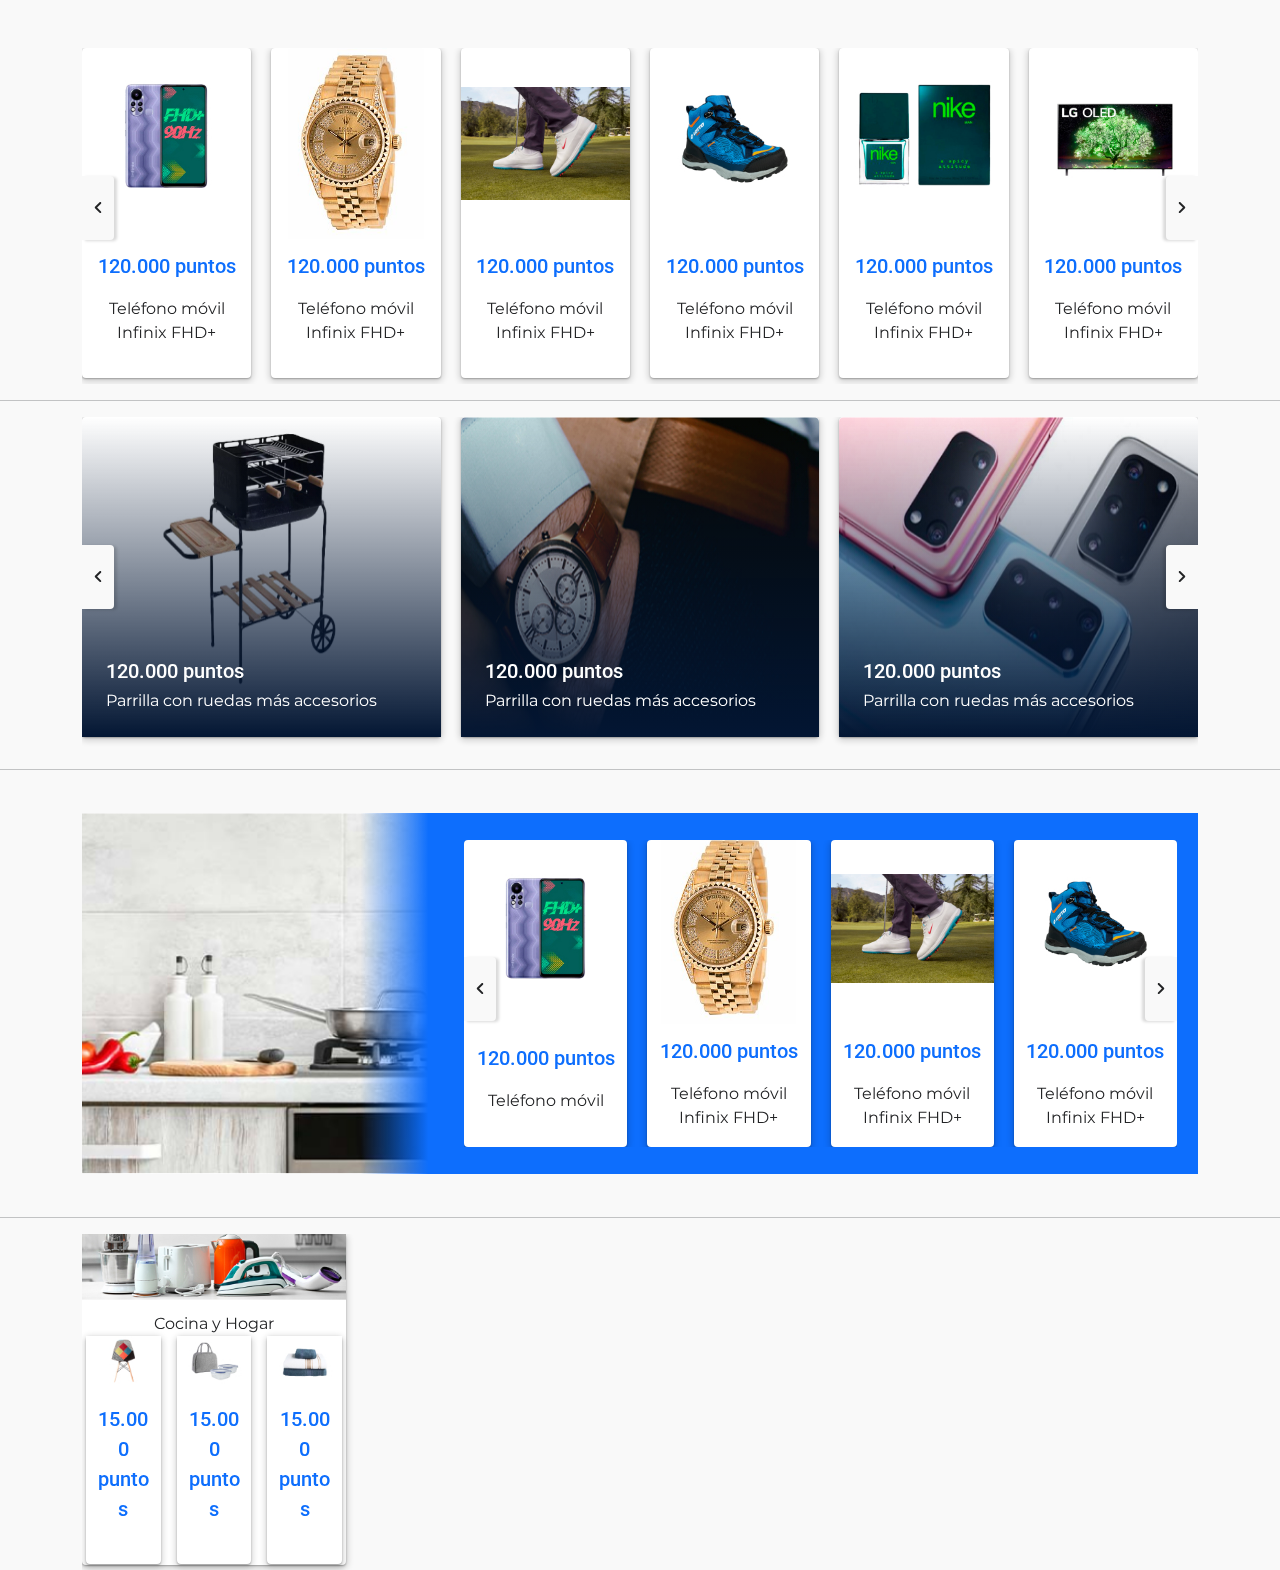
<file: swiper.html>
<!DOCTYPE html>
<html lang="en">
  <head>
    <!-- Required meta tags -->
    <meta charset="utf-8" />
    <meta name="viewport" content="width=device-width, initial-scale=1" />

    <title>Hello, world!</title>
    <link rel="preconnect" href="https://fonts.googleapis.com" />
    <link rel="preconnect" href="https://fonts.gstatic.com" crossorigin />
    <link
      href="https://fonts.googleapis.com/css2?family=Montserrat:wght@300;400&family=Roboto:wght@400;500;700&display=swap"
      rel="stylesheet"
    />
    <link
      rel="stylesheet"
      href="https://cdn.jsdelivr.net/npm/swiper@8/swiper-bundle.min.css"
    />

    <!-- Scripts -->
    <link rel="stylesheet" href="css/bootstrap.min.css" />
    <link rel="stylesheet" href="css/app.css" />
  </head>
  <body>
    <div class="container mt-5">
      <div class="swiper carouselTypeOne">
        <div class="swiper-wrapper">
          <div class="swiper-slide card default-card">
            <div class="d-flex flex-column justify-content-center">
              <a href="#" class="stretched-link">
                <img
                  class="card-img-top"
                  src="images/recomended/1.jpg"
                  alt=""
                />
              </a>
            </div>
            <div class="card-body">
              <div class="text-center">
                <div class="points">120.000 puntos</div>
                <div class="name">Teléfono móvil Infinix FHD+</div>
              </div>
            </div>
          </div>
          <div class="swiper-slide card default-card">
            <div class="d-flex flex-column justify-content-center">
              <a href="#" class="stretched-link">
                <img
                  class="card-img-top"
                  src="images/recomended/2.jpg"
                  alt=""
                />
              </a>
            </div>
            <div class="card-body">
              <div class="text-center">
                <div class="points">120.000 puntos</div>
                <div class="name">Teléfono móvil Infinix FHD+</div>
              </div>
            </div>
          </div>
          <div class="swiper-slide card default-card">
            <div class="d-flex flex-column justify-content-center">
              <a href="#" class="stretched-link">
                <img
                  class="card-img-top"
                  src="images/recomended/3.jpg"
                  alt=""
                />
              </a>
            </div>
            <div class="card-body">
              <div class="text-center">
                <div class="points">120.000 puntos</div>
                <div class="name">Teléfono móvil Infinix FHD+</div>
              </div>
            </div>
          </div>
          <div class="swiper-slide card default-card">
            <div class="d-flex flex-column justify-content-center">
              <a href="#" class="stretched-link">
                <img
                  class="card-img-top"
                  src="images/recomended/4.jpg"
                  alt=""
                />
              </a>
            </div>
            <div class="card-body">
              <div class="text-center">
                <div class="points">120.000 puntos</div>
                <div class="name">Teléfono móvil Infinix FHD+</div>
              </div>
            </div>
          </div>
          <div class="swiper-slide card default-card">
            <div class="d-flex flex-column justify-content-center">
              <a href="#" class="stretched-link">
                <img
                  class="card-img-top"
                  src="images/recomended/5.jpg"
                  alt=""
                />
              </a>
            </div>
            <div class="card-body">
              <div class="text-center">
                <div class="points">120.000 puntos</div>
                <div class="name">Teléfono móvil Infinix FHD+</div>
              </div>
            </div>
          </div>
          <div class="swiper-slide card default-card">
            <div class="d-flex flex-column justify-content-center">
              <a href="#" class="stretched-link">
                <img
                  class="card-img-top"
                  src="images/recomended/6.jpg"
                  alt=""
                />
              </a>
            </div>
            <div class="card-body">
              <div class="text-center">
                <div class="points">120.000 puntos</div>
                <div class="name">Teléfono móvil Infinix FHD+</div>
              </div>
            </div>
          </div>
          <div class="swiper-slide card default-card">
            <div class="d-flex flex-column justify-content-center">
              <a href="#" class="stretched-link">
                <img
                  class="card-img-top"
                  src="images/recomended/7.jpg"
                  alt=""
                />
              </a>
            </div>
            <div class="card-body">
              <div class="text-center">
                <div class="points">120.000 puntos</div>
                <div class="name">Teléfono móvil Infinix FHD+</div>
              </div>
            </div>
          </div>
        </div>
        <button
          class="carousel-prev"
          type="button"
          data-bs-target="#carouselProducts"
          data-bs-slide="prev"
        >
          <img src="images/icons/navigate_before_black.svg" alt="" />
        </button>
        <button
          class="carousel-next"
          type="button"
          data-bs-target="#carouselProducts"
          data-bs-slide="next"
        >
          <img src="images/icons/navigate_next_black.svg" alt="" />
        </button>
      </div>
    </div>
    <hr />
    <div class="container">
      <div class="swiper carouselTypeTwo">
        <div class="swiper-wrapper">
          <div class="swiper-slide card">
            <div class="wrap-img"></div>
            <img src="images/lifestyle/1.jpg" class="card-img" alt="" />
            <div class="card-img-overlay">
              <div class="card-body">
                <div class="points">120.000 puntos</div>
                <a href="#" class="name stretched-link"
                  >Parrilla con ruedas más accesorios</a
                >
              </div>
            </div>
          </div>
          <div class="swiper-slide card">
            <div class="wrap-img"></div>
            <img src="images/lifestyle/2.jpg" class="card-img" alt="" />
            <div class="card-img-overlay">
              <div class="card-body">
                <div class="points">120.000 puntos</div>
                <a href="#" class="name stretched-link"
                  >Parrilla con ruedas más accesorios</a
                >
              </div>
            </div>
          </div>
          <div class="swiper-slide card">
            <div class="wrap-img"></div>
            <img src="images/lifestyle/3.jpg" class="card-img" alt="" />
            <div class="card-img-overlay">
              <div class="card-body">
                <div class="points">120.000 puntos</div>
                <a href="#" class="name stretched-link"
                  >Parrilla con ruedas más accesorios</a
                >
              </div>
            </div>
          </div>
          <div class="swiper-slide card">
            <div class="wrap-img"></div>
            <img src="images/lifestyle/2.jpg" class="card-img" alt="" />
            <div class="card-img-overlay">
              <div class="card-body">
                <div class="points">120.000 puntos</div>
                <a href="#" class="name stretched-link"
                  >Parrilla con ruedas más accesorios</a
                >
              </div>
            </div>
          </div>
        </div>
        <button class="carousel-prev" type="button">
          <img src="images/icons/navigate_before_black.svg" alt="" />
        </button>
        <button class="carousel-next" type="button">
          <img src="images/icons/navigate_next_black.svg" alt="" />
        </button>
      </div>
    </div>
    <hr />
    <div class="container" id="other-category">
      <div class="row content-main align-items-center">
        <div
          class="col-4 image-category"
          style="background-image: url('images/other-category/main.jpg')"
        >
          <div class="wrap-img"></div>
        </div>
        <div class="col-8 content-swiper">
          <div class="d-flex align-items-center">
            <div class="swiper carouselTypeThree">
              <div class="swiper-wrapper">
                <div class="swiper-slide card">
                  <div class="d-flex flex-column justify-content-center">
                    <a href="#" class="stretched-link">
                      <img
                        class="card-img-top"
                        src="images/recomended/1.jpg"
                        alt=""
                      />
                    </a>
                  </div>
                  <div class="card-body">
                    <div class="text-center">
                      <div class="points">120.000 puntos</div>
                      <div class="name">Teléfono móvil</div>
                    </div>
                  </div>
                </div>
                <div class="swiper-slide card">
                  <div class="d-flex flex-column justify-content-center">
                    <a href="#" class="stretched-link">
                      <img
                        class="card-img-top"
                        src="images/recomended/2.jpg"
                        alt=""
                      />
                    </a>
                  </div>
                  <div class="card-body">
                    <div class="text-center">
                      <div class="points">120.000 puntos</div>
                      <div class="name">Teléfono móvil Infinix FHD+</div>
                    </div>
                  </div>
                </div>
                <div class="swiper-slide card">
                  <div class="d-flex flex-column justify-content-center">
                    <a href="#" class="stretched-link">
                      <img
                        class="card-img-top"
                        src="images/recomended/3.jpg"
                        alt=""
                      />
                    </a>
                  </div>
                  <div class="card-body">
                    <div class="text-center">
                      <div class="points">120.000 puntos</div>
                      <div class="name">Teléfono móvil Infinix FHD+</div>
                    </div>
                  </div>
                </div>
                <div class="swiper-slide card">
                  <div class="d-flex flex-column justify-content-center">
                    <a href="#" class="stretched-link">
                      <img
                        class="card-img-top"
                        src="images/recomended/4.jpg"
                        alt=""
                      />
                    </a>
                  </div>
                  <div class="card-body">
                    <div class="text-center">
                      <div class="points">120.000 puntos</div>
                      <div class="name">Teléfono móvil Infinix FHD+</div>
                    </div>
                  </div>
                </div>
                <div class="swiper-slide card">
                  <div class="d-flex flex-column justify-content-center">
                    <a href="#" class="stretched-link">
                      <img
                        class="card-img-top"
                        src="images/recomended/5.jpg"
                        alt=""
                      />
                    </a>
                  </div>
                  <div class="card-body">
                    <div class="text-center">
                      <div class="points">120.000 puntos</div>
                      <div class="name">Teléfono móvil Infinix FHD+</div>
                    </div>
                  </div>
                </div>
                <div class="swiper-slide card">
                  <div class="d-flex flex-column justify-content-center">
                    <a href="#" class="stretched-link">
                      <img
                        class="card-img-top"
                        src="images/recomended/6.jpg"
                        alt=""
                      />
                    </a>
                  </div>
                  <div class="card-body">
                    <div class="text-center">
                      <div class="points">120.000 puntos</div>
                      <div class="name">Teléfono móvil Infinix FHD+</div>
                    </div>
                  </div>
                </div>
                <div class="swiper-slide card">
                  <div class="d-flex flex-column justify-content-center">
                    <a href="#" class="stretched-link">
                      <img
                        class="card-img-top"
                        src="images/recomended/7.jpg"
                        alt=""
                      />
                    </a>
                  </div>
                  <div class="card-body">
                    <div class="text-center">
                      <div class="points">120.000 puntos</div>
                      <div class="name">Teléfono móvil Infinix FHD+</div>
                    </div>
                  </div>
                </div>
              </div>
              <button
                class="carousel-prev"
                type="button"
                data-bs-target="#carouselProducts"
                data-bs-slide="prev"
              >
                <img src="images/icons/navigate_before_black.svg" alt="" />
              </button>
              <button
                class="carousel-next"
                type="button"
                data-bs-target="#carouselProducts"
                data-bs-slide="next"
              >
                <img src="images/icons/navigate_next_black.svg" alt="" />
              </button>
            </div>
          </div>
        </div>
      </div>
    </div>
    <hr />
    <div class="container">
      <div class="swiper carouselTypeFour">
        <div class="swiper-wrapper">
          <div class="swiper-slide card">
            <div class="wrap-img">
              <img
                src="images/all-campaigns/home/main.jpg"
                alt=""
                class="img-fluid"
              />
            </div>
            <div class="card-body">
              <div class="name">Cocina y Hogar</div>
              <div class="row justify-content-center">
                <div class="col-md-4 px-2">
                  <div class="card">
                    <img
                      src="images/all-campaigns/home/1.jpg"
                      alt=""
                      class="img-fluid"
                    />
                    <div class="card-body">
                      <div class="points">
                        <a href="" class="stretched-link">15.000 puntos</a>
                      </div>
                    </div>
                  </div>
                </div>
                <div class="col-md-4 px-2">
                  <div class="card">
                    <img
                      src="images/all-campaigns/home/2.jpg"
                      alt=""
                      class="img-fluid"
                    />
                    <div class="card-body">
                      <div class="points">
                        <a href="" class="stretched-link">15.000 puntos</a>
                      </div>
                    </div>
                  </div>
                </div>
                <div class="col-md-4 px-2">
                  <div class="card">
                    <img
                      src="images/all-campaigns/home/3.jpg"
                      alt=""
                      class="img-fluid"
                    />
                    <div class="card-body">
                      <div class="points">
                        <a href="" class="stretched-link">15.000 puntos</a>
                      </div>
                    </div>
                  </div>
                </div>
              </div>
            </div>
          </div>
        </div>
        <button
          class="carousel-prev"
          type="button"
          data-bs-target="#carouselProducts"
          data-bs-slide="prev"
        >
          <img src="images/icons/navigate_before_black.svg" alt="" />
        </button>
        <button
          class="carousel-next"
          type="button"
          data-bs-target="#carouselProducts"
          data-bs-slide="next"
        >
          <img src="images/icons/navigate_next_black.svg" alt="" />
        </button>
      </div>
    </div>
    <script src="js/jquery-3.6.0.min.js"></script>
    <script src="js/bootstrap.bundle.min.js"></script>
    <script src="https://cdn.jsdelivr.net/npm/swiper@8/swiper-bundle.min.js"></script>
    <script src="js/app.js"></script>
  </body>
</html>
</file>
<file: css/app.css>
/**
 * @file
 * Subtheme specific CSS.
 */
body {
  background: #f9f9f9 !important;
  position: relative !important;
  transition: 0.5s;
}
a {
  color: var(--bs-blue);
  text-decoration: none;
}
.card-img-top {
  width: 100%;
  height: 191px;
  object-fit: contain;
}
.category-banner {
  max-height: 666px;
}

.header-top {
  padding: 2px 0 0;
}
.nav-link {
  color: #232426;
  padding-left: 16px !important;
  padding-right: 16px !important;
}
.icon-start {
  margin-right: 17px;
}
.btn-clear {
  padding: 0;
  display: flex;
  justify-content: end;
  align-items: center;
}
.navbar-nav li:first-child .nav-link {
  padding-left: 0 !important;
}
.carousel-control-next,
.carousel-control-prev {
  width: 2%;
}
.section {
  margin-top: 38px;
}
.title-section {
  margin-bottom: 18px;
}
.prod-readmore {
  font-size: 16px;
  font-family: 'Montserrat', sans-serif;
  text-decoration: none;
  margin-left: 32px;
}
.card {
  border-width: 0;
  box-shadow: 0px 1px 2px rgba(0, 0, 0, 0.3),
    0px 2px 6px 2px rgba(0, 0, 0, 0.15);
  border-radius: 4px;
}
.card-body {
  padding: 12px 8px 24px;
}

.section h3 {
  font-size: 18px;
  font-family: 'Roboto', sans-serif;
  font-weight: 500;
  margin: 0;
}
.card-body .points {
  color: #0d6efd;
  font-size: 20px;
  font-family: 'Roboto', sans-serif;
  font-weight: 500;
  margin-bottom: 16px;
}
.card-body .name {
  color: #232426;
  font-size: 16px;
  font-family: 'Montserrat', sans-serif;
}
#category-products .category-banner h4 {
  font-size: 28px;
  font-family: 'Roboto', sans-serif;
  font-weight: 700;
  margin-bottom: 16px;
}
#category-products .category-banner p {
  font-size: 25px;
  font-family: 'Roboto', sans-serif;
  font-weight: 600;
}
#category-products .default-card {
  margin-bottom: 24px;
}
/*---Carousel Multiple Items---*/
#carouselProducts {
  padding: 0;
}
.custom-item {
  padding: 5px 10px;
}
#carouselBanner .carousel-control-prev {
  left: 0;
}
#carouselBanner .carousel-control-next {
  right: 0;
}
#carouselBanner .carousel-control-next,
#carouselBanner .carousel-control-prev {
  border-radius: 0;
  box-shadow: none;
}
.custom-carousel .carousel-control-next,
.custom-carousel .carousel-control-prev {
  background: #f9f9f9;
  opacity: 1;
  width: 32px;
  height: 64px;
  top: 38%;
}
.carousel-control-next {
  border-radius: 4px 0 0 4px;
  box-shadow: -3px 1px 3px 0px rgb(0 0 0 / 15%);
}
.carousel-control-prev {
  left: 5px;
  border-radius: 0px 4px 4px 0px;
  box-shadow: 3px 1px 3px 0px rgb(0 0 0 / 15%);
}
@media (max-width: 767px) {
  .custom-carousel .carousel-inner .carousel-item > div {
    display: none;
  }
  .custom-carousel .carousel-inner .carousel-item > div:first-child {
    display: block;
  }
}

.custom-carousel .carousel-inner .carousel-item.active,
.custom-carousel .carousel-inner .carousel-item-next,
.custom-carousel .carousel-inner .carousel-item-prev {
  display: flex;
  justify-content: space-between;
}

/* medium and up screens */
@media (min-width: 768px) {
  .carousel-6 .carousel-inner .carousel-item-end.active,
  .carousel-6 .carousel-inner .carousel-item-next {
    transform: translateX(16.66667%);
  }
  .carousel-6 .carousel-inner .carousel-item-start.active,
  .carousel-6 .carousel-inner .carousel-item-prev {
    transform: translateX(-16.66667%);
  }

  .carousel-4 .carousel-inner .carousel-item-end.active,
  .carousel-4 .carousel-inner .carousel-item-next {
    transform: translateX(25%);
  }
  .carousel-4 .carousel-inner .carousel-item-start.active,
  .carousel-4 .carousel-inner .carousel-item-prev {
    transform: translateX(-25%);
  }

  .carousel-3 .carousel-inner .carousel-item-end.active,
  .carousel-3 .carousel-inner .carousel-item-next {
    transform: translateX(33.3333%);
  }
  .carousel-3 .carousel-inner .carousel-item-start.active,
  .carousel-3 .carousel-inner .carousel-item-prev {
    transform: translateX(-33.3333%);
  }
}

.carousel-6 .carousel-inner .carousel-item-end,
.carousel-6 .carousel-inner .carousel-item-start,
.carousel-4 .carousel-inner .carousel-item-end,
.carousel-4 .carousel-inner .carousel-item-start,
.carousel-3 .carousel-inner .carousel-item-end,
.carousel-3 .carousel-inner .carousel-item-start {
  transform: translateX(0);
}

/*---End Carousel Multiple Items---*/

#all-categories .card .wrapp-image {
  padding: 0 15px 20px;
}
#all-categories .card .name {
  color: #0d6efd;
  font-family: 'Roboto', sans-serif;
  font-weight: 500;
  text-decoration: none;
}
.block-menu-footer p {
  font-family: 'Roboto', sans-serif;
  font-weight: 600;
  margin-bottom: 12px;
}
.block-menu-footer ul {
  padding-left: 12px;
  list-style: none;
}
.block-menu-footer ul li a {
  font-size: 14px;
  font-family: 'Montserrat', sans-serif;
  font-weight: 300;
  text-decoration: none;
}
footer {
  margin-top: 40px;
}
footer .secondary-menu {
  padding: 40px 0 12px;
}

.divider {
  width: 100%;
  height: 1px;
  background-color: #dee1e5;
  margin: 5px 0;
}
footer .menu-footer .content-item {
  margin: 0 20px;
}
footer .menu-footer .content-item a {
  color: #232426;
  font-size: 12px;
  font-family: 'Montserrat', sans-serif;
  font-weight: 300;
  text-decoration: none;
}
footer .copyright {
  text-align: center;
  color: #232426;
  font-size: 12px;
  font-family: 'Montserrat', sans-serif;
  font-weight: 300;
  margin-bottom: 12px;
}
/* --- sidebar menu --- */
.offcanvas.offcanvas-start,
.offcanvas.offcanvas-end {
  border: none;
}
.sidebar {
  background-color: transparent;
}
.content-l-navbar {
  padding: 12px 15px;
}
.content-l-navbar,
.content-r-navbar {
  background-color: #fff;
  height: 100%;
  width: 365px;

  min-height: 100vh;
}

.show-left {
  left: 0;
}
.show-right {
  right: 0;
}
#cover {
  display: none;
  background-color: #222222;
  opacity: 0.3;
  position: fixed;
  left: 0;
  right: 0;
  top: 0;
  bottom: 0;
  z-index: 9999;
}
#cover.active {
  display: block;
}
.navbar-btn-close {
  padding: 12px 0 0 0;
}
.navbar-btn-close .btn {
  padding: 0 !important;
}
.navbar-btn-close .btn:hover {
  border: none;
}
.content-login {
  margin-bottom: 40px;
}
.nav-group p {
  font-size: 18px;
  color: #8a9197;
  margin-bottom: 35px;
}
.nav-group ul {
  padding: 0;
  list-style: none;
}
.nav-group ul li {
  margin-bottom: 40px;
}
.nav-group ul li a {
  color: #232426;
  font-family: 'Montserrat', sans-serif;
  font-weight: 400;
  font-size: 16px;
}
.item-nav-group {
  padding-left: 10px;
}
/* --- end sidebar menu --- */

/* --- custom input --- */
input:invalid,
textarea:invalid {
  background: #eff0f2;
  border-width: 0 0 1px;
  border-style: solid;
  border-color: #bdc4ca;
}
input.verified,
textarea.verified {
  border: 1px solid #198754;
}
input,
textarea {
  background: #ffffff;
  color: #232426;
  font-size: 16px;
  padding: 12px 15px;
  display: block;
  width: 100%;
  border: 1px solid #0d6efd;
  border-radius: 4px 4px 0 0;
}
input:hover {
  border-color: #0d6efd;
}
input:focus,
textarea:focus {
  outline: none;
  border: 1px solid #0d6efd;
  background: #ffffff;
}
input:focus ~ label,
input:valid ~ label,
textarea:focus ~ label,
textarea:valid ~ label {
  top: -8px;
  font-size: 12px;
  color: #0d6efd;
  left: 11px;
  background: #ffffff;
}
.verified input:focus ~ label,
.verified input:valid ~ label,
.verified textarea:focus ~ label,
.verified textarea:valid ~ label {
  color: #198754;
}
input:focus ~ .bar:before,
textarea:focus ~ .bar:before {
  width: 320px;
}

input[type='password'] {
  letter-spacing: 0.3em;
}
.group,
.content-input-group {
  position: relative;
  margin-bottom: 24px;
}
.group:last-child,
.content-input-group:last-child {
  margin-bottom: 0;
}
label {
  font-family: 'Montserrat', sans-serif;
  color: #c6c6c6;
  font-size: 16px;
  font-weight: normal;
  position: absolute;
  pointer-events: none;
  transition: 300ms ease all;
  padding: 0 4px;
  top: 12px;
}
.group label {
  left: 15px;
}
.content-input-group label {
  left: 35px;
}
.check-icon {
  display: none;
  position: absolute;
  top: 15px;
  right: -23px;
}
.verified .check-icon {
  display: block;
}
.custom-input-group {
  display: flex;
  background-color: #eff0f2;
  border-radius: 4px 4px 0 0;
  border-width: 0 0 1px;
  border-style: solid;
  border-color: #bdc4;
}
.custom-input-group:hover {
  border-color: #0d6efd;
}
.selected .custom-input-group {
  border: 1px solid #0d6efd;
  background: #ffffff;
}
.input-group-icon {
  padding: 11px 12px;
}
.custom-input-group input {
  border: 0;
}
.selected label {
  top: -12px;
  font-size: 12px;
  color: #0d6efd;
  left: 11px;
  background: #ffffff;
}
.custom-input-group button {
  border: 0;
  background: transparent;
  padding: 0 12px;
}
.verified .custom-input-group {
  border: 1px solid #198754;
}
.verified.selected label {
  color: #198754;
}
/* --- end custom input --- */

/* --- onboarding modal --- */
.custom-modal-header {
  padding: 16px 48px;
  display: flex;
  justify-content: space-between;
  align-items: center;
}
.custom-modal-header .modal-title {
  font-family: 'Roboto', sans-serif;
  font-size: 18px;
  font-weight: 500;
  color: #232426;
}
.custom-modal-footer {
  padding: 12px 48px 24px;
}
.custom-pills {
  width: 162px;
  margin: 0 auto;
}
.steps.nav-pills .nav-item .nav-link {
  padding: 0 !important;
  height: 25px;
  width: 25px;
  border-radius: 15px;
  text-align: center;
  cursor: pointer;
  background-color: #dee1e5;
  color: #bdc4ca;
}
.steps.nav-pills .nav-item .nav-link.active {
  color: #ffffff;
  background-color: #0d6efd;
}
.steps.nav-pills .separator {
  width: 43px;
  height: 2px;
  background-color: #dee1e5;
}
.steps.nav-pills .separator.active {
  background-color: #0d6efd;
}
.custom-modal-body {
  padding-top: 24px;
}
.content-input {
  padding: 24px 60px;
}
.small {
  font-family: 'Montserrat', sans-serif;
  font-size: 12px;
  color: #232426;
}
.small span {
  color: #0d6efd;
}
.group .small,
.content-input-group .small {
  padding: 4px 0 0 12px;
}
/* --- onboarding modal --- */

/* ---search input --- */
.header-search-bar {
  background-color: #eff0f2;
  border-radius: 5px;
  margin-left: 40px;
}

.header-search-bar:focus {
  outline: #0d6efd !important;
}

.header-search-icon {
  margin-top: 12px;
  width: 17px;
  height: 17px;
}

.header-input {
  border: 0;
  outline: 0;
  width: 100%;
  height: 40px;
  background-color: transparent;
}

.header-input:focus {
  outline: none !important;
}

.header-input::placeholder {
  /* font-family: 'Montserrat'; */
  font-style: normal;
  font-weight: 400;
  font-size: 16px;
  line-height: 20px;
  color: #8a9197;
}

.search-blue {
  cursor: pointer;
  filter: invert(47%) sepia(100%) saturate(6034%) hue-rotate(214deg)
    brightness(109%) contrast(102%); /* #0D6EFD; */
}
/* ---end search input --- */

/* --- cart bar --- */
.title-cartbar {
  font-size: 22px;
  font-family: 'Roboto', sans-serif;
  font-weight: 600;
  padding: 12px 12px 24px 24px;
}
.title-cartbar .badge {
  font-size: 12px;
  font-family: 'Montserrat', sans-serif;
  line-height: 4px;
  background-color: #ffba07;
  color: #332501;
}
.cart-icon {
  display: none;
}
.cart-icon.active {
  display: block;
}
.empty-cart {
  padding: 0 24px;
}
.empty-cart p {
  margin: 24px 0;
}
.full-cart {
  padding: 12px 0;
}
.group-cart-item {
  padding: 12px 0;
}
.cart-item {
  padding: 0 8px;
  margin-bottom: 12px;
}
.actions .btn {
  padding: 0 12px 0 0;
}
.actions .btn:last-child {
  padding: 0;
}
.cart-card {
  margin-bottom: 12px;
}
.cart-card .item-info {
  margin-left: 12px;
  padding-left: 12px;
  border-left: 1px solid #dee1e5;
}
.cart-card .item-info .name,
.cart-card .item-info .cost {
  color: #0d6efd;
  font-family: 'Roboto', sans-serif;
}
.cart-card .item-info .name {
  font-size: 16px;
  font-weight: 600;
}
.cart-card .item-info .category,
.cart-card .item-info .attribute {
  color: #232426;
  font-family: 'Montserrat', sans-serif;
}
.cart-card .item-info .category {
  font-size: 14px;
  font-weight: 300;
}
.cart-card .item-info .attribute {
  font-size: 12px;
}
.cart-card .item-info .cost {
  font-size: 18px;
  font-weight: 600;
}
.cart-item .counter {
  width: 180px;
}
.footer-cart {
  padding: 24px;
}
.footer-cart .subtotal {
  text-align: right;
  font-family: 'Montserrat', sans-serif;
  font-size: 16px;
  margin-bottom: 36px;
}
.subtotal span {
  font-family: 'Roboto', sans-serif;
  font-weight: 600;
}
/* --- end cart bar --- */

/* --- custom counter input --- */
.counter {
  background-color: #eff0f2;
  border-radius: 4px;
  display: flex;
  padding: 13px 12px;
  justify-content: space-between;
  align-items: center;
}
.numeric-input {
  border: 0;
  outline: 0;
  width: 100%;
  height: 24px;
  background-color: transparent;
  padding: 0px 5px;
  text-align: center;
}
.counter .btn-counter {
  border: 0;
  background: #f9f9f9;
  border-radius: 4px;
  width: 24px;
  height: 24px;
  box-shadow: 0px 1px 3px 1px rgba(0, 0, 0, 0.15),
    0px 1px 2px rgba(0, 0, 0, 0.3);
  display: flex;
  justify-content: center;
  align-items: center;
}
/* --- end custom counter input --- */

.outline-none {
  border: none;
  background: transparent;
}
/* --- custom col 7 --- */
.col-custom-7 {
  flex: 0 0 auto;
  width: 14.2857143%;
}
/* --- end custom col 7 --- */

/* --- carousel swiperjs*/
.swiper {
  width: 100%;
  height: 336px;
}
.swiper-slide {
  text-align: center;
  font-size: 18px;
  background: #fff;

  /* Center slide text vertically */
  display: -webkit-box;
  display: -ms-flexbox;
  display: -webkit-flex;
  display: flex;
  -webkit-box-pack: center;
  -ms-flex-pack: center;
  -webkit-justify-content: center;
  justify-content: center;
  -webkit-box-align: center;
  -ms-flex-align: center;
  -webkit-align-items: center;
  align-items: center;
}
.default-card {
  min-height: 321px;
  max-height: 330px;
  height: 100%;
}
.carousel-next,
.carousel-prev {
  background: #f9f9f9;
  opacity: 1;
  width: 32px;
  height: 64px;
  top: 38%;
}
.carousel-next {
  border-radius: 4px 0 0 4px;
  box-shadow: -3px 1px 3px 0px rgb(0 0 0 / 15%);
}
.carousel-prev {
  left: 5px;
  border-radius: 0px 4px 4px 0px;
  box-shadow: 3px 1px 3px 0px rgb(0 0 0 / 15%);
}
.carousel-next,
.carousel-prev {
  position: absolute;
  bottom: 0;
  z-index: 1;
  display: flex;
  align-items: center;
  justify-content: center;
  padding: 0;
  color: #fff;
  text-align: center;
  border: 0;
  transition: opacity 0.15s ease;
}
.carousel-next {
  right: 0;
}
.carousel-prev {
  left: 0;
}
/* --- carouselTypeTwo --- */

.carouselTypeTwo .card .wrap-img {
  background: linear-gradient(180deg, rgba(3, 22, 51, 0) 0%, #031633 100%);
  background-blend-mode: darken;
  width: 100%;
  height: 100%;
  position: absolute;
}
.carouselTypeTwo .card {
  height: 320px;
}
.carouselTypeTwo .card-img {
  height: 100%;
}
.carouselTypeTwo .name,
.carouselTypeTwo .points {
  color: #ffffff;
}
.carouselTypeTwo .card-body {
  text-align: left;
  position: absolute;
  bottom: 0;
}
.carouselTypeTwo .card .card-body .points {
  margin: 0;
}
.swiper-button-lock {
  display: none;
}
/* --- end carouselTypeTwo --- */
/* --- carouselTypeThree --- */
#other-category .wrap-img {
  background: linear-gradient(
    90deg,
    rgba(13, 110, 253, 0) 74.04%,
    #0d6efd 92.88%
  );
  background-blend-mode: darken;
  height: 100%;
}
#other-category .content-img {
  position: relative;
}
#other-category .content-main {
  background-position: 0 center;
  background-repeat: no-repeat;
  margin: 0;
  padding: 27px 0;
}
#other-category .content-swiper {
  background-color: #0d6efd;
  padding: 27px 21px 27px 10px;
}
#other-category .card {
  min-height: 307px;
  height: 307px;
  max-height: 307px;
}
#other-category .swiper {
  height: auto;
}
.image-category {
  height: 361px;
  padding-right: 0;
  background-repeat: no-repeat;
  background-size: cover;
}
/* --- end carouselTypeThree --- */
/* --- carouselTypeFour --- */
#all-campaigns .card {
  border-radius: 4px;
}
#all-campaigns .content-card {
  background-color: #f9f9f9;
  box-shadow: 0px 1px 3px 1px rgba(0, 0, 0, 0.15),
    0px 1px 2px rgba(0, 0, 0, 0.3);
  height: 314px;
}
#all-campaigns .content-card .name {
  color: #232426;
  font-family: 'Roboto', sans-serif;
  font-weight: 500;
  font-size: 18px;
  text-align: center;
  margin: 20px 0;
}
#all-campaigns .content-card .card-body .card {
  background-color: #ffffff;
  box-shadow: 0px 1px 2px rgba(0, 0, 0, 0.3),
    0px 2px 6px 2px rgba(0, 0, 0, 0.15);
}
#all-campaigns .content-card .card-body {
  padding: 0 8px;
}
#all-campaigns .content-card .card-body .card .card-body {
  text-align: center;
  padding: 12px 3px 8px;
}
#all-campaigns .content-card .wrap-img {
  height: 90px;
}
#all-campaigns .content-card .wrap-img img {
  width: 100%;
  height: 90px;
  object-fit: contain;
}
#all-campaigns .content-card .card-body .card .points {
  font-size: 10px;
  font-family: 'Montserrat', sans-serif;
  font-weight: 400;
  margin: 0;
}
#all-campaigns .content-card .card-body .card img {
  width: 100%;
  height: 75px;
  object-fit: contain;
}
#all-campaigns .swiper {
  height: 316px;
}
.carouselTypeFour {
  padding: 0 0 5px 0;
}
.see-products {
  margin-top: 26px;
  margin-bottom: 6px;
}
.see-products a {
  font-family: 'Montserrat', sans-serif;
  font-size: 16px;
  font-weight: 400;
}
/* --- end carouselTypeFour --- */
/* --- end carousel swiperjs*/
</file>
<file: css/myorders.css>
/* --- breadcrumb --- */
.breadcrumb {
  font-family: 'Montserrat', sans-serif;
  font-size: 10px;
}
.breadcrumb .breadcrumb-item a {
  color: #8a9197;
}
.breadcrumb .breadcrumb-item.active {
  color: #0d6efd;
}
/* --- end breadcrumb --- */
/* --- custom pills tab --- */
.custom-pills-tab .nav-link {
  height: 36px;
  padding: 7px 20px;
  border-radius: 25px;
  font-size: 12px;
}
.custom-pills-tab .nav-link:disabled {
  background-color: #dee1e5;
  color: #bdc4ca;
}
/* --- end custom pills tab --- */

/* --- order card --- */
.detail-content-item {
  margin-bottom: 60px;
}
.detail-content .content-header {
  margin-bottom: 38px;
}
.detail-content .title-header h6 {
  font-size: 18px;
  font-weight: 500;
  font-family: 'Roboto', sans-serif;
  margin-bottom: 13px;
}
.detail-content .title-header p {
  font-size: 16px;
  font-family: 'Montserrat', sans-serif;
  margin-bottom: 0;
}
.detail-content .detail-links .title-header {
  margin-right: 30px;
}
.order-card .img-card {
  max-width: 100%;
  height: 199px;
  object-fit: contain;
}
.order-card {
  background-color: #f9f9f9;
  padding: 36px 24px;
  margin: 0 77px;
}
.card-detail,
.card-date {
  margin-left: 18px;
  border-left: 1px solid #dee1e5;
  padding: 26px 18px;
}
.card-detail h5 {
  font-family: 'Roboto', sans-serif;
  font-size: 22px;
  font-weight: 600;
  margin-bottom: 12px;
}
.card-detail p {
  font-family: 'Montserrat', sans-serif;
  font-size: 16px;
  margin: 24px 0;
}
.card-detail .content-buttons {
  width: 400px;
}
.card-date .date p {
  margin: 0;
}
.card-date .date {
  text-align: center;
  font-family: 'Roboto', sans-serif;
  font-size: 18px;
  font-weight: 500;
  margin-bottom: 34px;
}
.card-date .btn-link {
  text-decoration: none;
}
.content-item-group .group-item {
  margin-bottom: 36px;
}
.content-item-group .group-item:last-child {
  margin-bottom: 0px;
}
/* --- end order card --- */

/* --- tags --- */
.tag {
  border-radius: 25px;
  font-size: 12px;
  width: fit-content;
  font-family: 'Montserrat', sans-serif;
}
.tag-info {
  color: #121212;
  background-color: #9ec5fe;
}
.tag-sm {
  padding: 2px 8px;
}
/* --- end tags --- */

/* --- btn --- */
.btn {
  font-family: 'Montserrat', sans-serif;
  font-size: 16px;
}
.btn-outline-secondary {
  color: #6f42c1;
  border-color: #6f42c1;
}
.btn-secondary {
  background-color: #6f42c1;
}
/* --- end btn --- */

.title-page {
  font-family: 'Roboto', sans-serif;
  font-size: 28px;
  font-weight: 700;
}
.content-filter {
  margin-bottom: 42px;
}

/* --- v-divisor --- */
.v-divisor {
  min-height: 33px;
  height: 100%;
  width: 1px;
  background: #232426;
}
/* --- end v-divisor --- */

/* --- paginator --- */
.paginator {
  display: flex;
  justify-content: center;
  align-items: center;
  gap: 15px;
}
.paginator .label {
  font-family: 'Montserrat', sans-serif;
  font-size: 14px;
  font-weight: 300;
  color: #232426;
}
.paginator .content-buttons {
  display: flex;
  gap: 5px;
}
.paginator .btn-paginator {
  box-shadow: 0px 1px 2px rgba(0, 0, 0, 0.3);
  border-color: #f9f9f9;
  border-width: 1px;
  border-style: solid;
  background: #f9f9f9;
  border-radius: 5px;
  font-family: 'Montserrat', sans-serif;
  font-size: 16px;
  color: #232426;
  height: 25px;
  width: 25px;
  padding: 1px;
}
.paginator .btn-paginator:disabled {
  background-color: #dee1e5;
  color: #bdc4ca;
  border-color: #dee1e5;
}
.paginator .btn-paginator.active {
  color: #0d6efd;
  border-color: #0d6efd;
}
/* --- end paginator --- */
/* --- datepicker --- */
.input-daterange .group {
  margin-bottom: 0;
}
.calendar-chev {
  height: 15px;
}
.calendar-chev-left {
  background: url('../images/icons/dp_chev_left.svg') no-repeat;
  background-position: left center;
}
.calendar-chev-right {
  background: url('../images/icons/dp_chev_right.svg') no-repeat;
  background-position: right center;
}
.prev {
  padding-left: 8px;
}
.next {
  padding-right: 8px;
}
.input-daterange {
  display: flex;
  justify-content: start;
  gap: 15px;
  position: relative;
}
.content-input-dp {
  background-color: #eff0f2;
  padding: 17px 12px;
  display: flex;
  flex-direction: row;
  justify-content: center;
  align-items: center;
  border-bottom: 1px solid #bdc4ca;
  border-radius: 4px 4px 0 0;
}
.content-input-dp img {
  opacity: 0.3;
}
.content-input-dp:hover {
  border-color: #0d6efd;
}
.input-daterange input {
  background-color: transparent;
  border: none;
  font-size: 16px;
  padding: 0;
  text-align: left;
}

.input-daterange input:focus {
  outline: none;
}

.datepicker-dropdown {
  margin-top: 24px;
}

.content-input-dp label {
  top: 18px;
  left: 12px;
}
.content-input-dp.selected {
  background-color: #ffffff;
  border-radius: 4px;
  border: 1px solid #232426;
}
.content-input-dp.selected img {
  opacity: 1;
}
.content-input-dp.selected label {
  top: -8px;
  font-size: 10px;
  color: #232426;
  left: 11px;
  background: #ffffff;
}
.datepicker {
  padding: 0;
  box-shadow: 0px 2px 6px 2px rgba(0, 0, 0, 0.15);
  border: 0;
  border-radius: 4px;
  width: 300px;
}
.datepicker table {
  width: 100%;
}
.datepicker-days,
.datepicker-months,
.datepicker-years {
  color: #232426;
  font-family: 'Montserrat', sans-serif;
  font-size: 14px;
  font-weight: 300;
  padding: 0;
}
.datepicker-months table thead tr:last-child,
.datepicker-years table thead tr:last-child {
  border-bottom: 1px solid #bdc4ca;
}
.datepicker-days table thead tr:last-child {
  border-top: 1px solid #bdc4ca;
}
.datepicker-days table tbody,
.datepicker-months table tbody,
.datepicker-years table tbody {
  border-bottom: 1px solid #bdc4ca;
}
.datepicker-days table tbody tr td {
  padding: 10px 10px;
}
.datepicker-months table thead tr:last-child th,
.datepicker-years table thead tr:last-child th {
  padding: 16px 0px;
}
.datepicker-months table thead tr:last-child th:first-child,
.datepicker-months table tbody tr td:first-child,
.datepicker-years table thead tr:last-child th:first-child,
.datepicker-years table tbody tr td:first-child {
  padding-left: 10px;
}
.datepicker-days table thead tr:last-child th {
  padding: 16px 10px;
}
.datepicker-days table thead tr:last-child th:first-child,
.datepicker-days table tbody tr td:first-child {
  padding-left: 20px;
}
.datepicker-months table thead tr:last-child th:last-child,
.datepicker-months table tbody tr td:last-child,
.datepicker-years table thead tr:last-child th:last-child,
.datepicker-years table tbody tr td:last-child {
  padding-right: 10px;
}
.datepicker-days table thead tr:last-child th:last-child,
.datepicker-days table tbody tr td:last-child {
  padding-right: 20px;
}
.datepicker-days table thead tr:nth-child(2) th {
  padding-top: 12px;
  padding-bottom: 12px;
}
.datepicker table tr td.new,
.datepicker table tr td.old {
  color: #8a9197;
}
.datepicker table tr td.today {
  background: none;
  color: #0d6efd;
}
.datepicker table tfoot tr th {
  padding: 12px 0;
  font-family: 'Roboto', sans-serif;
  font-size: 16px;
  font-weight: 600;
  color: #0d6efd;
}
.datepicker table tr td span {
  height: 25px;
  margin: 12px 2.8px;
  font-size: 14px;
  line-height: 22px;
}
.datepicker table tr td span.focused,
.datepicker table tr td span:hover {
  background-color: #0d6efd;
  color: #ffffff;
}
.datepicker .datepicker-switch:hover,
.datepicker .next:hover,
.datepicker .prev:hover,
.datepicker tfoot tr th:hover {
  background: none;
}
.datepicker table tr td.range.today {
  background: #eee;
}
.datepicker table tr td.active.active {
  background: #0d6efd;
}
.datepicker table tr td.today:hover:hover {
  background: none;
}
.datepicker table tr td.today:hover:hover {
  color: #0d6efd;
}
.datepicker table tr td.active {
  color: #ffffff;
}
/* --- end datepicker --- */
</file>
<file: css/product.css>
.product-image {
  width: 464px;
  position: relative;
}
.product-image .new-tag {
  position: absolute;
  top: 24px;
  left: 36px;
}
.product-image img {
  max-width: 100%;
  height: 464px;
  width: 464px;
  object-fit: cover;
}
.product-thumbnails {
  width: 80px;
}
.product-thumbnails img {
  max-width: 100%;
  height: 80px;
  cursor: pointer;
}
.product-thumbnails img:first-child {
  margin-top: 0;
}
.product-general-feature {
  height: 16px;
  font-family: 'Montserrat', sans-serif;
  font-size: 12px;
  color: #232426;
}
.product-general-feature .model {
  color: #8a9197;
  border-left: 1px solid #232426;
  margin-left: 18px;
  padding-left: 18px;
}
.product-content .stock {
  margin: 16px 0;
}
/* --- table --- */
.product-specific-feature.table {
  margin: 16px 0;
}
.product-specific-feature.table table {
  background-color: #eff0f2;
}
.product-specific-feature.table .table-striped tbody tr:nth-of-type(odd) td {
  background: #f9f9f9;
  --bs-table-accent-bg: #f9f9f9;
  border: 0;
}
.product-specific-feature.table .table-striped tbody tr,
.product-specific-feature.table .table-striped tbody tr td {
  border-bottom-width: 0;
}
.product-specific-feature.table .table-striped tbody tr td {
  padding: 10px 24px;
}
/* --- end table --- */

/* --- product specific feature --- */
.content-product-specific-feature {
  display: flex;
  flex-wrap: wrap;
  gap: 16px;
  margin: 16px 0;
}
.product-specific-feature .psf-title {
  color: #0d6efd;
  font-family: 'Montserrat', sans-serif;
  font-size: 10px;
  line-height: 12px;
  margin: 0 0 16px;
}
/* --- end product specific feature --- */

/* --- color selector --- */
.color-selector,
.size-selector {
  display: flex;
  gap: 12px;
}
.color-selector .selection {
  text-align: center;
}
.size-selector .selection label,
.color-selector .selection label {
  border-radius: 5px;
  cursor: pointer;
  display: inline-block;
  height: 25px;
  pointer-events: initial;
  position: initial;
  min-width: 25px;
}
.color-selector .selection label {
  box-shadow: 0px 4px 8px 3px rgba(0, 0, 0, 0.15),
    0px 1px 3px rgba(0, 0, 0, 0.3);
}
.color-selector .selection label:hover {
  border: 1px solid #9ec5fe;
}
.size-selector .selection input[type='radio'],
.color-selector .selection input[type='radio'] {
  display: none;
}

.color-selector .selection input[type='radio']:checked ~ label {
  box-shadow: inset 0px 0px 6px rgba(0, 0, 0, 0.5);
}
.color-selector p {
  margin: 0;
}
/* --- end color selector --- */
/* --- size selector --- */
.size-selector .selection label {
  box-shadow: 0px 1px 3px 1px rgba(0, 0, 0, 0.15),
    0px 1px 2px rgba(0, 0, 0, 0.3);
  color: #232426;
  text-transform: uppercase;
  display: flex;
  align-items: center;
  justify-content: center;
}
.size-selector .selection label:hover {
  color: #0d6efd;
}
.size-selector .selection input[type='radio']:checked ~ label {
  box-shadow: inset 0px 1px 2px rgba(0, 0, 0, 0.3),
    inset 0px 2px 6px 2px rgba(0, 0, 0, 0.15);
}
/* --- end size selector --- */
/* --- selected features ---*/
.product-specific-feature.features {
  width: 300px;
}
/* --- end selected features --- */
/* --- custom select --- */
.custom-select {
  position: relative;
  background-color: #eff0f2;
  border-radius: 4px 4px 0 0;
  padding: 15px 12px;
  border-bottom: 1px solid #bdc4ca;
}
.custom-select:hover {
  border-color: #0d6efd;
  border-width: 2px;
}
.custom-select select {
  background-color: transparent;
  border: 0;
  padding-top: 0;
  padding-bottom: 0;
  padding-left: 0;
}
.custom-select select:focus {
  border: none;
  box-shadow: none;
}
.custom-select select:focus label {
  top: -5px;
  left: 5px;
}
.custom-select label {
  color: #8a9197;
  position: absolute;
  top: 15px;
  left: 12px;
}
.custom-select.changed {
  background-color: #ffffff;
  border: 1px solid #0d6efd;
  border-radius: 4px;
}
.custom-select.changed label {
  top: -9px;
  left: 6px;
  font-size: 10px;
  color: #0d6efd;
  background: linear-gradient(0, #ffffff 50%, transparent 50%);
}
.custom-select.changed.active {
  background-color: #ffffff;
  border: 1px solid #232426;
}
.custom-select.changed label {
  color: #0d6efd;
  background: linear-gradient(0, #ffffff 50%, transparent 50%);
}
.custom-select.changed.active label {
  color: #232426;
}
/* --- end custom select --- */

/* --- product price --- */
.product-price {
  padding: 40px 0 160px;
}
.product-price-header {
  padding: 0 12px;
  margin-bottom: 16px;
}
.product-price-header .cost {
  color: #0d6efd;
  font-size: 20px;
  font-family: 'Roboto', sans-serif;
  font-weight: 500;
  margin-bottom: 16px;
}

.product-price-header .old-price {
  color: #8a9197;
  font-size: 16px;
  font-family: 'Montserrat', sans-serif;
  text-decoration: line-through;
}
.product-price-body {
  padding: 16px 12px;
}
.product-price-body .custom-list {
  margin: 16px 0 20px;
}
.product-price-body .custom-list .custom-list-item {
  display: flex;
  align-items: center;
  gap: 10px;
  margin-bottom: 11px;
}
.product-price-body .custom-list .custom-list-item:last-child {
  margin-bottom: 0;
}
.product-price-body .content-buttons {
  margin: 22px 0 0;
}
/* --- end product price --- */
/* --- tag --- */
.custom-text-bg-info {
  background-color: #cff4fc;
  border: 1px solid #0dcaf0;
  color: #0dcaf0;
  font-family: 'Montserrat', sans-serif;
  font-size: 12px;
  line-height: 14px;
}
.badge-icon {
  display: inline-flex;
  align-items: center;
  gap: 8px;
}
/* --- end tag --- */
/* --- button icons: edit previus css --- */
.btn-icon {
  display: inline-flex;
  justify-content: center;
  align-items: center;
  gap: 12px;
}
/* --- end button icons --- */
.product-description {
  margin: 40px 0;
  padding: 40px 0;
  border-top: 1px solid #686d71;
  color: #232426;
  font-family: 'Montserrat', sans-serif;
}
/* --- modal --- */
.modal-thumbnail {
  align-items: center;
  display: flex;
  flex-direction: column;
  justify-content: center;
  margin-top: 16px;
  width: 80px;
}
.modal-thumbnail img {
  width: 80px;
  height: 80px;
  object-fit: fill;
}
.modal-header,
.modal-footer {
  padding: 16px 24px;
}
.modal-body {
  padding: 36px 15px;
}
.modal-product-image {
  height: 200px;
}
.modal-product-image img {
  height: 100%;
  object-fit: contain;
}
/* --- end modal --- */

@media (min-width: 1200px) {
  .modal-product-image {
    height: 200px;
  }
  .modal-dialog {
    max-width: 821px;
  }
  .content-product-galery {
    width: 406px;
  }
  .content-product-description {
    width: 276px;
  }
  .content-product-price {
    width: 200px;
  }
  .product-image {
    width: 336px;
  }
  .product-image img {
    height: 336px;
    width: 336px;
  }
  .product-thumbnails {
    width: 56px;
  }
  .product-thumbnails img {
    height: 56px;
  }
}

@media (min-width: 1400px) {
  .modal-product-image {
    height: 315px;
  }
  .modal-dialog {
    max-width: 958px;
  }
  .content-product-galery {
    width: 460px;
  }
  .content-product-description {
    width: 312px;
  }
  .content-product-price {
    width: 220px;
  }
  .product-image {
    width: 381px;
  }
  .product-image img {
    height: 381px;
    width: 381px;
  }
  .product-thumbnails {
    width: 66px;
  }
  .product-thumbnails img {
    height: 66px;
  }
}
@media (min-width: 1920px) {
  .modal-product-image {
    height: 400px;
  }
  .modal-dialog {
    max-width: 1314px;
  }
  .container {
    max-width: 1600px;
  }
  .content-product-galery {
    width: 560px;
  }
  .content-product-description {
    width: 380px;
  }
  .content-product-price {
    width: 250px;
  }
  .product-image {
    width: 464px;
  }
  .product-image img {
    height: 464px;
    width: 464px;
  }
  .product-thumbnails {
    margin: 0 0 0 16px;
    width: 80px;
  }
  .product-thumbnails img {
    margin-top: 16px;
    height: 80px;
  }
}
</file>
<file: css/checkout.css>
.list-products-checkout {
  display: flex;
  flex-direction: column;
  gap: 40px;
}
.products-checkout {
  display: flex;
  justify-content: space-between;
  gap: 40px;
  border-right: 1px solid #dee1e5;
  margin-right: 50px;
  padding-right: 50px;
}
.checkout {
  width: 1200px;
  margin: 0 auto;
}
.checkout-item {
  padding: 12px 3px 12px 12px;
  width: 438px;
}
.checkout-item .cart-card .item-image {
  width: 100px;
}
.checkout-item .cart-card .item-image img {
  width: 100%;
  height: 79px;
  object-fit: contain;
}
.checkout-item .quantity {
  display: flex;
  justify-content: end;
}
.checkout-item .quantity .counter {
  width: 180px;
}
.checkout-item .cart-card .item-info {
  margin-left: 14px;
  padding-left: 26px;
}
.info-checkout {
  width: 320px;
}
.info-checkout .custom-pills {
  margin: 0;
}
.info-step .title-info-step {
  color: #0d6efd;
  font-family: 'Roboto', sans-serif;
  font-size: 22px;
  font-weight: 600;
  margin: 32px 0;
}
.info-step .card {
  padding: 13px;
}
.info-step .card p {
  margin: 0;
  font-family: 'Montserrat', sans-serif;
  font-size: 12px;
}
.info-step .title-card-info-step {
  font-family: 'Roboto', sans-serif;
  font-weight: 600;
  margin: 12px 0;
}

/*
on class "numeric-input" change height value to 24px;
*/
</file>
<file: css/product2.css>
.product-image {
  position: relative;
}
.product-image .new-tag {
  position: absolute;
  top: 24px;
  left: 36px;
}
.product-image img {
  max-width: 100%;
  height: 464px;
  object-fit: cover;
}
.product-thumbnails {
  width: 80px;
}
.product-thumbnails img {
  max-width: 100%;
  height: 80px;
  cursor: pointer;
}
.product-thumbnails img:first-child {
  margin-top: 0;
}
.product-general-feature {
  height: 16px;
  font-family: 'Montserrat', sans-serif;
  font-size: 12px;
  color: #232426;
}
.product-general-feature .model {
  color: #8a9197;
  border-left: 1px solid #232426;
  margin-left: 18px;
  padding-left: 18px;
}
.product-content .stock {
  margin: 16px 0;
}
/* --- table --- */
.product-specific-feature.table {
  margin: 16px 0;
}
.product-specific-feature.table table {
  background-color: #eff0f2;
}
.product-specific-feature.table .table-striped tbody tr:nth-of-type(odd) td {
  background: #f9f9f9;
  --bs-table-accent-bg: #f9f9f9;
  border: 0;
}
.product-specific-feature.table .table-striped tbody tr,
.product-specific-feature.table .table-striped tbody tr td {
  border-bottom-width: 0;
}
.product-specific-feature.table .table-striped tbody tr td {
  padding: 10px 24px;
}
/* --- end table --- */

/* --- product specific feature --- */
.content-product-specific-feature {
  display: flex;
  flex-wrap: wrap;
  gap: 16px;
  margin: 16px 0;
}
.product-specific-feature .psf-title {
  color: #0d6efd;
  font-family: 'Montserrat', sans-serif;
  font-size: 10px;
  line-height: 12px;
  margin: 0 0 8px;
}
/* --- end product specific feature --- */

/* --- color selector --- */
.color-selector,
.size-selector {
  display: flex;
  gap: 12px;
}
.color-selector .selection {
  text-align: center;
}
.size-selector .selection label,
.color-selector .selection label {
  border-radius: 5px;
  cursor: pointer;
  display: inline-block;
  height: 25px;
  pointer-events: initial;
  position: initial;
  min-width: 25px;
}
.color-selector .selection label {
  box-shadow: 0px 4px 8px 3px rgba(0, 0, 0, 0.15),
    0px 1px 3px rgba(0, 0, 0, 0.3);
}
.color-selector .selection label:hover {
  border: 1px solid #9ec5fe;
}
.size-selector .selection input[type='radio'],
.color-selector .selection input[type='radio'] {
  display: none;
}

.color-selector .selection input[type='radio']:checked ~ label {
  box-shadow: inset 0px 0px 6px rgba(0, 0, 0, 0.5);
}
.color-selector p {
  margin: 0;
}
/* --- end color selector --- */
/* --- size selector --- */
.size-selector .selection label {
  box-shadow: 0px 1px 3px 1px rgba(0, 0, 0, 0.15),
    0px 1px 2px rgba(0, 0, 0, 0.3);
  color: #232426;
  text-transform: uppercase;
  display: flex;
  align-items: center;
  justify-content: center;
}
.size-selector .selection label:hover {
  color: #0d6efd;
}
.size-selector .selection input[type='radio']:checked ~ label {
  box-shadow: inset 0px 1px 2px rgba(0, 0, 0, 0.3),
    inset 0px 2px 6px 2px rgba(0, 0, 0, 0.15);
}
/* --- end size selector --- */

/* --- custom select --- */
.custom-select {
  position: relative;
  background-color: #eff0f2;
  border-radius: 4px 4px 0 0;
  padding: 15px 12px;
  border-bottom: 1px solid #bdc4ca;
}
.custom-select:hover {
  border-color: #0d6efd;
  border-width: 2px;
}
.custom-select select {
  background-color: transparent;
  border: 0;
  padding-top: 0;
  padding-bottom: 0;
  padding-left: 0;
}
.custom-select select:focus {
  border: none;
  box-shadow: none;
}
.custom-select select:focus label {
  top: -5px;
  left: 5px;
}
.custom-select label {
  color: #8a9197;
  position: absolute;
  top: 15px;
  left: 12px;
}
.custom-select.changed {
  background-color: #ffffff;
  border: 1px solid #0d6efd;
  border-radius: 4px;
}
.custom-select.changed label {
  top: -9px;
  left: 6px;
  font-size: 10px;
  color: #0d6efd;
  background: linear-gradient(0, #ffffff 50%, transparent 50%);
}
.custom-select.changed.active {
  background-color: #ffffff;
  border: 1px solid #232426;
}
.custom-select.changed label {
  color: #0d6efd;
  background: linear-gradient(0, #ffffff 50%, transparent 50%);
}
.custom-select.changed.active label {
  color: #232426;
}
/* --- end custom select --- */

/* --- product price --- */
.product-price {
  padding: 40px 0 160px;
}
.product-price-header {
  padding: 0 12px;
  margin-bottom: 16px;
}
.product-price-header .cost {
  color: #0d6efd;
  font-size: 20px;
  font-family: 'Roboto', sans-serif;
  font-weight: 500;
}

.product-price-header .old-price {
  color: #8a9197;
  font-size: 16px;
  font-family: 'Montserrat', sans-serif;
  text-decoration: line-through;
}
.product-price-body {
  padding: 16px 12px;
}
.product-price-body .custom-list {
  margin: 16px 0 20px;
}
.product-price-body .custom-list .custom-list-item {
  display: flex;
  align-items: center;
  gap: 10px;
  margin-bottom: 11px;
}
.product-price-body .custom-list .custom-list-item:last-child {
  margin-bottom: 0;
}
.product-price-body .content-buttons {
  margin: 22px 0 0;
}
/* --- end product price --- */
/* --- tag --- */
.custom-text-bg-info {
  background-color: #cff4fc;
  border: 1px solid #0dcaf0;
  color: #0dcaf0;
  font-family: 'Montserrat', sans-serif;
  font-size: 12px;
  line-height: 14px;
}
.badge-icon {
  display: inline-flex;
  align-items: center;
  gap: 8px;
}
/* --- end tag --- */
/* --- button icons: edit previus css --- */
.btn-icon {
  display: inline-flex;
  justify-content: center;
  align-items: center;
  gap: 12px;
}
/* --- end button icons --- */
.product-description {
  margin: 56px 0 0;
  padding: 16px 0;
  border-top: 1px solid #686d71;
  color: #232426;
  font-family: 'Montserrat', sans-serif;
}
/* --- modal --- */
.modal-product .modal-thumbnail {
  align-items: center;
  display: flex;
  flex-direction: column;
  justify-content: center;
  margin-top: 16px;
  width: 80px;
}
.modal-product .modal-thumbnail img {
  width: 80px;
  height: 80px;
  object-fit: fill;
}
.modal-product .modal-header,
.modal-product .modal-footer {
  padding: 16px 24px;
}
.modal-product .modal-body {
  padding: 36px 15px;
}
.modal-product .modal-product-image {
  height: 200px;
}
.modal-product .modal-product-image img {
  height: 100%;
  object-fit: contain;
}
/* --- end modal --- */

@media (min-width: 1200px) {
  .modal-product .modal-product-image {
    height: 200px;
  }
  .modal-product .modal-dialog {
    max-width: 821px;
  }
  .content-product-galery {
    width: 406px;
  }
  .content-product-description {
    width: 276px;
  }
  .content-product-price {
    width: 200px;
  }
  .product-image img {
    height: 336px;
  }
  .product-thumbnails {
    width: 56px;
  }
  .product-thumbnails img {
    height: 56px;
  }
}

@media (min-width: 1400px) {
  .modal-product .modal-product-image {
    height: 315px;
  }
  .modal-product .modal-dialog {
    max-width: 958px;
  }
  .content-product-galery {
    width: 460px;
  }
  .content-product-description {
    width: 312px;
  }
  .content-product-price {
    width: 220px;
  }
  .product-image img {
    height: 381px;
  }
  .product-thumbnails {
    width: 66px;
  }
  .product-thumbnails img {
    height: 66px;
  }
}
@media (min-width: 1920px) {
  .modal-product .modal-product-image {
    height: 400px;
  }
  .modal-product .modal-dialog {
    max-width: 1314px;
  }
  .container {
    max-width: 1600px;
  }
  .content-product-galery {
    width: 863px;
  }
  .content-product-description {
    width: 396px;
  }
  .content-product-price {
    width: 250px;
  }
  .product-image img {
    height: 565px;
  }
  .product-thumbnails {
    margin: 0 0 0 16px;
    width: 80px;
  }
  .product-thumbnails img {
    margin-top: 16px;
    height: 80px;
  }
}
</file>
